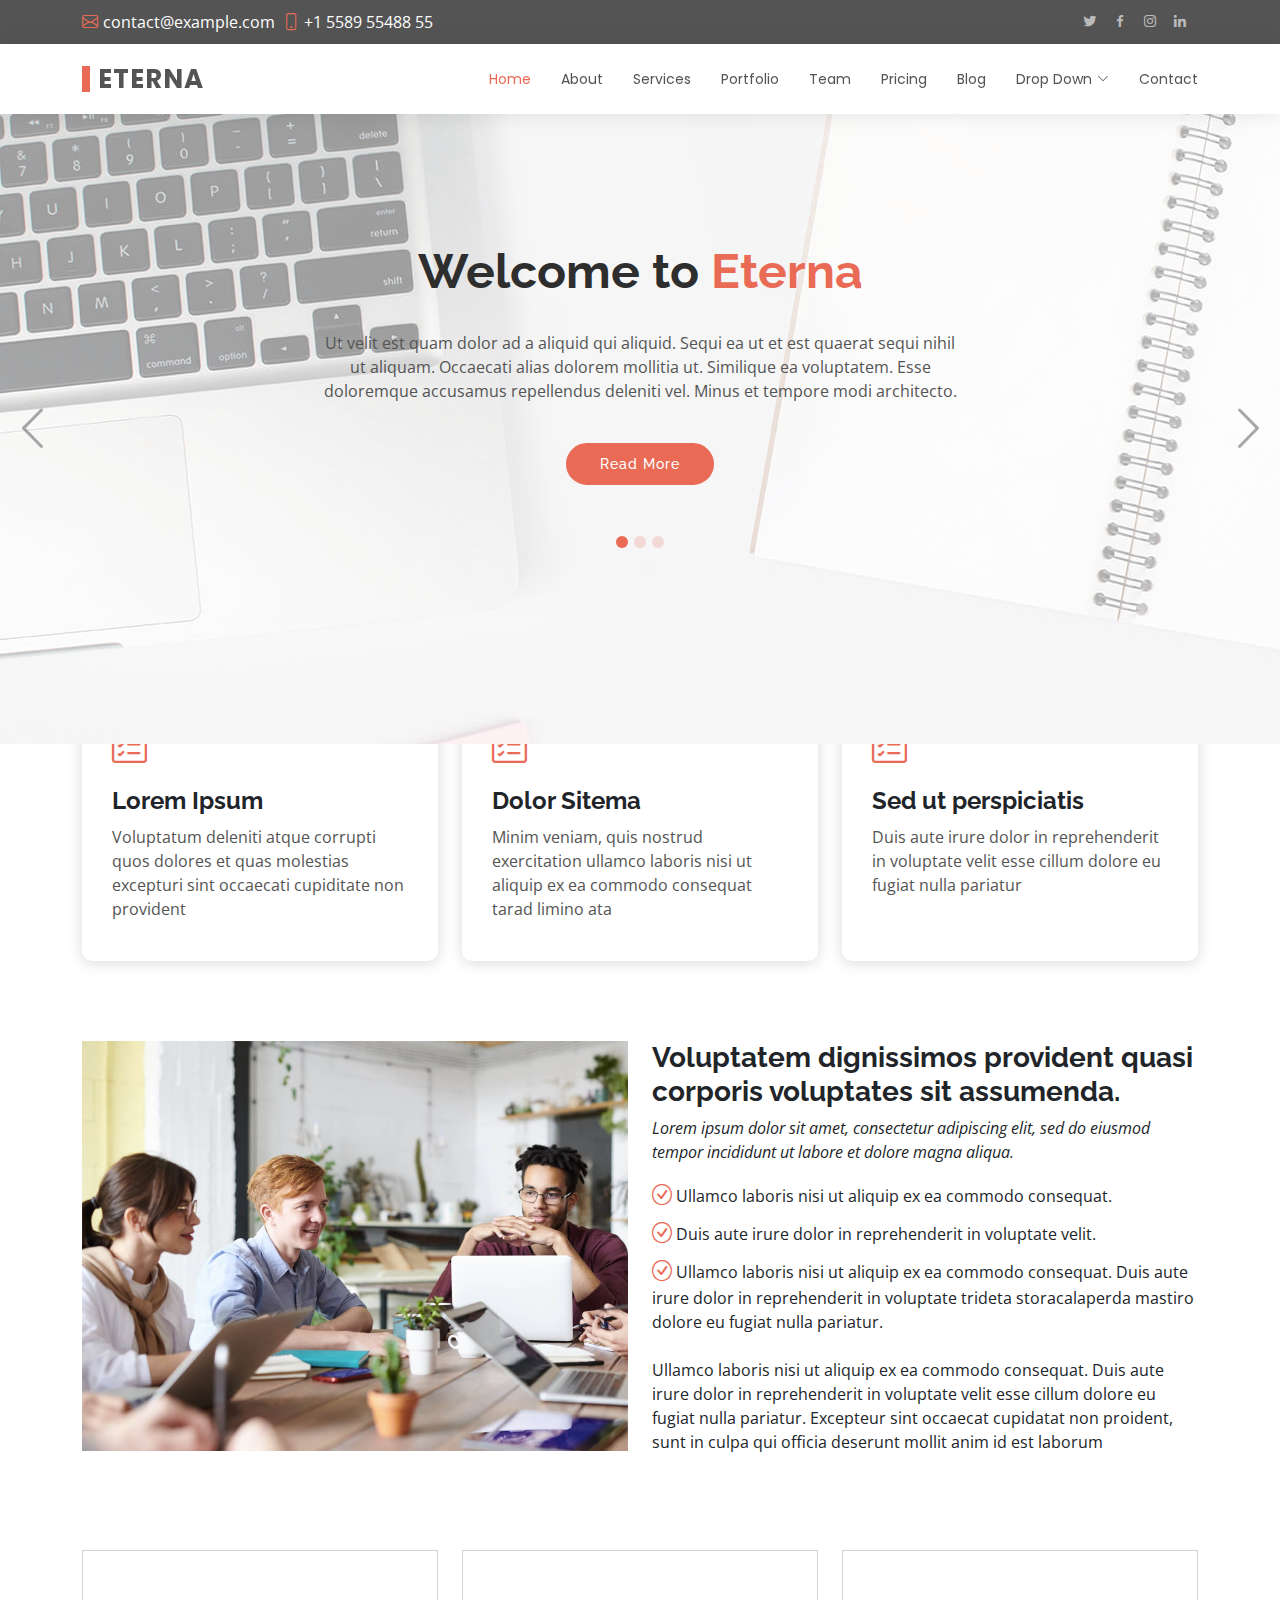
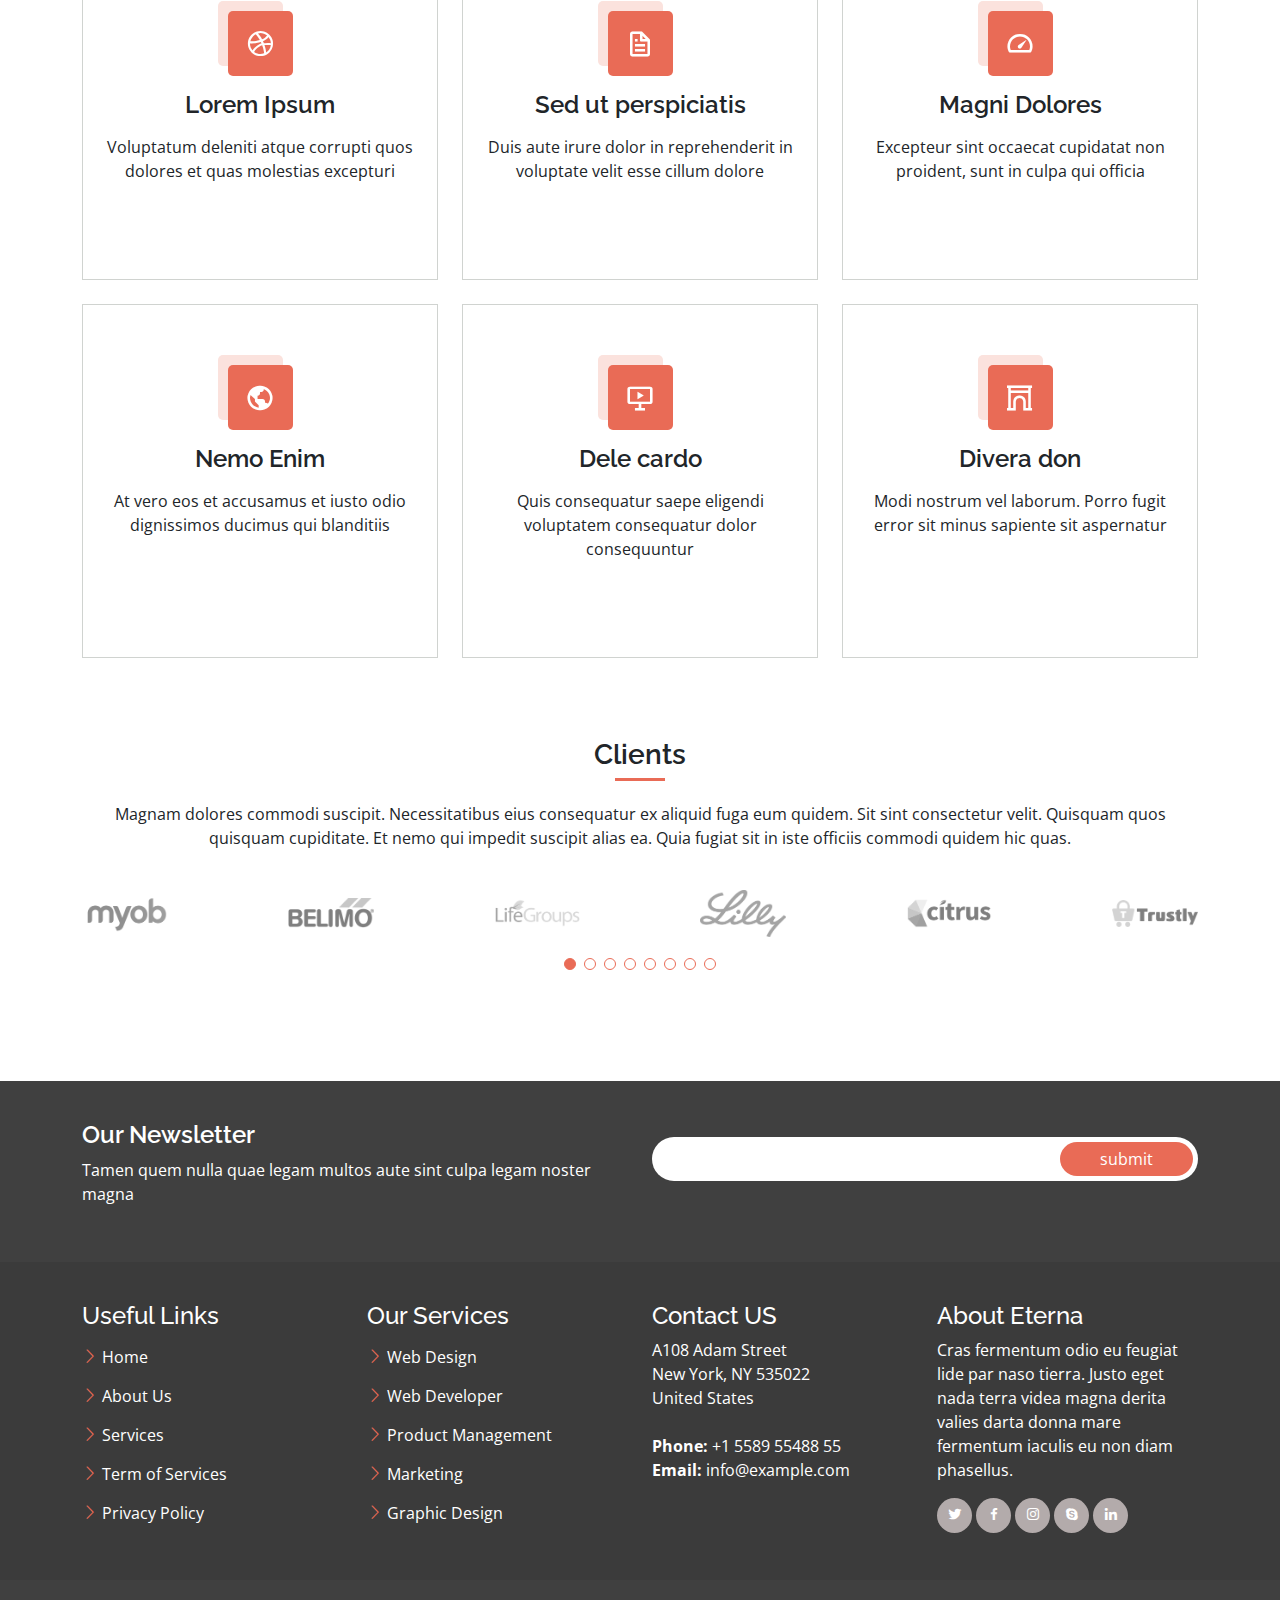
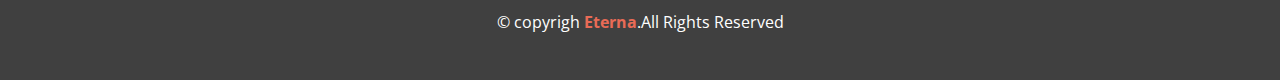
<file: index.html>
<!DOCTYPE html>
<html lang="en">
    <head>
        <meta charset="UTF-8">
        <meta http-equiv="X-UA-Compatible" content="IE=edge">
        <meta name="viewport" content="width=device-width, initial-scale=1.0">
        <meta content="" name="description">
        <meta content="" name="keywords">

        <title>Eterna</title>

        <!-- Favicon -->
        <link rel="icon" href="./assets/img/favicon.png">

        <!-- Google Fonts -->
        <link href="https://fonts.googleapis.com/css?family=Open+Sans:300,300i,400,400i,600,600i,700,700i|Raleway:300,300i,400,400i,500,500i,600,600i,700,700i|Poppins:300,300i,400,400i,500,500i,600,600i,700,700i" rel="stylesheet">

        <!-- Vender CSS Files -->
        <link href="./assets/vendor/animate.css/animate.min.css" rel="stylesheet">
        <link href="./assets/vendor/bootstrap/css/bootstrap.min.css" rel="stylesheet">
        <link href="./assets/vendor/bootstrap-icons/bootstrap-icons.css" rel="stylesheet">
        <link href="./assets/vendor/boxicons/css/boxicons.min.css" rel="stylesheet">
        <link href="./assets/vendor/glightbox/css/glightbox.min.css" rel="stylesheet">
        <link href="./assets/vendor/swiper/swiper-bundle.min.css" rel="stylesheet">

        <!-- Template CSS Files -->
        <link rel="stylesheet" href="./assets/css/style.css">
    </head>
    <body>

        <!-- ======= Top Bar ======= -->
        <section class="topbar">
            <div class="container d-flex justify-content-center justify-content-sm-between">

                <div class="contact-info">
                    <i class="bai bi-envelope"><a href="mailto:contact@example.com">contact@example.com</a></i>
                    <i class="bi bi-phone ms-1"><span>+1 5589 55488 55</span></i>
                </div>

                <div class="social-link mt-2 mt-sm-0">
                    <a href=""><i class="bx bxl-twitter"></i></a>
                    <a href=""><i class="bx bxl-facebook"></i></a>
                    <a href=""><i class="bx bxl-instagram"></i></a>
                    <a href=""><i class="bx bxl-linkedin"></i></a>
                </div>
            </div>
        </section><!-- Top Bar -->

        <!-- ======= Header ======= -->
        <header id="header" class="d-flex align-items-center fixed-top position-sticky">
            <div class="container d-flex justify-content-between align-items-center">

                <div class="logo">
                    <h1><a href="index.html">Eterna</a></h1>
                </div>

                <nav id="navbar" class="navbar">
                    <ul>
                        <li><a class="active" href="./index.html">Home</a></li>
                        <li><a href="./about.html">About</a></li>
                        <li><a href="./service.html">Services</a></li>
                        <li><a href="./portofolio.html">Portfolio</a></li>
                        <li><a href="./team.html">Team</a></li>
                        <li><a href="./pricing.html">Pricing</a></li>
                        <li><a href="./blog.html">Blog</a></li>
                        <li class="dropdown"><a href="#"><span>Drop Down</span> <i class="bi bi-chevron-down"></i></a>
                            <ul>
                                <li><a href="#">Drop Down 1</a></li>
                                <li class="dropdown"><a href="#"><span>Deep Drop Down</span> <i class="bi bi-chevron-right"></i></a>
                                    <ul>
                                        <li><a href="#">Deep Drop Down 1</a></li>
                                        <li><a href="#">Deep Drop Down 2</a></li>
                                        <li><a href="#">Deep Drop Down 3</a></li>
                                        <li><a href="#">Deep Drop Down 4</a></li>
                                        <li><a href="#">Deep Drop Down 5</a></li>
                                    </ul>
                                </li>
                                <li><a href="#">Drop Down 2</a></li>
                                <li><a href="#">Drop Down 3</a></li>
                                <li><a href="#">Drop Down 4</a></li>
                            </ul>
                        </li>
                        <li><a href="./contact.html">Contact</a></li>
                    </ul>
                    <i class="bi bi-list mobile-nav-toggle"></i>
                </nav>
            </div>
        </header><!-- End Header -->

        <!-- ======= Hero Section ======= -->
        <section id="hero">
            <div class="hero-container">
                <div id="heroCarousel" data-bs-interval="5000" class="carousel slide carousel-fade" data-bs-ride="carousel">
                    <ol class="carousel-indicators" id="hero-carousel-indicators"></ol>
                    <div class="carousel-inner" role="listbox">

                        <!-- Slide 1 -->
                        <div class="carousel-item active" style="background: url(assets/img/slide/slide-1.jpg)">
                            <div class="carousel-container">
                                <div class="carousel-content">
                                    <h2 class="animate__animated animate__fadeInDown">Welcome to <span>Eterna</span></h2>
                                    <p class="animate__animated animate__fadeInUp">Ut velit est quam dolor ad a aliquid qui aliquid. Sequi ea ut et est quaerat sequi nihil ut aliquam. Occaecati alias dolorem mollitia ut. Similique ea voluptatem. Esse doloremque accusamus repellendus deleniti vel. Minus et tempore modi architecto.</p>
                                    <a href="" class="btn-get-started animate__animated animate__fadeInUp">Read More</a>
                                </div>
                            </div>
                        </div>

                        <!-- Slide 2 -->
                        <div class="carousel-item" style="background: url(assets/img/slide/slide-2.jpg)">
                            <div class="carousel-container">
                                <div class="carousel-content">
                                    <h2 class="animate__animated fanimate__adeInDown">Lorem <span>Ipsum Dolor</span></h2>
                                    <p class="animate__animated animate__fadeInUp">Ut velit est quam dolor ad a aliquid qui aliquid. Sequi ea ut et est quaerat sequi nihil ut aliquam. Occaecati alias dolorem mollitia ut. Similique ea voluptatem. Esse doloremque accusamus repellendus deleniti vel. Minus et tempore modi architecto.</p>
                                    <a href="" class="btn-get-started animate__animated animate__fadeInUp">Read More</a>
                                </div>
                            </div>
                        </div>

                        <!-- Slide 3 -->
                        <div class="carousel-item" style="background: url(assets/img/slide/slide-3.jpg)">
                            <div class="carousel-container">
                                <div class="carousel-content">
                                    <h2 class="animate__animated animate__fadeInDown">Sequi ea <span>Dime Lara</span></h2>
                                    <p class="animate__animated animate__fadeInUp">Ut velit est quam dolor ad a aliquid qui aliquid. Sequi ea ut et est quaerat sequi nihil ut aliquam. Occaecati alias dolorem mollitia ut. Similique ea voluptatem. Esse doloremque accusamus repellendus deleniti vel. Minus et tempore modi architecto.</p>
                                    <a href="" class="btn-get-started animate__animated animate__fadeInUp">Read More</a>
                                </div>
                            </div>
                        </div>

                    </div>

                    <a class="carousel-control-prev" href="#heroCarousel" role="button" data-bs-slide="prev">
                        <span class="carousel-control-prev-icon bi bi-chevron-left" aria-hidden="true"></span>
                    </a>

                    <a class="carousel-control-next" href="#heroCarousel" role="button" data-bs-slide="next">
                        <span class="carousel-control-next-icon bi bi-chevron-right" aria-hidden="true"></span>
                    </a>

                </div>
            </div>
        </section><!-- End Hero -->

        <main id="main">

            <!-- ======= Featured ======= -->
            <section class="featured" id="featured">
                <div class="container">
                    <div class="row">
                        <div class="col-lg-4 text-center text-center text-sm-start">
                            <div class="box-info">
                                <i class="bi bi-card-checklist"></i>
                                <h4>Lorem Ipsum</h4>
                                <p>Voluptatum deleniti atque corrupti quos dolores et quas molestias excepturi sint occaecati cupiditate non provident</p>
                            </div>
                        </div>

                        <div class="col-lg-4 text-center text-sm-start my-4 my-lg-0">
                            <div class="box-info">
                                <i class="bi bi-card-checklist"></i>
                                <h4>Dolor Sitema</h4>
                                <p>Minim veniam, quis nostrud exercitation ullamco laboris nisi ut aliquip ex ea commodo consequat tarad limino ata</p>
                            </div>
                        </div>

                        <div class="col-lg-4 text-center text-sm-start">
                            <div class="box-info">
                                <i class="bi bi-card-checklist"></i>
                                <h4>Sed ut perspiciatis</h4>
                                <p>Duis aute irure dolor in reprehenderit in voluptate velit esse cillum dolore eu fugiat nulla pariatur</p>
                            </div>
                        </div>
                    </div>
                </div>
            </section><!-- End Featured -->

            <!-- ======= About ======= -->
            <section class="about" id="about">
                <div class="container">
                    <div class="row">

                        <div class="col-lg-6 col-md-12">
                            <img src="./assets/img/about.jpg" class="img-fluid" alt="">
                        </div>

                        <div class="col-lg-6 col-md-12 mt-3 mt-lg-0">
                            <h3 class="fw-bold">Voluptatem dignissimos provident quasi corporis voluptates sit assumenda.</h3>
                            <p class="fst-italic">Lorem ipsum dolor sit amet, consectetur adipiscing elit, sed do eiusmod tempor incididunt ut labore et dolore magna aliqua.</pc>
                            <ul>
                                <li class="mb-2">
                                    <i class="bi bi-check-circle"></i>
                                    Ullamco laboris nisi ut aliquip ex ea commodo consequat.
                                </li>
                                <li class="mb-2">
                                    <i class="bi bi-check-circle"></i>
                                    Duis aute irure dolor in reprehenderit in voluptate velit.
                                </li>
                                <li class="mb-2">
                                    <i class="bi bi-check-circle"></i>
                                    Ullamco laboris nisi ut aliquip ex ea commodo consequat. Duis aute irure dolor in reprehenderit in voluptate trideta storacalaperda mastiro dolore eu fugiat nulla pariatur.
                                </li>
                            </ul>
                            <p class="mt-4">Ullamco laboris nisi ut aliquip ex ea commodo consequat. Duis aute irure dolor in reprehenderit in voluptate velit esse cillum dolore eu fugiat nulla pariatur. Excepteur sint occaecat cupidatat non proident, sunt in culpa qui officia deserunt mollit anim id est laborum</p>
                        </div>

                    </div>

                </div>
            </section><!-- End About -->

            <!-- ======= Services ======= -->
            <section class="service" id="service">
                <div class="container">
                    <div class="row">

                        <div class="col-lg-4 col-md-6 text-center mb-4">
                            <div class="servier-info">
                                <div class="icon"><i class="bx bxl-dribbble"></i></div>
                                <h4>Lorem Ipsum</h4>
                                <p>Voluptatum deleniti atque corrupti quos dolores et quas molestias excepturi</p>
                            </div>
                        </div>

                        <div class="col-lg-4 col-md-6 text-center mb-4">
                            <div class="servier-info">
                                <div class="icon"><i class="bx bx-file"></i></div>
                                <h4>Sed ut perspiciatis</h4>
                                <p>Duis aute irure dolor in reprehenderit in voluptate velit esse cillum dolore</p>
                            </div>
                        </div>

                        <div class="col-lg-4 col-md-6 text-center mb-4">
                            <div class="servier-info">
                                <div class="icon"><i class="bx bx-tachometer"></i></div>
                                <h4>Magni Dolores</h4>
                                <p>Excepteur sint occaecat cupidatat non proident, sunt in culpa qui officia</p>
                            </div>
                        </div>

                        <div class="col-lg-4 col-md-6 text-center mb-4 mb-lg-0">
                            <div class="servier-info">
                                <div class="icon"><i class="bx bx-world"></i></div>
                                <h4>Nemo Enim</h4>
                                <p>At vero eos et accusamus et iusto odio dignissimos ducimus qui blanditiis</p>
                            </div>
                        </div>

                        <div class="col-lg-4 col-md-6 text-center mb-4 mb-lg-0">
                            <div class="servier-info">
                                <div class="icon"><i class="bx bx-slideshow"></i></div>
                                <h4>Dele cardo</h4>
                                <p>Quis consequatur saepe eligendi voluptatem consequatur dolor consequuntur</p>
                            </div>
                        </div>

                        <div class="col-lg-4 col-md-6 text-center mb-4 mb-lg-0">
                            <div class="servier-info">
                                <div class="icon"><i class="bx bx-arch"></i></div>
                                <h4>Divera don</h4>
                                <p>Modi nostrum vel laborum. Porro fugit error sit minus sapiente sit aspernatur</p>
                            </div>
                        </div>
                        
                    </div>
                </div>
            </section><!-- End Services -->

            <!-- ======= Clients ======= -->
            <section id="clients" class="clients">
                <div class="container">
        
                    <div class="section-title text-center">
                        <h3>Clients</h3>
                        <p>Magnam dolores commodi suscipit. Necessitatibus eius consequatur ex aliquid fuga eum quidem. Sit sint consectetur velit. Quisquam quos quisquam cupiditate. Et nemo qui impedit suscipit alias ea. Quia fugiat sit in iste officiis commodi quidem hic quas.</p>
                    </div>
            
                    <div class="clients-slider swiper-container">
                        <div class="swiper-wrapper align-items-center">
                            <div class="swiper-slide"><img src="assets/img/clients/client-1.png" class="img-fluid" alt="client-1"></div>
                            <div class="swiper-slide"><img src="assets/img/clients/client-2.png" class="img-fluid" alt="client-2"></div>
                            <div class="swiper-slide"><img src="assets/img/clients/client-3.png" class="img-fluid" alt="client-3"></div>
                            <div class="swiper-slide"><img src="assets/img/clients/client-4.png" class="img-fluid" alt="client-4"></div>
                            <div class="swiper-slide"><img src="assets/img/clients/client-5.png" class="img-fluid" alt="client-5"></div>
                            <div class="swiper-slide"><img src="assets/img/clients/client-6.png" class="img-fluid" alt="client-6"></div>
                            <div class="swiper-slide"><img src="assets/img/clients/client-7.png" class="img-fluid" alt="client-7"></div>
                            <div class="swiper-slide"><img src="assets/img/clients/client-8.png" class="img-fluid" alt="client-8"></div>
                        </div>
                        <div class="swiper-pagination"></div>
                    </div>
        
                </div>
            </section><!-- End Clients -->

        </main>

        <!-- ======= Footer ======= -->
        <footer id="footer">

            <div class="footer-newsletter">
                <div class="container">
                    <div class="row">
                        <div class="col-lg-6">
                            <h4>Our Newsletter</h4>
                            <p>Tamen quem nulla quae legam multos aute sint culpa legam noster magna</p>
                        </div>

                        <div class="col-lg-6 mt-3">
                            <form action="" method="POST">
                                <input type="email" class="email">
                                <input type="submit" class="submit" value="submit">
                            </form>
                        </div>
                    </div>
                </div>
            </div>

            <div class="footer-top">
                <div class="container">
                    <div class="row">
                        <div class="col-lg-3 col-sm-6 mb-3 mb-lg-0">
                            <div class="footer-links">
                                <h4>Useful Links</h4>
                                <ul>
                                    <li>
                                        <i class="bi bi-chevron-right"></i>
                                        <a href="">Home</a>
                                    </li>
                                    <li>
                                        <i class="bi bi-chevron-right"></i>
                                        <a href="">About Us</a>
                                    </li>
                                    <li>
                                        <i class="bi bi-chevron-right"></i>
                                        <a href="">Services</a>
                                    </li>
                                    <li>
                                        <i class="bi bi-chevron-right"></i>
                                        <a href="">Term of Services</a>
                                    </li>
                                    <li>
                                        <i class="bi bi-chevron-right"></i>
                                        <a href="">Privacy Policy</a>
                                    </li>
                                </ul>
                            </div>
                        </div>

                        <div class="col-lg-3 col-sm-6 mb-3 mb-lg-0">
                            <div class="footer-links">
                                <h4>Our Services</h4>
                                <ul>
                                    <li>
                                        <i class="bi bi-chevron-right"></i>
                                        <a href="">Web Design</a>
                                    </li>
                                    <li>
                                        <i class="bi bi-chevron-right"></i>
                                        <a href="">Web Developer</a>
                                    </li>
                                    <li>
                                        <i class="bi bi-chevron-right"></i>
                                        <a href="">Product Management</a>
                                    </li>
                                    <li>
                                        <i class="bi bi-chevron-right"></i>
                                        <a href="">Marketing</a>
                                    </li>
                                    <li>
                                        <i class="bi bi-chevron-right"></i>
                                        <a href="">
                                            Graphic Design</a>
                                    </li>
                                </ul>
                            </div>
                        </div>

                        <div class="col-lg-3 col-sm-6 mb-3 mb-lg-0">
                            <div class="footer-contact">
                                <h4>Contact US</h4>
                                <p>A108 Adam Street<br>
                                    New York, NY 535022<br>
                                    United States
                                    <br>
                                    <br>
                                    <strong>Phone:</strong> +1 5589 55488 55<br>
                                    <strong>Email:</strong> info@example.com</p>
                            </div>
                        </div>

                        <div class="col-lg-3 col-sm-6">
                            <div class="footer-info">
                                <h4>About Eterna</h4>
                                <p>Cras fermentum odio eu feugiat lide par naso tierra. Justo eget nada terra videa magna derita valies darta donna mare fermentum iaculis eu non diam phasellus.</p>
                                <div class="social-links">
                                    <a href="#"><i class="bx bxl-twitter"></i></a>
                                    <a href="#"><i class="bx bxl-facebook"></i></a>
                                    <a href="#"><i class="bx bxl-instagram"></i></a>
                                    <a href="#"><i class="bx bxl-skype"></i></a>
                                    <a href="#"><i class="bx bxl-linkedin"></i></a>
                                </div>
                            </div>
                        </div>
                    </div>
                </div>
            </div>

            <div class="copyright text-center">
                <p>&copy; copyrigh <strong>Eterna</strong>.All Rights Reserved</p>
            </div>

        </footer><!-- Footer -->

        <!-- ======= Back-To-Top ======= -->
        <a href="#" class="back-to-top" id="back-to-top"><i class="bi bi-arrow-up-short"></i></a>
        <!-- End Back-To-Top -->

        <!-- Vender JS Files -->
        <script src="./assets/vendor/bootstrap/js/bootstrap.bundle.js"></script>
        <script src="./assets/vendor/glightbox/js/glightbox.min.js"></script>
        <script src="./assets/vendor/isotope-layout/isotope.pkgd.min.js"></script>
        <script src="./assets/vendor/purecounter/purecounter.js"></script>
        <script src="./assets/vendor/swiper/swiper-bundle.min.js"></script>
        
        <!-- Template JS Files -->
        <script src="./assets/js/main.js"></script>
    </body>
</html>
</file>
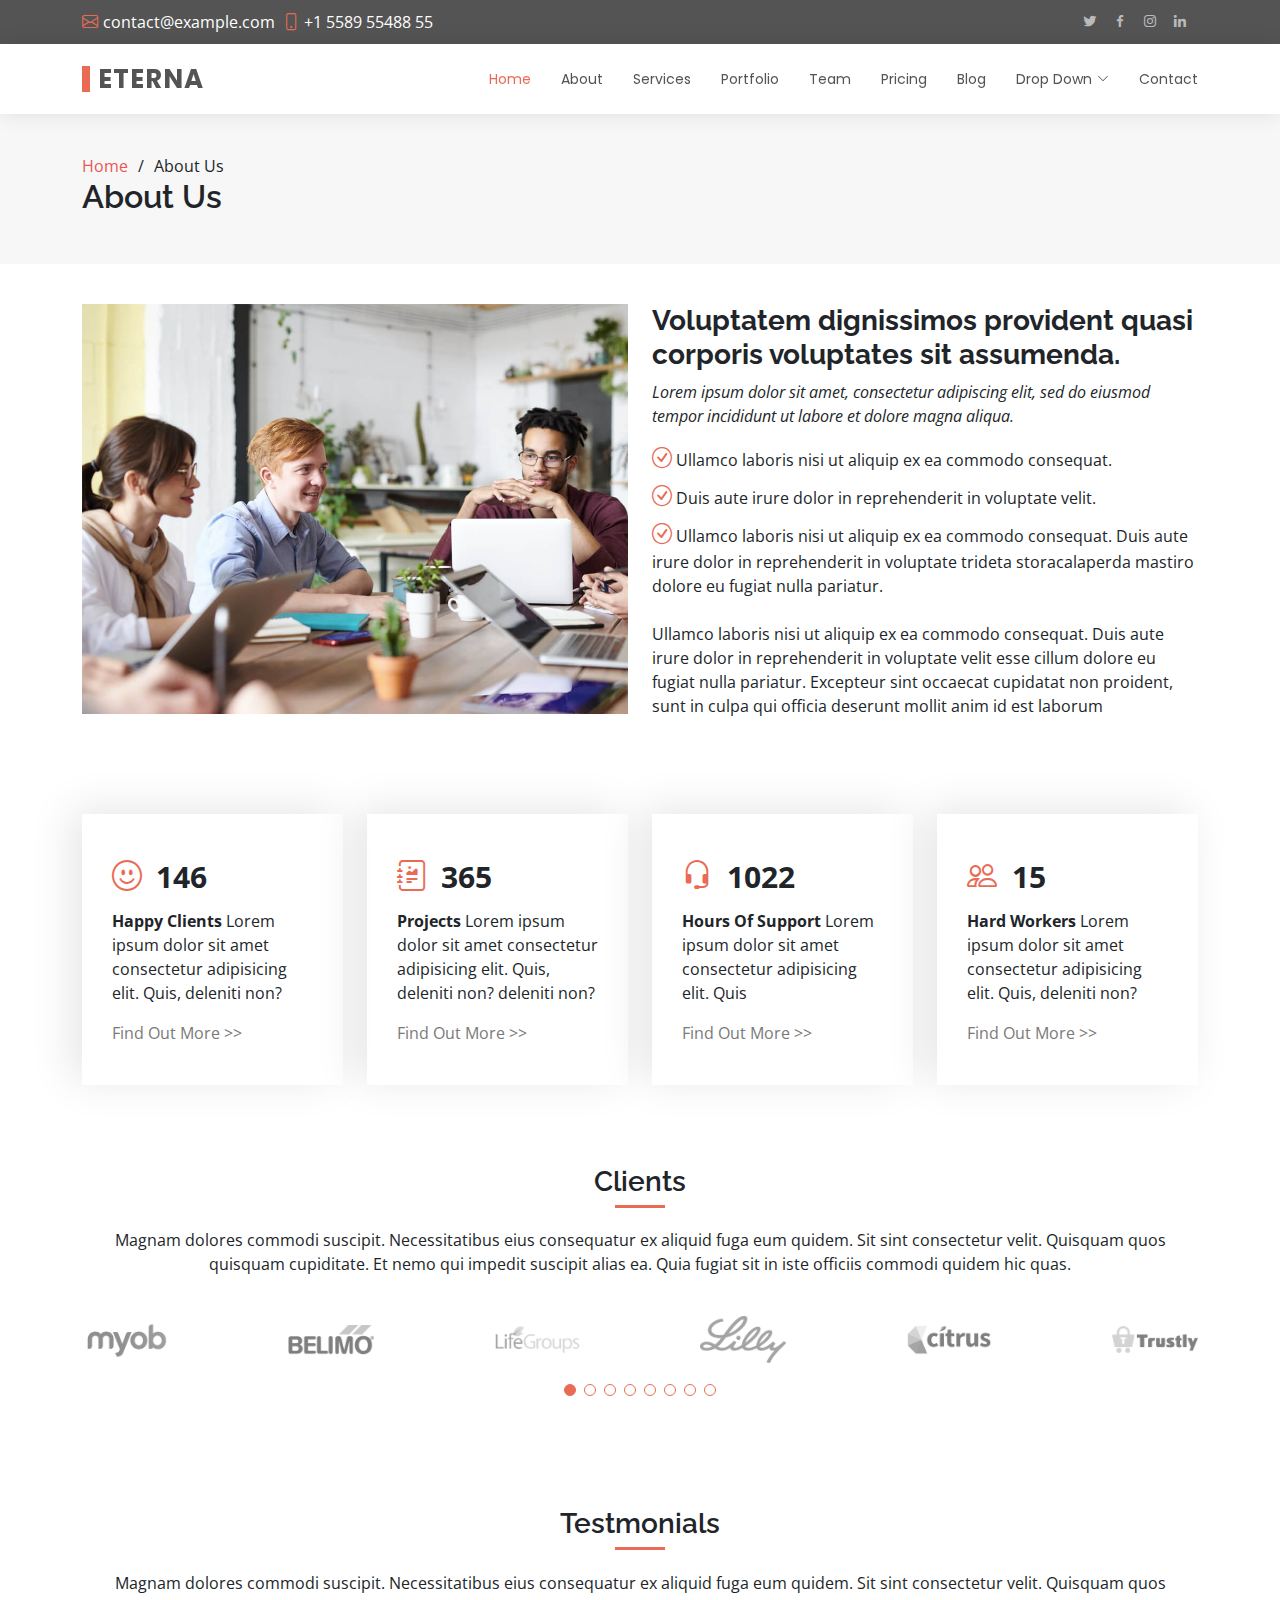
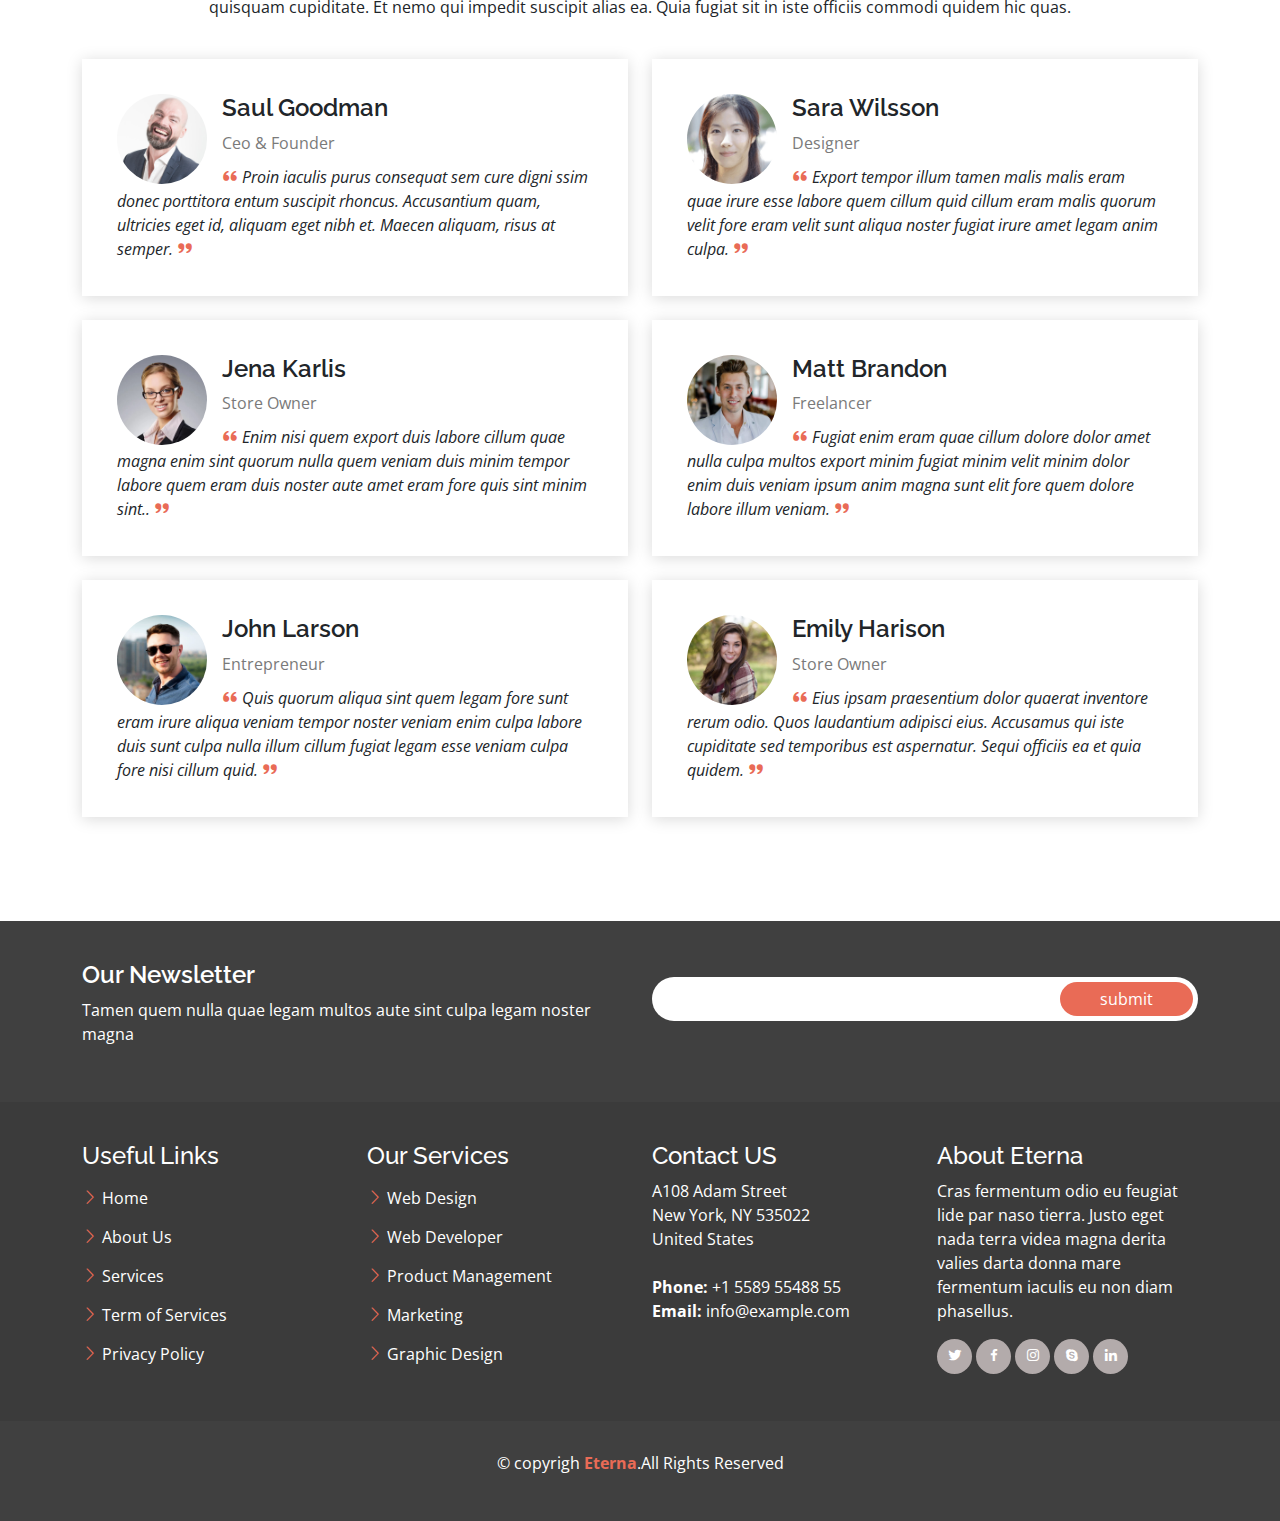
<file: about.html>
<!DOCTYPE html>
<html lang="en">
    <head>
        <meta charset="UTF-8">
        <meta http-equiv="X-UA-Compatible" content="IE=edge">
        <meta name="viewport" content="width=device-width, initial-scale=1.0">
        <meta content="" name="description">
        <meta content="" name="keywords">

        <title>Eterna</title>

        <!-- Google Fonts -->
        <link href="https://fonts.googleapis.com/css?family=Open+Sans:300,300i,400,400i,600,600i,700,700i|Raleway:300,300i,400,400i,500,500i,600,600i,700,700i|Poppins:300,300i,400,400i,500,500i,600,600i,700,700i" rel="stylesheet">

        <!-- Vender CSS Files -->
        <link href="./assets/vendor/animate.css/animate.min.css" rel="stylesheet">
        <link href="./assets/vendor/bootstrap/css/bootstrap.min.css" rel="stylesheet">
        <link href="./assets/vendor/bootstrap-icons/bootstrap-icons.css" rel="stylesheet">
        <link href="./assets/vendor/boxicons/css/boxicons.min.css" rel="stylesheet">
        <link href="./assets/vendor/glightbox/css/glightbox.min.css" rel="stylesheet">
        <link href="./assets/vendor/swiper/swiper-bundle.min.css" rel="stylesheet">

        <!-- Template CSS Files -->
        <link rel="stylesheet" href="./assets/css/style.css">
    </head>
    <body>

        <!-- ======= Top Bar ======= -->
        <section class="topbar">
            <div class="container d-flex justify-content-center justify-content-sm-between">

                <div class="contact-info">
                    <i class="bai bi-envelope"><a href="mailto:contact@example.com">contact@example.com</a></i>
                    <i class="bi bi-phone ms-1"><span>+1 5589 55488 55</span></i>
                </div>

                <div class="social-link mt-2 mt-sm-0">
                    <a href=""><i class="bx bxl-twitter"></i></a>
                    <a href=""><i class="bx bxl-facebook"></i></a>
                    <a href=""><i class="bx bxl-instagram"></i></a>
                    <a href=""><i class="bx bxl-linkedin"></i></a>
                </div>
            </div>
        </section><!-- Top Bar -->

        <!-- ======= Header ======= -->
        <header id="header" class="d-flex align-items-center fixed-top position-sticky">
            <div class="container d-flex justify-content-between align-items-center">

                <div class="logo">
                    <h1><a href="index.html">Eterna</a></h1>
                </div>

                <nav id="navbar" class="navbar">
                    <ul>
                        <li><a class="active" href="./index.html">Home</a></li>
                        <li><a href="./about.html">About</a></li>
                        <li><a href="./service.html">Services</a></li>
                        <li><a href="./portofolio.html">Portfolio</a></li>
                        <li><a href="./team.html">Team</a></li>
                        <li><a href="./pricing.html">Pricing</a></li>
                        <li><a href="./blog.html">Blog</a></li>
                        <li class="dropdown"><a href="#"><span>Drop Down</span> <i class="bi bi-chevron-down"></i></a>
                            <ul>
                                <li><a href="#">Drop Down 1</a></li>
                                <li class="dropdown"><a href="#"><span>Deep Drop Down</span> <i class="bi bi-chevron-right"></i></a>
                                    <ul>
                                        <li><a href="#">Deep Drop Down 1</a></li>
                                        <li><a href="#">Deep Drop Down 2</a></li>
                                        <li><a href="#">Deep Drop Down 3</a></li>
                                        <li><a href="#">Deep Drop Down 4</a></li>
                                        <li><a href="#">Deep Drop Down 5</a></li>
                                    </ul>
                                </li>
                                <li><a href="#">Drop Down 2</a></li>
                                <li><a href="#">Drop Down 3</a></li>
                                <li><a href="#">Drop Down 4</a></li>
                            </ul>
                        </li>
                        <li><a href="./contact.html">Contact</a></li>
                    </ul>
                    <i class="bi bi-list mobile-nav-toggle"></i>
                </nav>
            </div>
        </header><!-- End Header -->

        <main id="main">

            <!-- ======= Breadcrumbs ======= -->
            <section class="breadcrumbs" id="breadcrumbs">
                <div class="container">
                    <ul class="d-flex">
                        <li><a href="./index.html" class="home">Home</a></li>
                        <li>About Us</li>
                    </ul>
                    <h2>About Us</h2>
                </div>
            </section><!-- End Breadcrumbs -->

            <!-- ======= About ======= -->
            <section class="about" id="about">
                <div class="container">
                    <div class="row">

                        <div class="col-lg-6 col-md-12">
                            <img src="./assets/img/about.jpg" class="img-fluid" alt="">
                        </div>

                        <div class="col-lg-6 col-md-12 mt-3 mt-lg-0">
                            <h3 class="fw-bold">Voluptatem dignissimos provident quasi corporis voluptates sit assumenda.</h3>
                            <p class="fst-italic">Lorem ipsum dolor sit amet, consectetur adipiscing elit, sed do eiusmod tempor incididunt ut labore et dolore magna aliqua.</pc>
                            <ul>
                                <li class="mb-2">
                                    <i class="bi bi-check-circle"></i>
                                    Ullamco laboris nisi ut aliquip ex ea commodo consequat.
                                </li>
                                <li class="mb-2">
                                    <i class="bi bi-check-circle"></i>
                                    Duis aute irure dolor in reprehenderit in voluptate velit.
                                </li>
                                <li class="mb-2">
                                    <i class="bi bi-check-circle"></i>
                                    Ullamco laboris nisi ut aliquip ex ea commodo consequat. Duis aute irure dolor in reprehenderit in voluptate trideta storacalaperda mastiro dolore eu fugiat nulla pariatur.
                                </li>
                            </ul>
                            <p class="mt-4">Ullamco laboris nisi ut aliquip ex ea commodo consequat. Duis aute irure dolor in reprehenderit in voluptate velit esse cillum dolore eu fugiat nulla pariatur. Excepteur sint occaecat cupidatat non proident, sunt in culpa qui officia deserunt mollit anim id est laborum</p>
                        </div>
                    </div>
                </div>
            </section><!-- End About -->
            
            <!-- ======= Counts ======= -->
            <section class="count" id="count">
                <div class="container">

                    <div class="row">
                        <div class="col-lg-3 col-sm-6  mb-4 mb-lg-0">
                            <div class="count-box">
                                <div class="count-info">
                                    <i class="bi bi-emoji-smile"></i>
                                    <span data-purecounter-start='0' data-purecounter-end='232' data-purecounter-duration='1' class="purecounter">232</span>
                                </div>
                                <p><strong>Happy Clients</strong> Lorem ipsum dolor sit amet consectetur adipisicing elit. Quis, deleniti non?</p>
                                <a href="#">Find Out More >></a>
                            </div>
                        </div>

                        <div class="col-lg-3 col-sm-6  mb-4 mb-lg-0">
                            <div class="count-box">
                                <div class="count-info">
                                    <i class="bi bi-journal-richtext"></i>
                                    <span data-purecounter-start='0' data-purecounter-end='521' data-purecounter-duration='1' class="purecounter">521</span>
                                </div>
                                <p><strong>Projects</strong> Lorem ipsum dolor sit amet consectetur adipisicing elit. Quis, deleniti non?  deleniti non? </p>
                                <a href="#">Find Out More >></a>
                            </div>
                        </div>

                        <div class="col-lg-3 col-sm-6 mb-4 mb-lg-0">
                            <div class="count-box">
                                <div class="count-info">
                                    <i class="bi bi-headset"></i>
                                    <span data-purecounter-start='0' data-purecounter-end='1463' data-purecounter-duration='1' class="purecounter">1463</span>
                                </div>
                                <p><strong>Hours Of Support</strong> Lorem ipsum dolor sit amet consectetur adipisicing elit. Quis</p>
                                <a href="#">Find Out More >></a>
                            </div>
                        </div>

                        <div class="col-lg-3 col-sm-6">
                            <div class="count-box">
                                <div class="count-info">
                                    <i class="bi bi-people"></i>
                                    <span data-purecounter-start='0' data-purecounter-end='15' data-purecounter-duration='1' class="purecounter">15</span>
                                </div>
                                <p><strong>Hard Workers</strong> Lorem ipsum dolor sit amet consectetur adipisicing elit. Quis, deleniti non?</p>
                                <a href="#">Find Out More >></a>
                            </div>
                        </div>
                    </div>
                </div>
            </section><!-- End Counts -->

            <!-- ======= Clients Section ======= -->
            <section id="clients" class="clients">
                <div class="container">
            
                    <div class="section-title text-center">
                        <h3>Clients</h3>
                        <p>Magnam dolores commodi suscipit. Necessitatibus eius consequatur ex aliquid fuga eum quidem. Sit sint consectetur velit. Quisquam quos quisquam cupiditate. Et nemo qui impedit suscipit alias ea. Quia fugiat sit in iste officiis commodi quidem hic quas.</p>
                    </div>
            
                    <div class="clients-slider swiper-container">
                        <div class="swiper-wrapper align-items-center">
                            <div class="swiper-slide"><img src="assets/img/clients/client-1.png" class="img-fluid" alt=""></div>
                            <div class="swiper-slide"><img src="assets/img/clients/client-2.png" class="img-fluid" alt=""></div>
                            <div class="swiper-slide"><img src="assets/img/clients/client-3.png" class="img-fluid" alt=""></div>
                            <div class="swiper-slide"><img src="assets/img/clients/client-4.png" class="img-fluid" alt=""></div>
                            <div class="swiper-slide"><img src="assets/img/clients/client-5.png" class="img-fluid" alt=""></div>
                            <div class="swiper-slide"><img src="assets/img/clients/client-6.png" class="img-fluid" alt=""></div>
                            <div class="swiper-slide"><img src="assets/img/clients/client-7.png" class="img-fluid" alt=""></div>
                            <div class="swiper-slide"><img src="assets/img/clients/client-8.png" class="img-fluid" alt=""></div>
                        </div>
                        <div class="swiper-pagination"></div>
                    </div>
        
                </div>
            </section><!-- End Clients Section -->

            <!-- ======= Testmonials ======= -->
            <section class="testmonials" id="testmonials">
                <div class="container">

                    <div class="section-title text-center">
                        <h3>Testmonials</h3>
                        <p>Magnam dolores commodi suscipit. Necessitatibus eius consequatur ex aliquid fuga eum quidem. Sit sint consectetur velit. Quisquam quos quisquam cupiditate. Et nemo qui impedit suscipit alias ea. Quia fugiat sit in iste officiis commodi quidem hic quas.</p>
                    </div>

                    <div class="row">

                        <div class="col-lg-6 col-sm-12 mb-4">
                            <div class="testmonials-box">
                                <img src="./assets/img/testimonials/testimonials-1.jpg" alt="testimonials-1">
                                <h4>Saul Goodman</h4>
                                <span>Ceo & Founder</span>
                                <p>
                                    <i class="bx bxs-quote-alt-left"></i>
                                    Proin iaculis purus consequat sem cure digni ssim donec porttitora entum suscipit rhoncus. Accusantium quam, ultricies eget id, aliquam eget nibh et. Maecen aliquam, risus at semper.
                                    <i class="bx bxs-quote-alt-right"></i>
                                </p>
                            </div>
                        </div>

                        <div class="col-lg-6 col-sm-12 mb-4">
                            <div class="testmonials-box">
                                <img src="./assets/img/testimonials/testimonials-2.jpg" alt="testimonials-2">
                                <h4>Sara Wilsson</h4>
                                <span>Designer</span>
                                <p>
                                    <i class="bx bxs-quote-alt-left"></i>
                                    Export tempor illum tamen malis malis eram quae irure esse labore quem cillum quid cillum eram malis quorum velit fore eram velit sunt aliqua noster fugiat irure amet legam anim culpa.
                                    <i class="bx bxs-quote-alt-right"></i>
                                </p>
                            </div>
                        </div>

                        <div class="col-lg-6 col-sm-12 mb-4">
                            <div class="testmonials-box">
                                <img src="./assets/img/testimonials/testimonials-3.jpg" alt="testimonials-3">
                                <h4>Jena Karlis</h4>
                                <span>Store Owner</span>
                                <p>
                                    <i class="bx bxs-quote-alt-left"></i>
                                    Enim nisi quem export duis labore cillum quae magna enim sint quorum nulla quem veniam duis minim tempor labore quem eram duis noster aute amet eram fore quis sint minim sint..
                                    <i class="bx bxs-quote-alt-right"></i>
                                </p>
                            </div>
                        </div>

                        <div class="col-lg-6 col-sm-12 mb-4">
                            <div class="testmonials-box">
                                <img src="./assets/img/testimonials/testimonials-4.jpg" alt="testimonials-4">
                                <h4>Matt Brandon</h4>
                                <span>Freelancer</span>
                                <p>
                                    <i class="bx bxs-quote-alt-left"></i>
                                    Fugiat enim eram quae cillum dolore dolor amet nulla culpa multos export minim fugiat minim velit minim dolor enim duis veniam ipsum anim magna sunt elit fore quem dolore labore illum veniam.
                                    <i class="bx bxs-quote-alt-right"></i>
                                </p>
                            </div>
                        </div>

                        <div class="col-lg-6 col-sm-12 mb-4">
                            <div class="testmonials-box">
                                <img src="./assets/img/testimonials/testimonials-5.jpg" alt="testimonials-5">
                                <h4>John Larson</h4>
                                <span>Entrepreneur</span>
                                <p>
                                    <i class="bx bxs-quote-alt-left"></i>
                                    Quis quorum aliqua sint quem legam fore sunt eram irure aliqua veniam tempor noster veniam enim culpa labore duis sunt culpa nulla illum cillum fugiat legam esse veniam culpa fore nisi cillum quid.
                                    <i class="bx bxs-quote-alt-right"></i>
                                </p>
                            </div>
                        </div>

                        <div class="col-lg-6 col-sm-12 mb-4">
                            <div class="testmonials-box">
                                <img src="./assets/img/testimonials/testimonials-6.jpg" alt="testimonials-6">
                                <h4>Emily Harison</h4>
                                <span>Store Owner</span>
                                <p>
                                    <i class="bx bxs-quote-alt-left"></i>
                                    Eius ipsam praesentium dolor quaerat inventore rerum odio. Quos laudantium adipisci eius. Accusamus qui iste cupiditate sed temporibus est aspernatur. Sequi officiis ea et quia quidem. 
                                    <i class="bx bxs-quote-alt-right"></i>
                                </p>
                            </div>
                        </div>
                    </div>
                </div>
            </section>

        </main>

        <!-- ======= Footer ======= -->
        <footer id="footer">
            <div class="footer-newsletter">
                <div class="container">
                    <div class="row">

                        <div class="col-lg-6">
                            <h4>Our Newsletter</h4>
                            <p>Tamen quem nulla quae legam multos aute sint culpa legam noster magna</p>
                        </div>

                        <div class="col-lg-6 mt-3">
                            <form action="" method="POST">
                                <input type="email" class="email">
                                <input type="submit" class="submit" value="submit">
                            </form>
                        </div>
                    </div>
                </div>
            </div>

            <div class="footer-top">
                <div class="container">
                    <div class="row">

                        <div class="col-lg-3 col-sm-6 mb-3 mb-lg-0">
                            <div class="footer-links">
                                <h4>Useful Links</h4>
                                <ul>
                                    <li>
                                        <i class="bi bi-chevron-right"></i>
                                        <a href="">Home</a>
                                    </li>
                                    <li>
                                        <i class="bi bi-chevron-right"></i>
                                        <a href="">About Us</a>
                                    </li>
                                    <li>
                                        <i class="bi bi-chevron-right"></i>
                                        <a href="">Services</a>
                                    </li>
                                    <li>
                                        <i class="bi bi-chevron-right"></i>
                                        <a href="">Term of Services</a>
                                    </li>
                                    <li>
                                        <i class="bi bi-chevron-right"></i>
                                        <a href="">Privacy Policy</a>
                                    </li>
                                </ul>
                            </div>
                        </div>

                        <div class="col-lg-3 col-sm-6 mb-3 mb-lg-0">
                            <div class="footer-links">
                                <h4>Our Services</h4>
                                <ul>
                                    <li>
                                        <i class="bi bi-chevron-right"></i>
                                        <a href="">Web Design</a>
                                    </li>
                                    <li>
                                        <i class="bi bi-chevron-right"></i>
                                        <a href="">Web Developer</a>
                                    </li>
                                    <li>
                                        <i class="bi bi-chevron-right"></i>
                                        <a href="">Product Management</a>
                                    </li>
                                    <li>
                                        <i class="bi bi-chevron-right"></i>
                                        <a href="">Marketing</a>
                                    </li>
                                    <li>
                                        <i class="bi bi-chevron-right"></i>
                                        <a href="">
                                            Graphic Design</a>
                                    </li>
                                </ul>
                            </div>
                        </div>

                        <div class="col-lg-3 col-sm-6 mb-3 mb-lg-0">
                            <div class="footer-contact">
                                <h4>Contact US</h4>
                                <p>A108 Adam Street<br>
                                    New York, NY 535022<br>
                                    United States
                                    <br>
                                    <br>
                                    <strong>Phone:</strong> +1 5589 55488 55<br>
                                    <strong>Email:</strong> info@example.com</p>
                            </div>
                        </div>

                        <div class="col-lg-3 col-sm-6">
                            <div class="footer-info">
                                <h4>About Eterna</h4>
                                <p>Cras fermentum odio eu feugiat lide par naso tierra. Justo eget nada terra videa magna derita valies darta donna mare fermentum iaculis eu non diam phasellus.</p>
                                <div class="social-links">
                                    <a href="#"><i class="bx bxl-twitter"></i></a>
                                    <a href="#"><i class="bx bxl-facebook"></i></a>
                                    <a href="#"><i class="bx bxl-instagram"></i></a>
                                    <a href="#"><i class="bx bxl-skype"></i></a>
                                    <a href="#"><i class="bx bxl-linkedin"></i></a>
                                </div>
                            </div>
                        </div>

                    </div>
                </div>
            </div>

            <div class="copyright text-center">
                <p>&copy; copyrigh <strong>Eterna</strong>.All Rights Reserved</p>
            </div>

        </footer><!-- Footer -->

        <!-- ======= Back-To-Top ======= -->
        <a href="#" class="back-to-top" id="back-to-top"><i class="bi bi-arrow-up-short"></i></a>
        <!-- End Back-To-Top -->

        <!-- Vender JS Files -->
        <script src="./assets/vendor/bootstrap/js/bootstrap.bundle.js"></script>
        <script src="./assets/vendor/glightbox/js/glightbox.min.js"></script>
        <script src="./assets/vendor/isotope-layout/isotope.pkgd.min.js"></script>
        <script src="./assets/vendor/purecounter/purecounter.js"></script>
        <script src="./assets/vendor/swiper/swiper-bundle.min.js"></script>
        
        <!-- Template JS Files -->
        <script src="./assets/js/main.js"></script>
    </body>
</html>
</file>
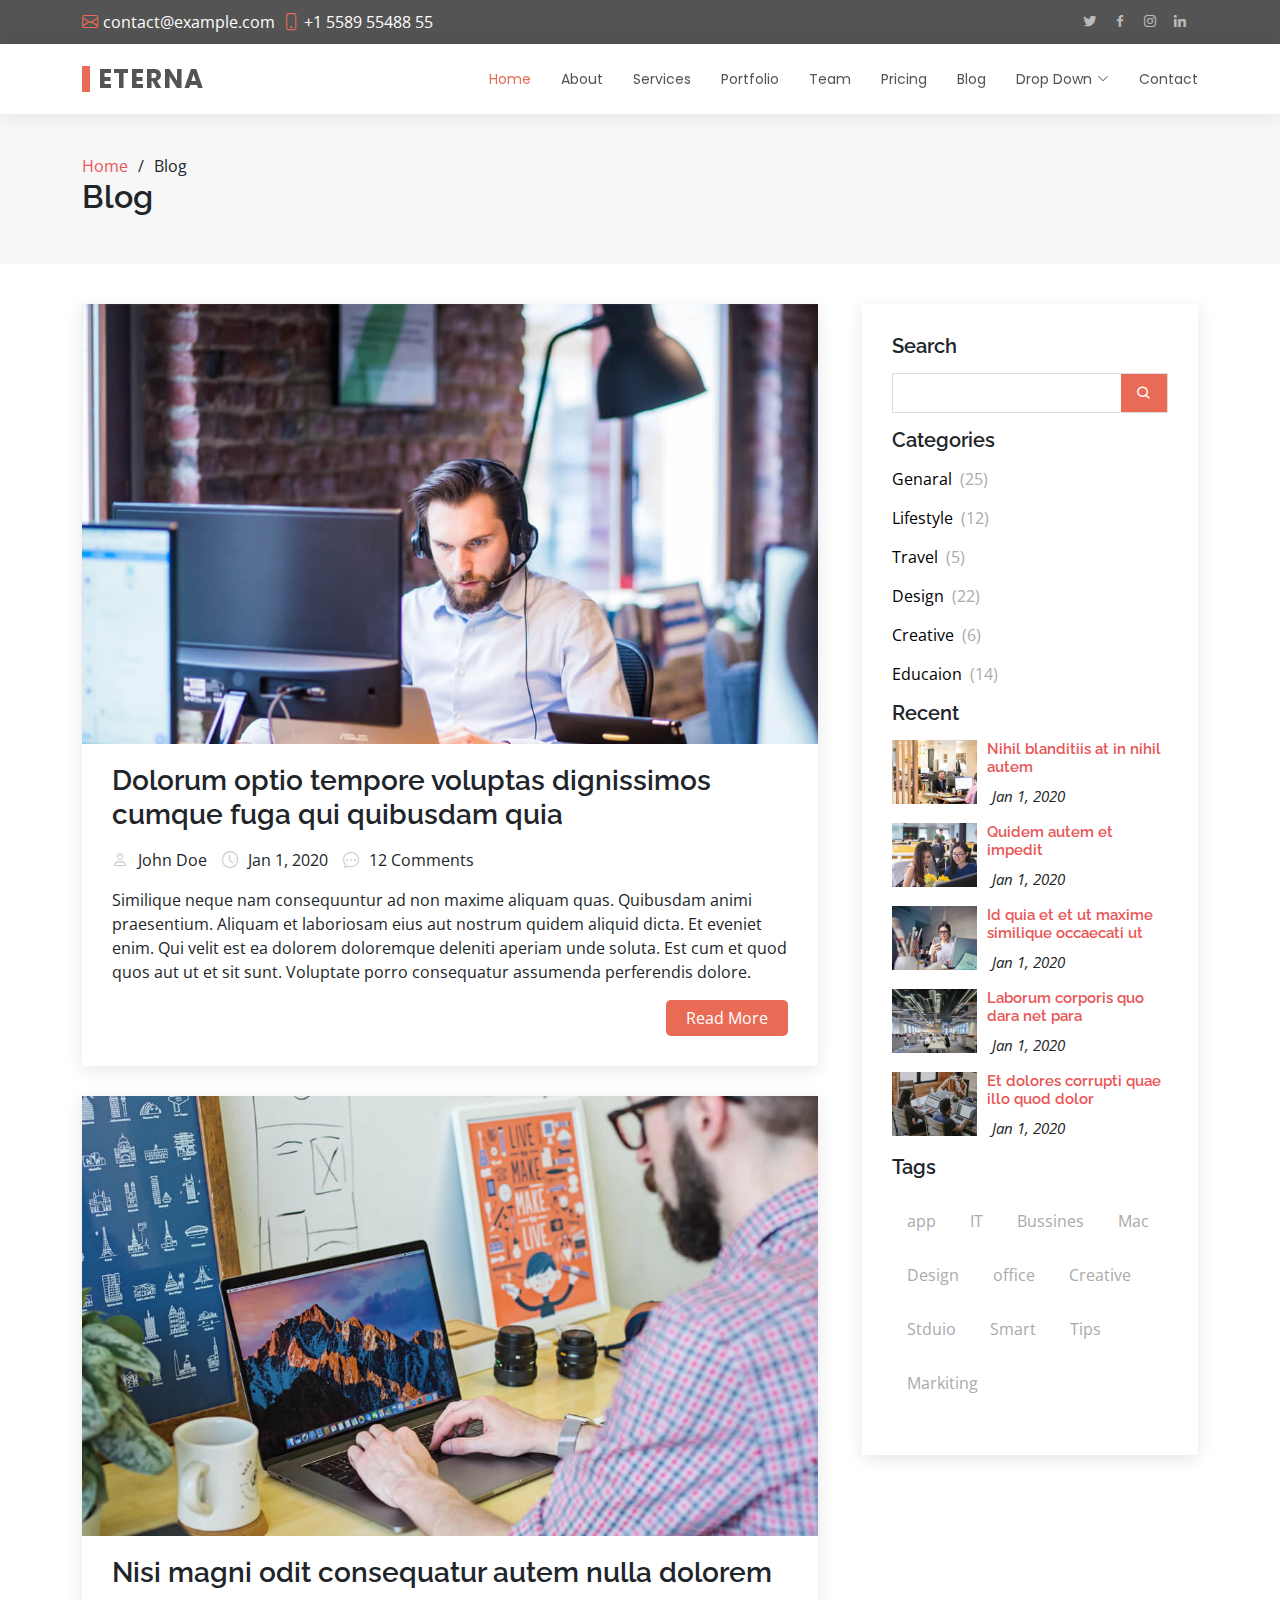
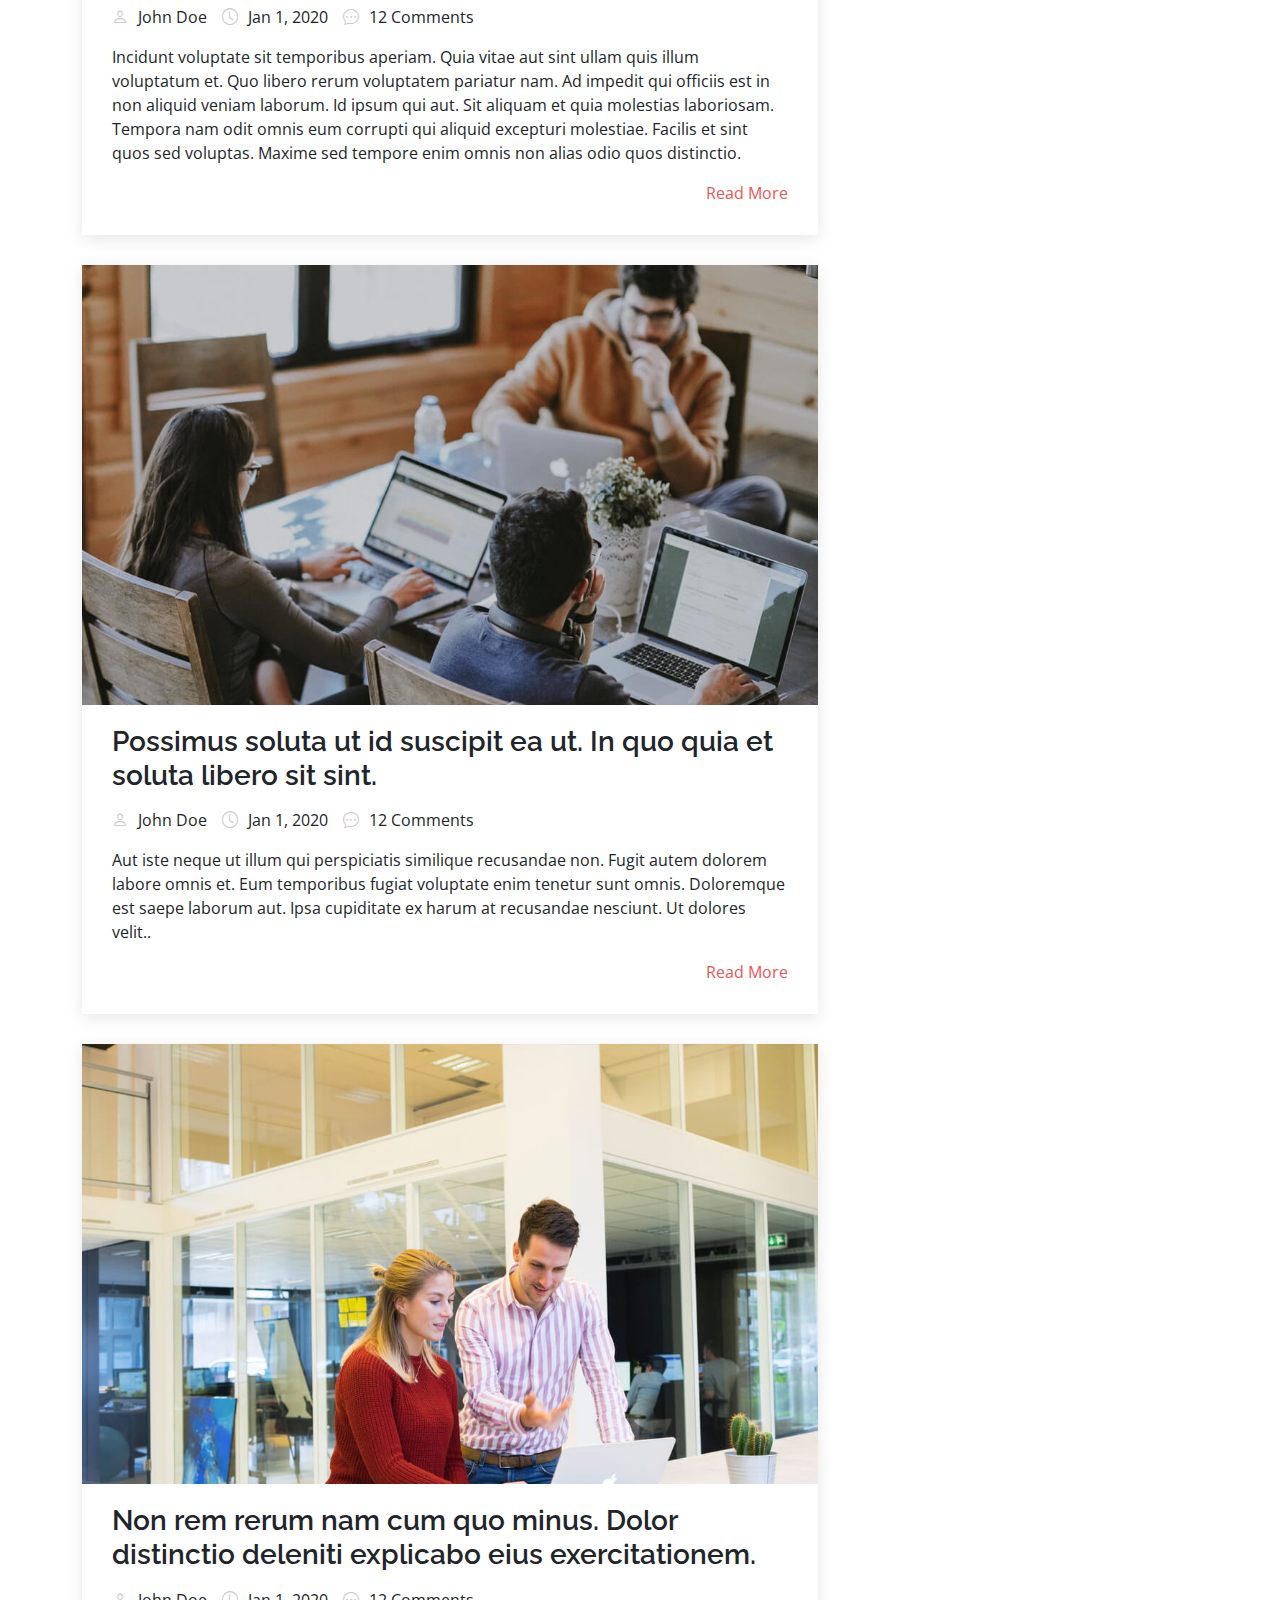
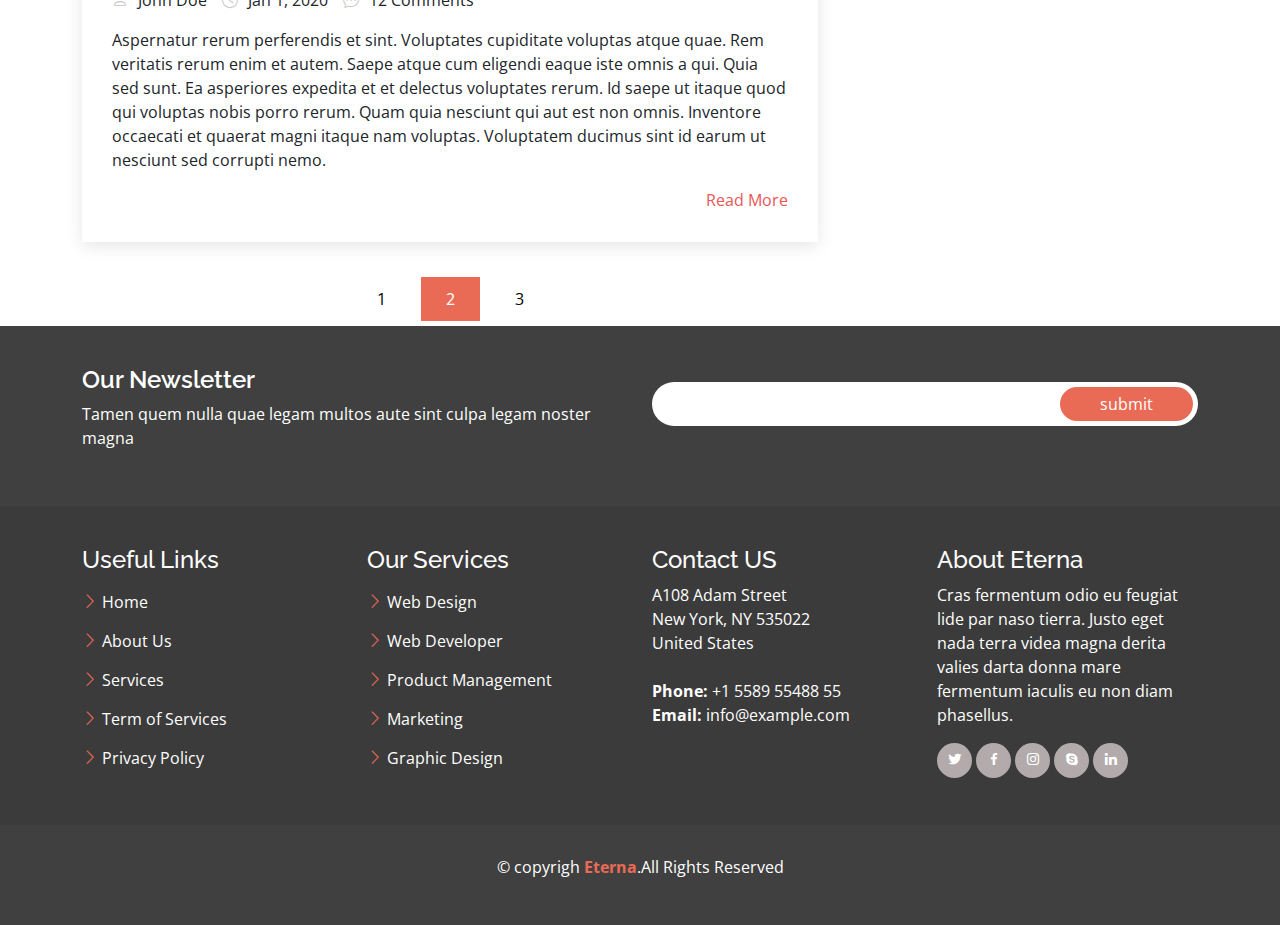
<file: blog.html>
<!DOCTYPE html>
<html lang="en">
    <head>
        <meta charset="UTF-8">
        <meta http-equiv="X-UA-Compatible" content="IE=edge">
        <meta name="viewport" content="width=device-width, initial-scale=1.0">
        <meta content="" name="description">
        <meta content="" name="keywords">

        <title>Eterna</title>

        <!-- Favicon -->
        <link rel="icon" href="./assets/img/favicon.png">

        <!-- Google Fonts -->
        <link href="https://fonts.googleapis.com/css?family=Open+Sans:300,300i,400,400i,600,600i,700,700i|Raleway:300,300i,400,400i,500,500i,600,600i,700,700i|Poppins:300,300i,400,400i,500,500i,600,600i,700,700i" rel="stylesheet">

        <!-- Vender CSS Files -->
        <link href="./assets/vendor/animate.css/animate.min.css" rel="stylesheet">
        <link href="./assets/vendor/bootstrap/css/bootstrap.min.css" rel="stylesheet">
        <link href="./assets/vendor/bootstrap-icons/bootstrap-icons.css" rel="stylesheet">
        <link href="./assets/vendor/boxicons/css/boxicons.min.css" rel="stylesheet">
        <link href="./assets/vendor/glightbox/css/glightbox.min.css" rel="stylesheet">
        <link href="./assets/vendor/swiper/swiper-bundle.min.css" rel="stylesheet">

        <!-- Template CSS Files -->
        <link rel="stylesheet" href="./assets/css/style.css">
    </head>
    <body>

        <!-- ======= Top Bar ======= -->
        <section class="topbar">
            <div class="container d-flex justify-content-center justify-content-sm-between">

                <div class="contact-info">
                    <i class="bai bi-envelope"><a href="mailto:contact@example.com">contact@example.com</a></i>
                    <i class="bi bi-phone ms-1"><span>+1 5589 55488 55</span></i>
                </div>

                <div class="social-link mt-2 mt-sm-0">
                    <a href=""><i class="bx bxl-twitter"></i></a>
                    <a href=""><i class="bx bxl-facebook"></i></a>
                    <a href=""><i class="bx bxl-instagram"></i></a>
                    <a href=""><i class="bx bxl-linkedin"></i></a>
                </div>
            </div>
        </section><!-- End Top Bar -->

        <!-- ======= Header ======= -->
        <header id="header" class="d-flex align-items-center fixed-top position-sticky">
            <div class="container d-flex justify-content-between align-items-center">

                <div class="logo">
                    <h1><a href="index.html">Eterna</a></h1>
                </div>

                <nav id="navbar" class="navbar">
                    <ul>
                        <li><a class="active" href="./index.html">Home</a></li>
                        <li><a href="./about.html">About</a></li>
                        <li><a href="./service.html">Services</a></li>
                        <li><a href="./portofolio.html">Portfolio</a></li>
                        <li><a href="./team.html">Team</a></li>
                        <li><a href="./pricing.html">Pricing</a></li>
                        <li><a href="./blog.html">Blog</a></li>
                        <li class="dropdown"><a href="#"><span>Drop Down</span> <i class="bi bi-chevron-down"></i></a>
                            <ul>
                                <li><a href="#">Drop Down 1</a></li>
                                <li class="dropdown"><a href="#"><span>Deep Drop Down</span> <i class="bi bi-chevron-right"></i></a>
                                    <ul>
                                        <li><a href="#">Deep Drop Down 1</a></li>
                                        <li><a href="#">Deep Drop Down 2</a></li>
                                        <li><a href="#">Deep Drop Down 3</a></li>
                                        <li><a href="#">Deep Drop Down 4</a></li>
                                        <li><a href="#">Deep Drop Down 5</a></li>
                                    </ul>
                                </li>
                                <li><a href="#">Drop Down 2</a></li>
                                <li><a href="#">Drop Down 3</a></li>
                                <li><a href="#">Drop Down 4</a></li>
                            </ul>
                        </li>
                        <li><a href="./contact.html">Contact</a></li>
                    </ul>
                    <i class="bi bi-list mobile-nav-toggle"></i>
                </nav>
            </div>
        </header><!-- End Header -->

        <main id="main">

            <!-- ======= Breadcrumbs ======= -->
            <section class="breadcrumbs" id="breadcrumbs">
                <div class="container">
                    <ul class="d-flex">
                        <li><a href="index.html" class="home">Home</a></li>
                        <li>Blog</li>
                    </ul>
                    <h2>Blog</h2>
                </div>
            </section><!-- End Breadcrumbs -->

            <!-- ======= Blog ======= -->
            <div class="blog" id="blog">
                <div class="container">
                    <div class="row">

                        <div class="col-lg-8 blog-info">
                            
                            <!-- Start Artical-1 -->
                            <article class="entery">
                                <div class="entery-img">
                                    <img src="./assets/img/blog/blog-1.jpg" class="img-fluid" alt="blog-1">
                                </div>
                                <h3>Dolorum optio tempore voluptas dignissimos cumque fuga qui quibusdam quia</h3>
                                <div class="entery-meta">
                                    <ul class="d-flex align-center my-3">
                                        <li><i class="bi bi-person"></i>John Doe</li>
                                        <li><i class="bi bi-clock"></i>Jan 1, 2020</li>
                                        <li><i class="bi bi-chat-dots"></i>12 Comments</li>
                                    </ul>
                                </div>
                                <div class="entery-content">
                                    <p>Similique neque nam consequuntur ad non maxime aliquam quas. Quibusdam animi praesentium. Aliquam et laboriosam eius aut nostrum quidem aliquid dicta. Et eveniet enim. Qui velit est ea dolorem doloremque deleniti aperiam unde soluta. Est cum et quod quos aut ut et sit sunt. Voluptate porro consequatur assumenda perferendis dolore.</p>
                                    <div class="read-more text-end"><a href="" class="read-more">Read More</a></div>
                                </div>
                            </article><!-- End Artical-1 -->

                            <!-- Start Artical-2 -->
                            <article class="entery">
                                <div class="entery-img">
                                    <img src="./assets/img/blog/blog-2.jpg" class="img-fluid" alt="blog-2">
                                </div>
                                <h3>Nisi magni odit consequatur autem nulla dolorem</h3>
                                <div class="entery-meta">
                                    <ul class="d-flex align-center my-3">
                                        <li><i class="bi bi-person"></i>John Doe</li>
                                        <li><i class="bi bi-clock"></i>Jan 1, 2020</li>
                                        <li><i class="bi bi-chat-dots"></i>12 Comments</li>
                                    </ul>
                                </div>
                                <div class="entery-contant">
                                    <p>Incidunt voluptate sit temporibus aperiam. Quia vitae aut sint ullam quis illum voluptatum et. Quo libero rerum voluptatem pariatur nam. Ad impedit qui officiis est in non aliquid veniam laborum. Id ipsum qui aut. Sit aliquam et quia molestias laboriosam. Tempora nam odit omnis eum corrupti qui aliquid excepturi molestiae. Facilis et sint quos sed voluptas. Maxime sed tempore enim omnis non alias odio quos distinctio.</p>
                                    <div class="read-more text-end"><a href="" class="read-more">Read More</a></div>
                                </div>
                            </article><!-- End Artical-2 -->

                            <!-- Start Artical-3 -->
                            <article class="entery">
                                <div class="entery-img">
                                    <img src="./assets/img/blog/blog-3.jpg" class="img-fluid" alt="blog-3">
                                </div>
                                <h3>Possimus soluta ut id suscipit ea ut. In quo quia et soluta libero sit sint.</h3>
                                <div class="entery-meta">
                                    <ul class="d-flex align-center my-3">
                                        <li><i class="bi bi-person"></i>John Doe</li>
                                        <li><i class="bi bi-clock"></i>Jan 1, 2020</li>
                                        <li><i class="bi bi-chat-dots"></i>12 Comments</li>
                                    </ul>
                                </div>
                                <div class="entery-contant">
                                    <p>Aut iste neque ut illum qui perspiciatis similique recusandae non. Fugit autem dolorem labore omnis et. Eum temporibus fugiat voluptate enim tenetur sunt omnis. Doloremque est saepe laborum aut. Ipsa cupiditate ex harum at recusandae nesciunt. Ut dolores velit..</p>
                                    <div class="read-more text-end"><a href="" class="read-more">Read More</a></div>
                                </div>
                            </article><!-- End Artical-3 -->

                            <!-- Start Artical-4 -->
                            <article class="entery">
                                <div class="entery-img">
                                    <img src="./assets/img/blog/blog-4.jpg" class="img-fluid" alt="blog-4">
                                </div>
                                <h3>Non rem rerum nam cum quo minus. Dolor distinctio deleniti explicabo eius exercitationem.</h3>
                                <div class="entery-meta">
                                    <ul class="d-flex align-center my-3">
                                        <li><i class="bi bi-person"></i>John Doe</li>
                                        <li><i class="bi bi-clock"></i>Jan 1, 2020</li>
                                        <li><i class="bi bi-chat-dots"></i>12 Comments</li>
                                    </ul>
                                </div>
                                <div class="entery-contant">
                                    <p>Aspernatur rerum perferendis et sint. Voluptates cupiditate voluptas atque quae. Rem veritatis rerum enim et autem. Saepe atque cum eligendi eaque iste omnis a qui. Quia sed sunt. Ea asperiores expedita et et delectus voluptates rerum. Id saepe ut itaque quod qui voluptas nobis porro rerum. Quam quia nesciunt qui aut est non omnis. Inventore occaecati et quaerat magni itaque nam voluptas. Voluptatem ducimus sint id earum ut nesciunt sed corrupti nemo.</p>
                                    <div class="read-more text-end"><a href="" class="read-more">Read More</a></div>
                                </div>
                            </article><!-- End Artical-4 -->

                            <div class="blog-pagination">
                                <ul class="d-flex justify-content-center">
                                    <li><a href="">1</a></li>
                                    <li class="active"><a href="">2</a></li>
                                    <li><a href="">3</a></li>
                                </ul>
                            </div>

                        </div>

                        <div class="col-lg-4">
                            <div class="sidebar">

                                <!-- Start Sidebar Search -->
                                <h3 class="sidebar-title">Search</h3>
                                <div class="sidebar-item">
                                    <form action="">
                                        <input type="text" name="" id="">
                                        <button class="btn"><i class="bx bx-search"></i></button>
                                    </form>
                                </div><!-- End Sidebar Search -->

                                <!-- Start Sidebar Categories -->
                                <h3 class="sidebar-title">Categories</h3>
                                <div class="sidebar-item">
                                    <ul>
                                        <li><a href="#">Genaral<span>(25)</span></a></li>
                                        <li><a href="#">Lifestyle<span>(12)</span></a></li>
                                        <li><a href="#">Travel<span>(5)</span></a></li>
                                        <li><a href="#">Design<span>(22)</span></a></li>
                                        <li><a href="#">Creative<span>(6)</span></a></li>
                                        <li><a href="#">Educaion<span>(14)</span></a></li>
                                    </ul>
                                </div><!-- End Sidebar Categories -->
                                
                                <!-- Start Recent -->
                                <h3 class="sidebar-title">Recent</h3>
                                <div class="sidebar-item recent-post">

                                    <!-- Start Post-1 -->
                                    <div class="post-item clearfix">
                                        <img src="./assets/img/blog/blog-recent-1.jpg" class="img-fl" alt="">
                                        <h4><a href="">Nihil blanditiis at in nihil autem</a></h4>
                                        <time>Jan 1, 2020</time>
                                    </div><!-- End Post-1 -->

                                    <!-- Start Post-2 -->
                                    <div class="post-item clearfix">
                                        <img src="./assets/img/blog/blog-recent-2.jpg" class="img-fl" alt="">
                                        <h4><a href="">Quidem autem et impedit</a></h4>
                                        <time>Jan 1, 2020</time>
                                    </div><!-- End Post-2 -->

                                    <!-- Start Post-3 -->
                                    <div class="post-item clearfix">
                                        <img src="./assets/img/blog/blog-recent-3.jpg" class="img-fl" alt="">
                                        <h4><a href="">Id quia et et ut maxime similique occaecati ut</a></h4>
                                        <time>Jan 1, 2020</time>
                                    </div><!-- End Post-3 -->

                                    <!-- Start Post-4 -->
                                    <div class="post-item clearfix">
                                        <img src="./assets/img/blog/blog-recent-4.jpg" class="img-fl" alt="">
                                        <h4><a href="">Laborum corporis quo dara net para</a></h4>
                                        <time>Jan 1, 2020</time>
                                    </div><!-- End Post-4 -->

                                    <!-- Start Post-5 -->
                                    <div class="post-item clearfix">
                                        <img src="./assets/img/blog/blog-recent-5.jpg" class="img-fl" alt="">
                                        <h4><a href="">Et dolores corrupti quae illo quod dolor</a></h4>
                                        <time>Jan 1, 2020</time>
                                    </div><!-- End Post-5 -->

                                </div><!-- End Recent -->

                                <!-- Start Tags -->
                                <h3 class="sidebar-title">Tags</h3>
                                <div class="sidebar-item tags">
                                    <ul>
                                        <li><a href="#">app</a></li>
                                        <li><a href="#">IT</a></li>
                                        <li><a href="#">Bussines</a></li>
                                        <li><a href="#">Mac</a></li>
                                        <li><a href="#">Design</a></li>
                                        <li><a href="#">office</a></li>
                                        <li><a href="#">Creative</a></li>
                                        <li><a href="#">Stduio</a></li>
                                        <li><a href="#">Smart</a></li>
                                        <li><a href="#">Tips</a></li>
                                        <li><a href="#">Markiting</a></li>
                                    </ul>
                                </div><!-- End Tags -->
                                
                            </div>
                        </div>
                    </div>
                </div>
            </div><!-- End Blog -->

        </main>

        <!-- ======= Footer ======= -->
        <footer id="footer">

            <div class="footer-newsletter">
                <div class="container">
                    <div class="row">

                        <div class="col-lg-6">
                            <h4>Our Newsletter</h4>
                            <p>Tamen quem nulla quae legam multos aute sint culpa legam noster magna</p>
                        </div>

                        <div class="col-lg-6 mt-3">
                            <form action="" method="">
                                <input type="email" class="email">
                                <input type="submit" class="submit" value="submit">
                            </form>
                        </div>
                    </div>
                </div>
            </div>

            <div class="footer-top">
                <div class="container">
                    <div class="row">

                        <div class="col-lg-3 col-sm-6 mb-3 mb-lg-0">
                            <div class="footer-links">
                                <h4>Useful Links</h4>
                                <ul>
                                    <li>
                                        <i class="bi bi-chevron-right"></i>
                                        <a href="">Home</a>
                                    </li>
                                    <li>
                                        <i class="bi bi-chevron-right"></i>
                                        <a href="">About Us</a>
                                    </li>
                                    <li>
                                        <i class="bi bi-chevron-right"></i>
                                        <a href="">Services</a>
                                    </li>
                                    <li>
                                        <i class="bi bi-chevron-right"></i>
                                        <a href="">Term of Services</a>
                                    </li>
                                    <li>
                                        <i class="bi bi-chevron-right"></i>
                                        <a href="">Privacy Policy</a>
                                    </li>
                                </ul>
                            </div>
                        </div>

                        <div class="col-lg-3 col-sm-6 mb-3 mb-lg-0">
                            <div class="footer-links">
                                <h4>Our Services</h4>
                                <ul>
                                    <li>
                                        <i class="bi bi-chevron-right"></i>
                                        <a href="">Web Design</a>
                                    </li>
                                    <li>
                                        <i class="bi bi-chevron-right"></i>
                                        <a href="">Web Developer</a>
                                    </li>
                                    <li>
                                        <i class="bi bi-chevron-right"></i>
                                        <a href="">Product Management</a>
                                    </li>
                                    <li>
                                        <i class="bi bi-chevron-right"></i>
                                        <a href="">Marketing</a>
                                    </li>
                                    <li>
                                        <i class="bi bi-chevron-right"></i>
                                        <a href="">
                                            Graphic Design</a>
                                    </li>
                                </ul>
                            </div>
                        </div>

                        <div class="col-lg-3 col-sm-6 mb-3 mb-lg-0">
                            <div class="footer-contact">
                                <h4>Contact US</h4>
                                <p>A108 Adam Street<br>
                                    New York, NY 535022<br>
                                    United States
                                    <br>
                                    <br>
                                    <strong>Phone:</strong> +1 5589 55488 55<br>
                                    <strong>Email:</strong> info@example.com</p>
                            </div>
                        </div>

                        <div class="col-lg-3 col-sm-6">
                            <div class="footer-info">
                                <h4>About Eterna</h4>
                                <p>Cras fermentum odio eu feugiat lide par naso tierra. Justo eget nada terra videa magna derita valies darta donna mare fermentum iaculis eu non diam phasellus.</p>
                                <div class="social-links">
                                    <a href="#"><i class="bx bxl-twitter"></i></a>
                                    <a href="#"><i class="bx bxl-facebook"></i></a>
                                    <a href="#"><i class="bx bxl-instagram"></i></a>
                                    <a href="#"><i class="bx bxl-skype"></i></a>
                                    <a href="#"><i class="bx bxl-linkedin"></i></a>
                                </div>
                            </div>
                        </div>
                    </div>
                </div>
            </div>

            <div class="copyright text-center">
                <p>&copy; copyrigh <strong>Eterna</strong>.All Rights Reserved</p>
            </div>

        </footer><!-- End Footer -->

        <!-- ======= Back-To-Top ======= -->
        <a href="#" class="back-to-top" id="back-to-top"><i class="bi bi-arrow-up-short"></i></a>
        <!-- End Back-To-Top -->

        <!-- Vender JS Files -->
        <script src="./assets/vendor/bootstrap/js/bootstrap.bundle.js"></script>
        <script src="./assets/vendor/glightbox/js/glightbox.min.js"></script>
        <script src="./assets/vendor/isotope-layout/isotope.pkgd.min.js"></script>
        <script src="./assets/vendor/purecounter/purecounter.js"></script>
        <script src="./assets/vendor/swiper/swiper-bundle.min.js"></script>

        <!-- Template JS Files -->
        <script src="./assets/js/main.js"></script>
    </body>
</html>
</file>
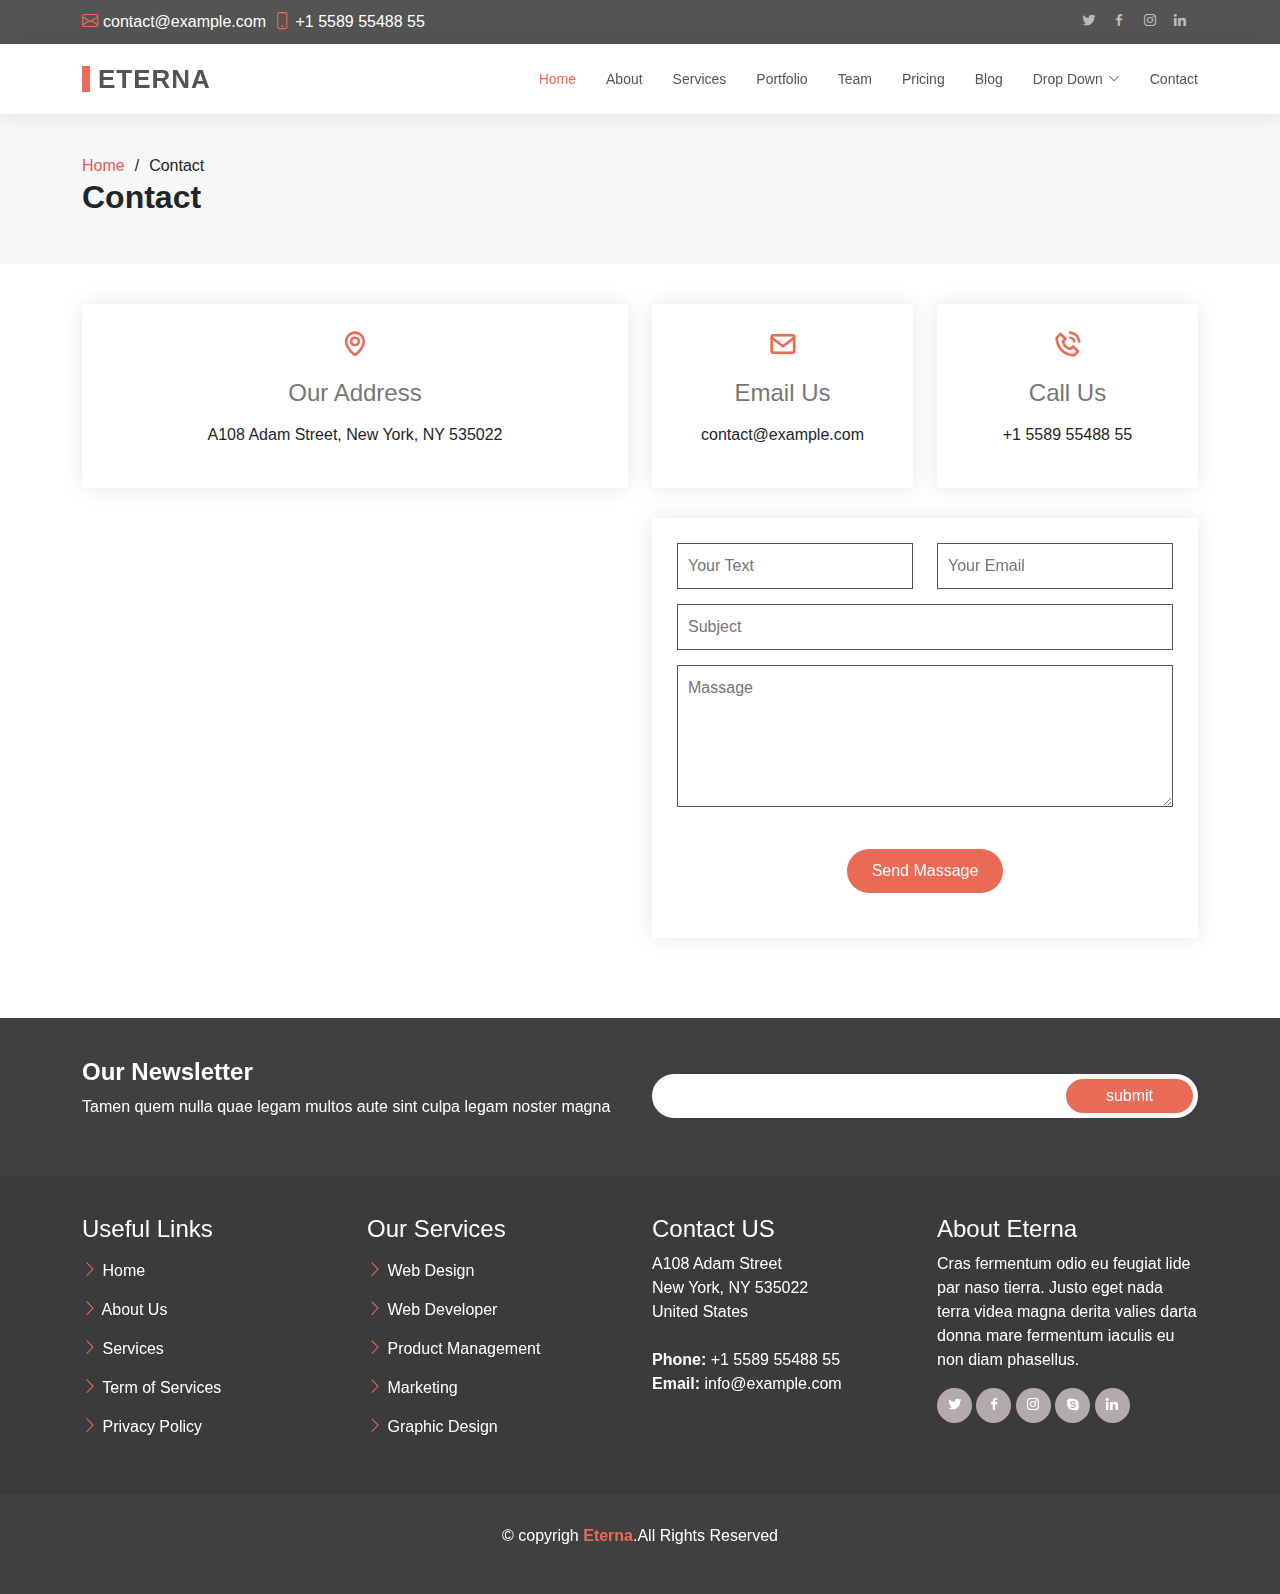
<file: contact.html>
<!DOCTYPE html>
<html lang="en">
    <head>
        <meta charset="UTF-8">
        <meta http-equiv="X-UA-Compatible" content="IE=edge">
        <meta name="viewport" content="width=device-width, initial-scale=1.0">
        <title>Eterna</title>

        <!-- Favicon -->
        <link rel="icon" href="./assets/img/favicon.png">
        
        <!-- Vender CSS Files -->
        <link rel="stylesheet" href="./assets/vendor/bootstrap/css/bootstrap.min.css">
        <link rel="stylesheet" href="./assets/vendor/bootstrap-icons/bootstrap-icons.css">
        <link rel="stylesheet" href="./assets/vendor/boxicons/css/boxicons.min.css">

        <!-- Template CSS Files -->
        <link rel="stylesheet" href="./assets/css/style.css">
    </head>
    <body>

        <!-- ======= Top Bar ======= -->
        <section class="topbar">
            <div class="container d-flex justify-content-center justify-content-sm-between">

                <div class="contact-info">
                    <i class="bai bi-envelope"><a href="mailto:contact@example.com">contact@example.com</a></i>
                    <i class="bi bi-phone ms-1"><span>+1 5589 55488 55</span></i>
                </div>

                <div class="social-link mt-2 mt-sm-0">
                    <a href=""><i class="bx bxl-twitter"></i></a>
                    <a href=""><i class="bx bxl-facebook"></i></a>
                    <a href=""><i class="bx bxl-instagram"></i></a>
                    <a href=""><i class="bx bxl-linkedin"></i></a>
                </div>
            </div>
        </section><!-- End Top Bar -->

        <!-- ======= Header ======= -->
        <header id="header" class="d-flex align-items-center fixed-top position-sticky">
            <div class="container d-flex justify-content-between align-items-center">

                <div class="logo">
                    <h1><a href="index.html">Eterna</a></h1>
                </div>

                <nav id="navbar" class="navbar">
                    <ul>
                        <li><a class="active" href="./index.html">Home</a></li>
                        <li><a href="./about.html">About</a></li>
                        <li><a href="./service.html">Services</a></li>
                        <li><a href="./portofolio.html">Portfolio</a></li>
                        <li><a href="./team.html">Team</a></li>
                        <li><a href="./pricing.html">Pricing</a></li>
                        <li><a href="./blog.html">Blog</a></li>
                        <li class="dropdown"><a href="#"><span>Drop Down</span> <i class="bi bi-chevron-down"></i></a>
                            <ul>
                                <li><a href="#">Drop Down 1</a></li>
                                <li class="dropdown"><a href="#"><span>Deep Drop Down</span> <i class="bi bi-chevron-right"></i></a>
                                    <ul>
                                        <li><a href="#">Deep Drop Down 1</a></li>
                                        <li><a href="#">Deep Drop Down 2</a></li>
                                        <li><a href="#">Deep Drop Down 3</a></li>
                                        <li><a href="#">Deep Drop Down 4</a></li>
                                        <li><a href="#">Deep Drop Down 5</a></li>
                                    </ul>
                                </li>
                                <li><a href="#">Drop Down 2</a></li>
                                <li><a href="#">Drop Down 3</a></li>
                                <li><a href="#">Drop Down 4</a></li>
                            </ul>
                        </li>
                        <li><a href="./contact.html">Contact</a></li>
                    </ul>
                    <i class="bi bi-list mobile-nav-toggle"></i>
                </nav>
            </div>
        </header><!-- End Header -->

        <main id="main">

            <!-- ======= Breadcrumbs ======= -->
            <section class="breadcrumbs" id="breadcrumbs">
                <div class="container">
                    <ul class="d-flex">
                        <li><a href="index.html" class="home">Home</a></li>
                        <li>Contact</li>
                    </ul>
                    <h2>Contact</h2>
                </div>
            </section><!-- End Breadcrumbs -->

            <!-- ======= Contact ======= -->
            <section class="contact" id="contact">
                <div class="container">
                    <div class="row">

                        <div class="col-lg-6 col-sm-12">
                            <div class="box-info text-center">
                                <i class="bx bx-map"></i>
                                <h4>Our Address</h4>
                                <p>A108 Adam Street, New York, NY 535022</p>
                            </div>
                        </div>

                        <div class="col-lg-3 col-sm-6">
                            <div class="box-info text-center">
                                <i class="bx bx-envelope"></i>
                                <h4>Email Us</h4>
                                <p>contact@example.com</p>
                            </div>
                        </div>

                        <div class="col-lg-3 col-sm-6">
                            <div class="box-info text-center">
                                <i class="bx bx-phone-call"></i>
                                <h4>Call Us</h4>
                                <p>+1 5589 55488 55</p>
                            </div>
                        </div>
                    </div>

                    <div class="row">

                        <div class="col-lg-6">
                            <iframe class="mb-4 mb-lg-0" src="https://www.google.com/maps/embed?pb=!1m14!1m8!1m3!1d12097.433213460943!2d-74.0062269!3d40.7101282!3m2!1i1024!2i768!4f13.1!3m3!1m2!1s0x0%3A0xb89d1fe6bc499443!2sDowntown+Conference+Center!5e0!3m2!1smk!2sbg!4v1539943755621" frameborder="0" style="border:0; width: 100%; height: 384px;" allowfullscreen=""></iframe>
                        </div>

                        <div class="col-lg-6 my-4 my-lg-0">
                            <form action="" method="" class="fom-action">
                                <div class="row">
                                    <div class="col-md-6 form-groupe"><input type="text" name="" id="" placeholder="Your Text"></div>
                                    <div class="col-md-6"><input type="email" name="" id="" placeholder="Your Email"></div>
                                </div>

                                <div class="row">
                                    <div class="col-md-12"><input type="text" name="" id="" placeholder="Subject"></div>
                                </div>

                                <div class="row">
                                    <div class="col-md-12"><textarea name="" rows="5" id="" placeholder="Massage" required></textarea></div>
                                </div>

                                <a href="" class="send-massage">Send Massage</a>
                            </form>
                        </div>
                    </div>
                </div>
            </section><!-- End Contact -->

        </main>

        <!-- ======= Footer ======= -->
        <footer id="footer">

            <div class="footer-newsletter">
                <div class="container">
                    <div class="row">

                        <div class="col-lg-6">
                            <h4>Our Newsletter</h4>
                            <p>Tamen quem nulla quae legam multos aute sint culpa legam noster magna</p>
                        </div>

                        <div class="col-lg-6 mt-3">
                            <form action="" method="POST">
                                <input type="email" class="email">
                                <input type="submit" class="submit" value="submit">
                            </form>
                        </div>
                    </div>
                </div>
            </div>

            <div class="footer-top">
                <div class="container">
                    <div class="row">

                        <div class="col-lg-3 col-sm-6 mb-3 mb-lg-0">
                            <div class="footer-links">
                                <h4>Useful Links</h4>
                                <ul>
                                    <li>
                                        <i class="bi bi-chevron-right"></i>
                                        <a href="">Home</a>
                                    </li>
                                    <li>
                                        <i class="bi bi-chevron-right"></i>
                                        <a href="">About Us</a>
                                    </li>
                                    <li>
                                        <i class="bi bi-chevron-right"></i>
                                        <a href="">Services</a>
                                    </li>
                                    <li>
                                        <i class="bi bi-chevron-right"></i>
                                        <a href="">Term of Services</a>
                                    </li>
                                    <li>
                                        <i class="bi bi-chevron-right"></i>
                                        <a href="">Privacy Policy</a>
                                    </li>
                                </ul>
                            </div>
                        </div>

                        <div class="col-lg-3 col-sm-6 mb-3 mb-lg-0">
                            <div class="footer-links">
                                <h4>Our Services</h4>
                                <ul>
                                    <li>
                                        <i class="bi bi-chevron-right"></i>
                                        <a href="">Web Design</a>
                                    </li>
                                    <li>
                                        <i class="bi bi-chevron-right"></i>
                                        <a href="">Web Developer</a>
                                    </li>
                                    <li>
                                        <i class="bi bi-chevron-right"></i>
                                        <a href="">Product Management</a>
                                    </li>
                                    <li>
                                        <i class="bi bi-chevron-right"></i>
                                        <a href="">Marketing</a>
                                    </li>
                                    <li>
                                        <i class="bi bi-chevron-right"></i>
                                        <a href="">
                                            Graphic Design</a>
                                    </li>
                                </ul>
                            </div>
                        </div>

                        <div class="col-lg-3 col-sm-6 mb-3 mb-lg-0">
                            <div class="footer-contact">
                                <h4>Contact US</h4>
                                <p>A108 Adam Street<br>
                                    New York, NY 535022<br>
                                    United States
                                    <br>
                                    <br>
                                    <strong>Phone:</strong> +1 5589 55488 55<br>
                                    <strong>Email:</strong> info@example.com</p>
                            </div>
                        </div>

                        <div class="col-lg-3 col-sm-6">
                            <div class="footer-info">
                                <h4>About Eterna</h4>
                                <p>Cras fermentum odio eu feugiat lide par naso tierra. Justo eget nada terra videa magna derita valies darta donna mare fermentum iaculis eu non diam phasellus.</p>
                                <div class="social-links">
                                    <a href="#"><i class="bx bxl-twitter"></i></a>
                                    <a href="#"><i class="bx bxl-facebook"></i></a>
                                    <a href="#"><i class="bx bxl-instagram"></i></a>
                                    <a href="#"><i class="bx bxl-skype"></i></a>
                                    <a href="#"><i class="bx bxl-linkedin"></i></a>
                                </div>
                            </div>
                        </div>
                    </div>
                </div>
            </div>

            <div class="copyright text-center">
                <p>&copy; copyrigh <strong>Eterna</strong>.All Rights Reserved</p>
            </div>

        </footer><!-- End Footer -->

        <!-- ======= Back-To-Top ======= -->
        <a href="#" class="back-to-top" id="back-to-top"><i class="bi bi-arrow-up-short"></i></a>
        <!-- End Back-To-Top -->

        <!-- Vender JS Files -->
        <script src="./assets/vendor/bootstrap/js/bootstrap.bundle.js"></script>
        <script src="./assets/vendor/glightbox/js/glightbox.min.js"></script>
        <script src="./assets/vendor/isotope-layout/isotope.pkgd.min.js"></script>
        <script src="./assets/vendor/purecounter/purecounter.js"></script>
        <script src="./assets/vendor/swiper/swiper-bundle.min.js"></script>
        
        <!-- Template JS Files -->
        <script src="./assets/js/main.js"></script>
    </body>
</html>
</file>
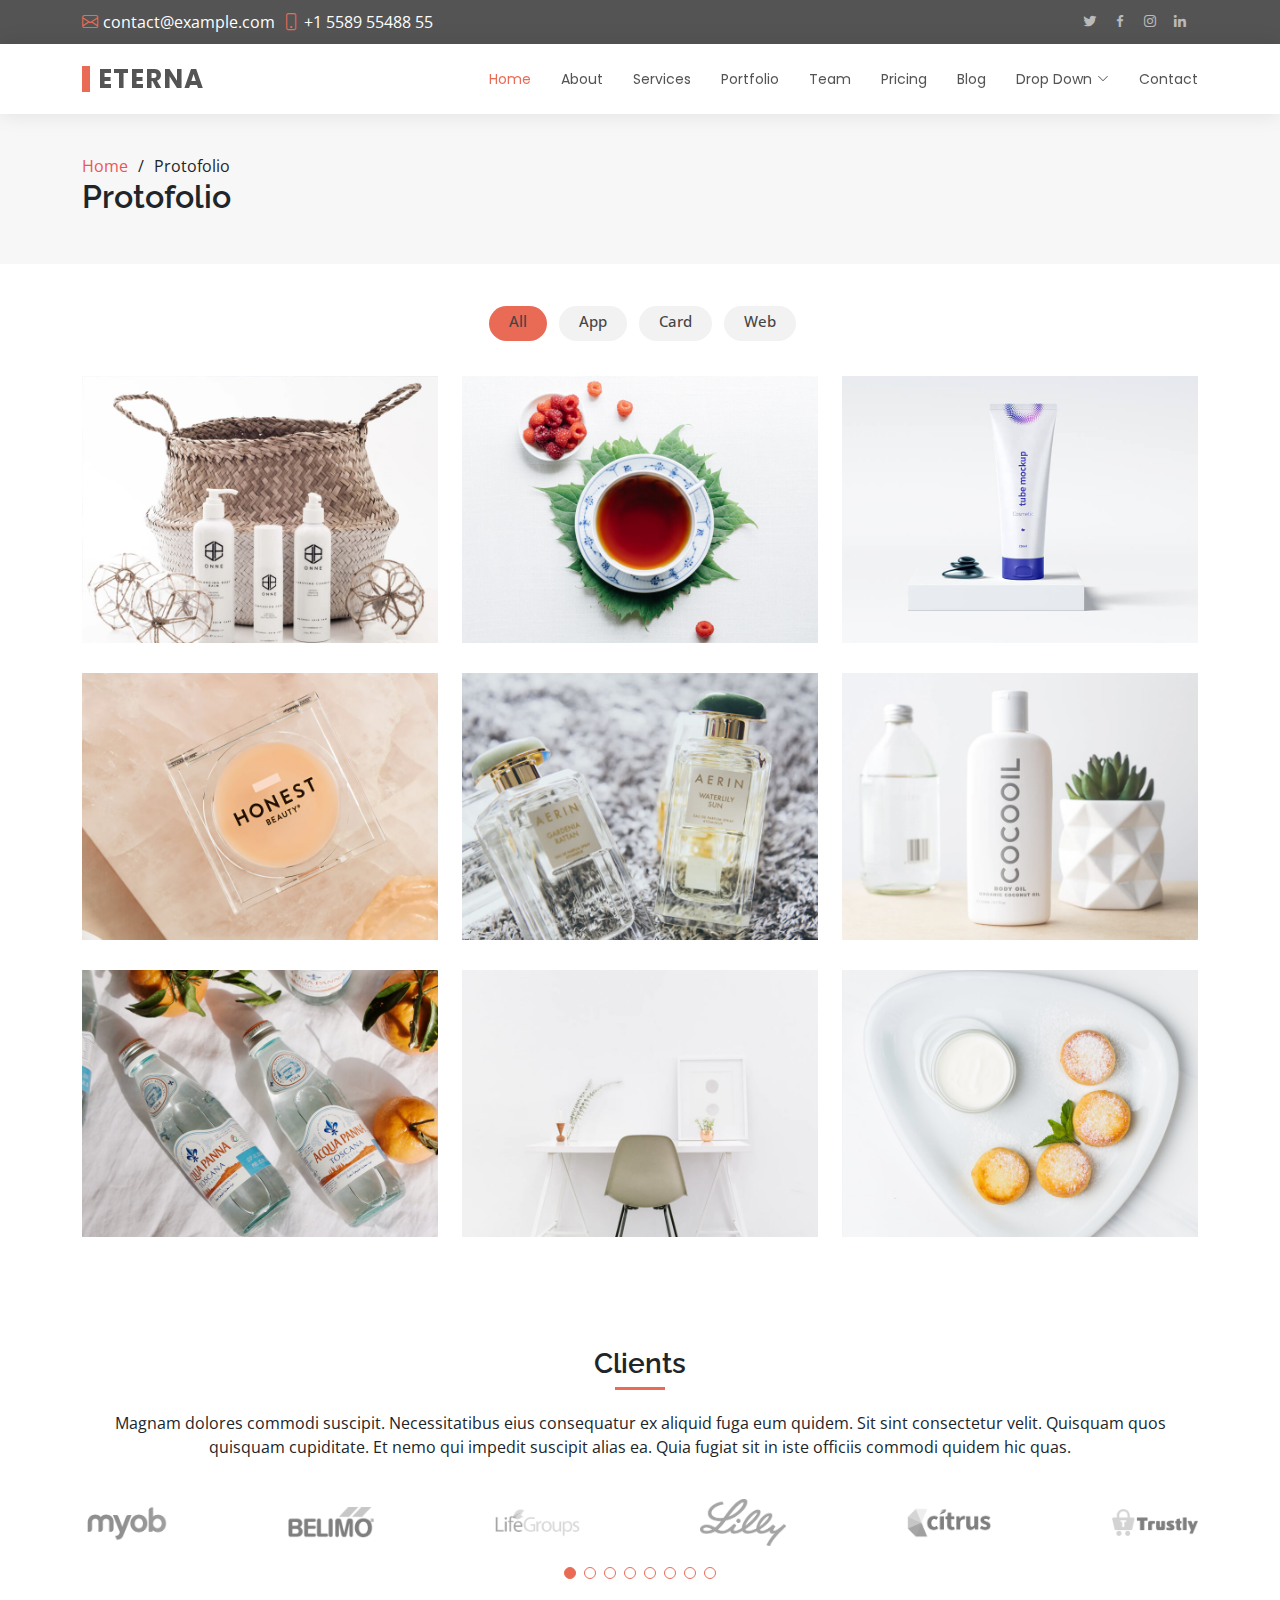
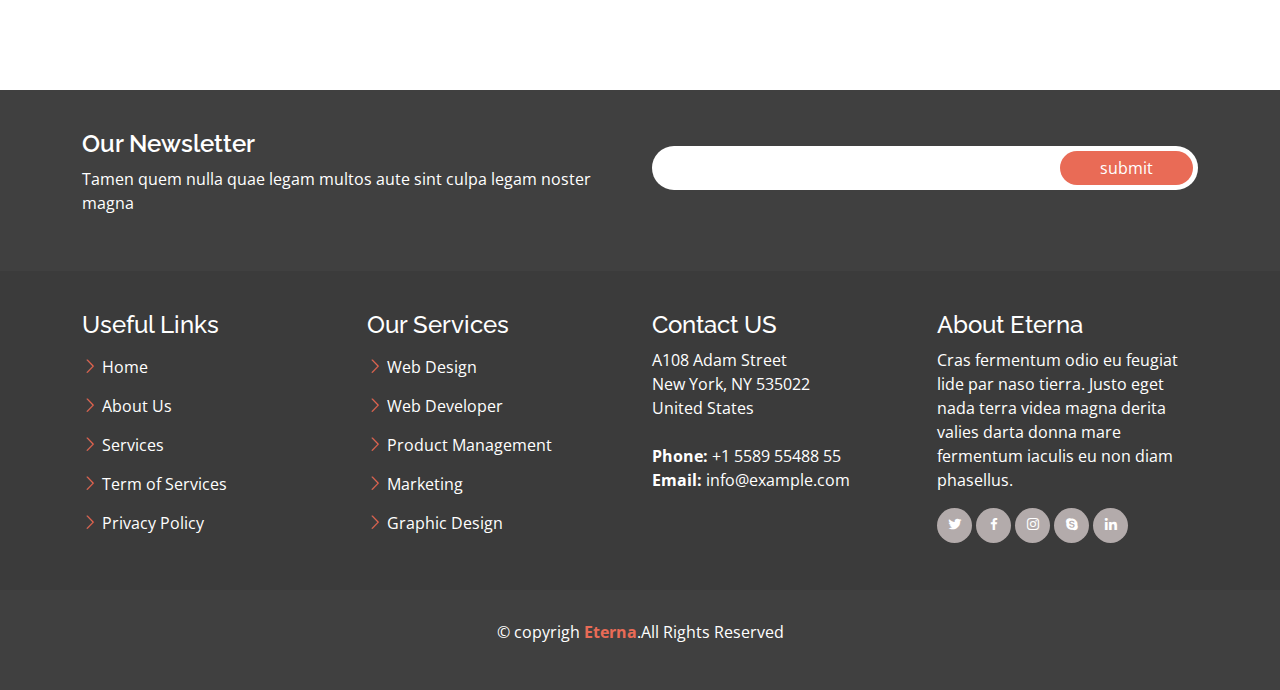
<file: portofolio.html>
<!DOCTYPE html>
<html lang="en">
    <head>
        <meta charset="UTF-8">
        <meta http-equiv="X-UA-Compatible" content="IE=edge">
        <meta name="viewport" content="width=device-width, initial-scale=1.0">
        <meta content="" name="description">
        <meta content="" name="keywords">

        <title>Eterna</title>

        <!-- Favicon -->
        <link rel="icon" href="./assets/img/favicon.png">

        <!-- Google Fonts -->
        <link href="https://fonts.googleapis.com/css?family=Open+Sans:300,300i,400,400i,600,600i,700,700i|Raleway:300,300i,400,400i,500,500i,600,600i,700,700i|Poppins:300,300i,400,400i,500,500i,600,600i,700,700i" rel="stylesheet">

        <!-- Vender CSS Files -->
        <link href="./assets/vendor/animate.css/animate.min.css" rel="stylesheet">
        <link href="./assets/vendor/bootstrap/css/bootstrap.min.css" rel="stylesheet">
        <link href="./assets/vendor/bootstrap-icons/bootstrap-icons.css" rel="stylesheet">
        <link href="./assets/vendor/boxicons/css/boxicons.min.css" rel="stylesheet">
        <link href="./assets/vendor/glightbox/css/glightbox.min.css" rel="stylesheet">
        <link href="./assets/vendor/swiper/swiper-bundle.min.css" rel="stylesheet">

        <!-- Template CSS Files -->
        <link rel="stylesheet" href="./assets/css/style.css">
    </head>
    <body>

        <!-- ======= Top Bar ======= -->
        <section class="topbar">
            <div class="container d-flex justify-content-center justify-content-sm-between">

                <div class="contact-info">
                    <i class="bai bi-envelope"><a href="mailto:contact@example.com">contact@example.com</a></i>
                    <i class="bi bi-phone ms-1"><span>+1 5589 55488 55</span></i>
                </div>

                <div class="social-link mt-2 mt-sm-0">
                    <a href=""><i class="bx bxl-twitter"></i></a>
                    <a href=""><i class="bx bxl-facebook"></i></a>
                    <a href=""><i class="bx bxl-instagram"></i></a>
                    <a href=""><i class="bx bxl-linkedin"></i></a>
                </div>
            </div>
        </section><!-- End Top Bar -->

        <!-- ======= Header ======= -->
        <header id="header" class="d-flex align-items-center fixed-top position-sticky">
            <div class="container d-flex justify-content-between align-items-center">

                <div class="logo">
                    <h1><a href="index.html">Eterna</a></h1>
                </div>

                <nav id="navbar" class="navbar">
                    <ul>
                        <li><a class="active" href="./index.html">Home</a></li>
                        <li><a href="./about.html">About</a></li>
                        <li><a href="./service.html">Services</a></li>
                        <li><a href="./portofolio.html">Portfolio</a></li>
                        <li><a href="./team.html">Team</a></li>
                        <li><a href="./pricing.html">Pricing</a></li>
                        <li><a href="./blog.html">Blog</a></li>
                        <li class="dropdown"><a href="#"><span>Drop Down</span> <i class="bi bi-chevron-down"></i></a>
                            <ul>
                                <li><a href="#">Drop Down 1</a></li>
                                <li class="dropdown"><a href="#"><span>Deep Drop Down</span> <i class="bi bi-chevron-right"></i></a>
                                    <ul>
                                        <li><a href="#">Deep Drop Down 1</a></li>
                                        <li><a href="#">Deep Drop Down 2</a></li>
                                        <li><a href="#">Deep Drop Down 3</a></li>
                                        <li><a href="#">Deep Drop Down 4</a></li>
                                        <li><a href="#">Deep Drop Down 5</a></li>
                                    </ul>
                                </li>
                                <li><a href="#">Drop Down 2</a></li>
                                <li><a href="#">Drop Down 3</a></li>
                                <li><a href="#">Drop Down 4</a></li>
                            </ul>
                        </li>
                        <li><a href="./contact.html">Contact</a></li>
                    </ul>
                    <i class="bi bi-list mobile-nav-toggle"></i>
                </nav>
            </div>
        </header><!-- End Header -->

        <main id="main">

            <!-- ======= Breadcrumbs ======= -->
            <section class="breadcrumbs" id="breadcrumbs">
                <div class="container">
                    <ul class="d-flex">
                        <li><a href="index.html" class="home">Home</a></li>
                        <li>Protofolio</li>
                    </ul>
                    <h2>Protofolio</h2>
                </div>
            </section><!-- End Breadcrumbs -->

            <!-- ======= Portfolio Section ======= -->
            <section id="portfolio" class="portfolio">
                <div class="container">
                    <div class="row">

                        <div class="col-lg-12 d-flex justify-content-center">
                            <ul id="portfolio-flters">
                                <li data-filter="*" class="filter-active">All</li>
                                <li data-filter=".filter-app">App</li>
                                <li data-filter=".filter-card">Card</li>
                                <li data-filter=".filter-web">Web</li>
                            </ul>
                        </div>
                    </div>
        
                    <div class="row portfolio-container">
                        
                        <!-- Start portfolio-item-1 -->
                        <div class="col-lg-4 col-md-6 portfolio-item filter-app">
                            <div class="portfolio-wrap">
                                <img src="assets/img/portfolio/portfolio-1.jpg" class="img-fluid" alt="">
                                <div class="portfolio-info">
                                    <h4>App 1</h4>
                                    <p>App</p>
                                    <div class="portfolio-links">
                                        <a href="assets/img/portfolio/portfolio-1.jpg" data-gallery="portfolioGallery" class="portfolio-lightbox" title="App 1"><i class="bx bx-plus"></i></a>
                                        <a href="portfolio-details.html" title="More Details"><i class="bx bx-link"></i></a>
                                    </div>
                                </div>
                            </div>
                        </div><!-- End portfolio-item-1 -->

                        <!-- Start portfolio-item-2 -->
                        <div class="col-lg-4 col-md-6 portfolio-item filter-web">
                            <div class="portfolio-wrap">
                                <img src="assets/img/portfolio/portfolio-2.jpg" class="img-fluid" alt="">
                                <div class="portfolio-info">
                                    <h4>Web 3</h4>
                                    <p>Web</p>
                                    <div class="portfolio-links">
                                        <a href="assets/img/portfolio/portfolio-2.jpg" data-gallery="portfolioGallery" class="portfolio-lightbox" title="Web 3"><i class="bx bx-plus"></i></a>
                                        <a href="portfolio-details.html" title="More Details"><i class="bx bx-link"></i></a>
                                    </div>
                                </div>
                            </div>
                        </div><!-- End portfolio-item-2 -->

                        <!-- Start portfolio-item-3 -->
                        <div class="col-lg-4 col-md-6 portfolio-item filter-app">
                            <div class="portfolio-wrap">
                                <img src="assets/img/portfolio/portfolio-3.jpg" class="img-fluid" alt="">
                                <div class="portfolio-info">
                                    <h4>App 2</h4>
                                    <p>App</p>
                                    <div class="portfolio-links">
                                        <a href="assets/img/portfolio/portfolio-3.jpg" data-gallery="portfolioGallery" class="portfolio-lightbox" title="App 2"><i class="bx bx-plus"></i></a>
                                        <a href="portfolio-details.html" title="More Details"><i class="bx bx-link"></i></a>
                                    </div>
                                </div>
                            </div>
                        </div><!-- End portfolio-item-3 -->

                        <!-- Start portfolio-item-4 -->
                        <div class="col-lg-4 col-md-6 portfolio-item filter-card">
                            <div class="portfolio-wrap">
                                <img src="assets/img/portfolio/portfolio-4.jpg" class="img-fluid" alt="">
                                <div class="portfolio-info">
                                    <h4>Card 2</h4>
                                    <p>Card</p>
                                    <div class="portfolio-links">
                                        <a href="assets/img/portfolio/portfolio-4.jpg" data-gallery="portfolioGallery" class="portfolio-lightbox" title="Card 2"><i class="bx bx-plus"></i></a>
                                        <a href="portfolio-details.html" title="More Details"><i class="bx bx-link"></i></a>
                                    </div>
                                </div>
                            </div>
                        </div><!-- End portfolio-item-4 -->

                        <!-- Start portfolio-item-5 -->
                        <div class="col-lg-4 col-md-6 portfolio-item filter-web">
                            <div class="portfolio-wrap">
                                <img src="assets/img/portfolio/portfolio-5.jpg" class="img-fluid" alt="">
                                <div class="portfolio-info">
                                    <h4>Web 2</h4>
                                    <p>Web</p>
                                    <div class="portfolio-links">
                                        <a href="assets/img/portfolio/portfolio-5.jpg" data-gallery="portfolioGallery" class="portfolio-lightbox" title="Web 2"><i class="bx bx-plus"></i></a>
                                        <a href="portfolio-details.html" title="More Details"><i class="bx bx-link"></i></a>
                                    </div>
                                </div>
                            </div>
                        </div><!-- End portfolio-item-5 -->
            
                        <!-- Start portfolio-item-6 -->
                        <div class="col-lg-4 col-md-6 portfolio-item filter-app">
                            <div class="portfolio-wrap">
                                <img src="assets/img/portfolio/portfolio-6.jpg" class="img-fluid" alt="">
                                <div class="portfolio-info">
                                    <h4>App 3</h4>
                                    <p>App</p>
                                    <div class="portfolio-links">
                                        <a href="assets/img/portfolio/portfolio-6.jpg" data-gallery="portfolioGallery" class="portfolio-lightbox" title="App 3"><i class="bx bx-plus"></i></a>
                                        <a href="portfolio-details.html" title="More Details"><i class="bx bx-link"></i></a>
                                    </div>
                                </div>
                            </div>
                        </div><!-- End portfolio-item-6 -->
            
                        <!-- Start portfolio-item-7 -->
                        <div class="col-lg-4 col-md-6 portfolio-item filter-card">
                            <div class="portfolio-wrap">
                                <img src="assets/img/portfolio/portfolio-7.jpg" class="img-fluid" alt="">
                                <div class="portfolio-info">
                                    <h4>Card 1</h4>
                                    <p>Card</p>
                                    <div class="portfolio-links">
                                        <a href="assets/img/portfolio/portfolio-7.jpg" data-gallery="portfolioGallery" class="portfolio-lightbox" title="Card 1"><i class="bx bx-plus"></i></a>
                                        <a href="portfolio-details.html" title="More Details"><i class="bx bx-link"></i></a>
                                    </div>
                                </div>
                            </div>
                        </div><!-- End portfolio-item-7 -->
            
                        <!-- Start portfolio-item-8 -->
                        <div class="col-lg-4 col-md-6 portfolio-item filter-card">
                            <div class="portfolio-wrap">
                                <img src="assets/img/portfolio/portfolio-8.jpg" class="img-fluid" alt="">
                                <div class="portfolio-info">
                                    <h4>Card 3</h4>
                                    <p>Card</p>
                                    <div class="portfolio-links">
                                        <a href="assets/img/portfolio/portfolio-8.jpg" data-gallery="portfolioGallery" class="portfolio-lightbox" title="Card 3"><i class="bx bx-plus"></i></a>
                                        <a href="portfolio-details.html" title="More Details"><i class="bx bx-link"></i></a>
                                    </div>
                                </div>
                            </div>
                        </div><!-- End portfolio-item-8 -->
            
                        <!-- Start portfolio-item-9 -->
                        <div class="col-lg-4 col-md-6 portfolio-item filter-web">
                            <div class="portfolio-wrap">
                                <img src="assets/img/portfolio/portfolio-9.jpg" class="img-fluid" alt="">
                                <div class="portfolio-info">
                                    <h4>Web 3</h4>
                                    <p>Web</p>
                                    <div class="portfolio-links">
                                        <a href="assets/img/portfolio/portfolio-9.jpg" data-gallery="portfolioGallery" class="portfolio-lightbox" title="Web 3"><i class="bx bx-plus"></i></a>
                                        <a href="portfolio-details.html" title="More Details"><i class="bx bx-link"></i></a>
                                    </div>
                                </div>
                            </div>
                        </div><!-- Start portfolio-item-9 -->

                    </div>
                </div>
            </section><!-- End Portfolio Section -->

            <!-- ======= Clients ======= -->
            <section id="clients" class="clients">
                <div class="container">
        
                    <div class="section-title text-center">
                        <h3>Clients</h3>
                        <p>Magnam dolores commodi suscipit. Necessitatibus eius consequatur ex aliquid fuga eum quidem. Sit sint consectetur velit. Quisquam quos quisquam cupiditate. Et nemo qui impedit suscipit alias ea. Quia fugiat sit in iste officiis commodi quidem hic quas.</p>
                    </div>
            
                    <div class="clients-slider swiper-container">
                        <div class="swiper-wrapper align-items-center">
                            <div class="swiper-slide"><img src="assets/img/clients/client-1.png" class="img-fluid" alt="client-1"></div>
                            <div class="swiper-slide"><img src="assets/img/clients/client-2.png" class="img-fluid" alt="client-2"></div>
                            <div class="swiper-slide"><img src="assets/img/clients/client-3.png" class="img-fluid" alt="client-3"></div>
                            <div class="swiper-slide"><img src="assets/img/clients/client-4.png" class="img-fluid" alt="client-4"></div>
                            <div class="swiper-slide"><img src="assets/img/clients/client-5.png" class="img-fluid" alt="client-5"></div>
                            <div class="swiper-slide"><img src="assets/img/clients/client-6.png" class="img-fluid" alt="client-6"></div>
                            <div class="swiper-slide"><img src="assets/img/clients/client-7.png" class="img-fluid" alt="client-7"></div>
                            <div class="swiper-slide"><img src="assets/img/clients/client-8.png" class="img-fluid" alt="client-8"></div>
                        </div>
                        <div class="swiper-pagination"></div>
                    </div>
                </div>
            </section><!-- End Clients -->
            
        </main>

        <!-- ======= Footer ======= -->
        <footer id="footer">

            <div class="footer-newsletter">
                <div class="container">
                    <div class="row">

                        <div class="col-lg-6">
                            <h4>Our Newsletter</h4>
                            <p>Tamen quem nulla quae legam multos aute sint culpa legam noster magna</p>
                        </div>

                        <div class="col-lg-6 mt-3">
                            <form action="" method="POST">
                                <input type="email" class="email">
                                <input type="submit" class="submit" value="submit">
                            </form>
                        </div>
                    </div>
                </div>
            </div>

            <div class="footer-top">
                <div class="container">
                    <div class="row">

                        <div class="col-lg-3 col-sm-6 mb-3 mb-lg-0">
                            <div class="footer-links">
                                <h4>Useful Links</h4>
                                <ul>
                                    <li>
                                        <i class="bi bi-chevron-right"></i>
                                        <a href="">Home</a>
                                    </li>
                                    <li>
                                        <i class="bi bi-chevron-right"></i>
                                        <a href="">About Us</a>
                                    </li>
                                    <li>
                                        <i class="bi bi-chevron-right"></i>
                                        <a href="">Services</a>
                                    </li>
                                    <li>
                                        <i class="bi bi-chevron-right"></i>
                                        <a href="">Term of Services</a>
                                    </li>
                                    <li>
                                        <i class="bi bi-chevron-right"></i>
                                        <a href="">Privacy Policy</a>
                                    </li>
                                </ul>
                            </div>
                        </div>

                        <div class="col-lg-3 col-sm-6 mb-3 mb-lg-0">
                            <div class="footer-links">
                                <h4>Our Services</h4>
                                <ul>
                                    <li>
                                        <i class="bi bi-chevron-right"></i>
                                        <a href="">Web Design</a>
                                    </li>
                                    <li>
                                        <i class="bi bi-chevron-right"></i>
                                        <a href="">Web Developer</a>
                                    </li>
                                    <li>
                                        <i class="bi bi-chevron-right"></i>
                                        <a href="">Product Management</a>
                                    </li>
                                    <li>
                                        <i class="bi bi-chevron-right"></i>
                                        <a href="">Marketing</a>
                                    </li>
                                    <li>
                                        <i class="bi bi-chevron-right"></i>
                                        <a href="">
                                            Graphic Design</a>
                                    </li>
                                </ul>
                            </div>
                        </div>

                        <div class="col-lg-3 col-sm-6 mb-3 mb-lg-0">
                            <div class="footer-contact">
                                <h4>Contact US</h4>
                                <p>A108 Adam Street<br>
                                    New York, NY 535022<br>
                                    United States
                                    <br>
                                    <br>
                                    <strong>Phone:</strong> +1 5589 55488 55<br>
                                    <strong>Email:</strong> info@example.com</p>
                            </div>
                        </div>

                        <div class="col-lg-3 col-sm-6">
                            <div class="footer-info">
                                <h4>About Eterna</h4>
                                <p>Cras fermentum odio eu feugiat lide par naso tierra. Justo eget nada terra videa magna derita valies darta donna mare fermentum iaculis eu non diam phasellus.</p>
                                <div class="social-links">
                                    <a href="#"><i class="bx bxl-twitter"></i></a>
                                    <a href="#"><i class="bx bxl-facebook"></i></a>
                                    <a href="#"><i class="bx bxl-instagram"></i></a>
                                    <a href="#"><i class="bx bxl-skype"></i></a>
                                    <a href="#"><i class="bx bxl-linkedin"></i></a>
                                </div>
                            </div>
                        </div>
                    </div>
                </div>
            </div>

            <div class="copyright text-center">
                <p>&copy; copyrigh <strong>Eterna</strong>.All Rights Reserved</p>
            </div>

        </footer><!-- End Footer -->

        <!-- ======= Back-To-Top ======= -->
        <a href="#" class="back-to-top" id="back-to-top"><i class="bi bi-arrow-up-short"></i></a>
        <!-- End Back-To-Top -->

        <!-- Vender JS Files -->
        <script src="./assets/vendor/bootstrap/js/bootstrap.bundle.js"></script>
        <script src="./assets/vendor/glightbox/js/glightbox.min.js"></script>
        <script src="./assets/vendor/isotope-layout/isotope.pkgd.min.js"></script>
        <script src="./assets/vendor/purecounter/purecounter.js"></script>
        <script src="./assets/vendor/swiper/swiper-bundle.min.js"></script>

        <!-- Template JS Files -->
        <script src="./assets/js/main.js"></script>
    </body>
</html>
</file>
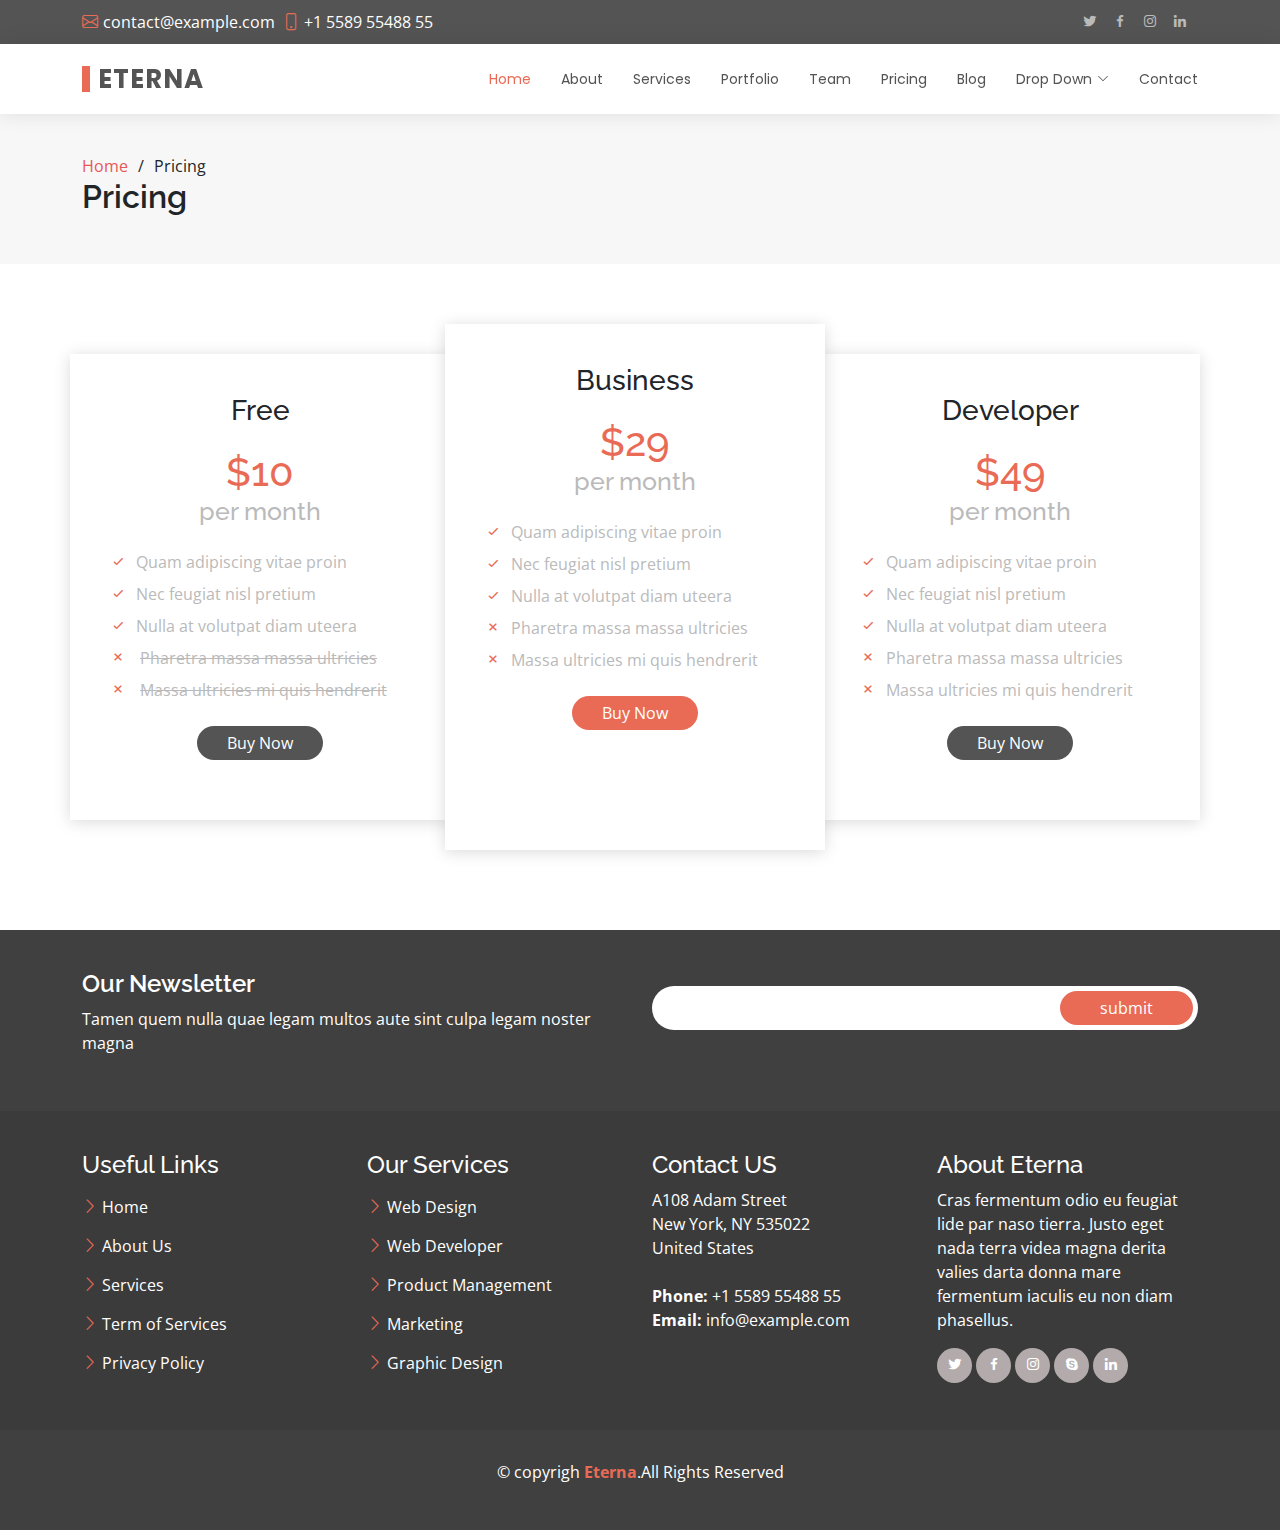
<file: pricing.html>
<!DOCTYPE html>
<html lang="en">
    <head>
        <meta charset="UTF-8">
        <meta http-equiv="X-UA-Compatible" content="IE=edge">
        <meta name="viewport" content="width=device-width, initial-scale=1.0">
        <meta content="" name="description">
        <meta content="" name="keywords">

        <title>Eterna</title>

        <!-- Favicon -->
        <link rel="icon" href="./assets/img/favicon.png">

        <!-- Google Fonts -->
        <link href="https://fonts.googleapis.com/css?family=Open+Sans:300,300i,400,400i,600,600i,700,700i|Raleway:300,300i,400,400i,500,500i,600,600i,700,700i|Poppins:300,300i,400,400i,500,500i,600,600i,700,700i" rel="stylesheet">

        <!-- Vender CSS Files -->
        <link href="./assets/vendor/animate.css/animate.min.css" rel="stylesheet">
        <link href="./assets/vendor/bootstrap/css/bootstrap.min.css" rel="stylesheet">
        <link href="./assets/vendor/bootstrap-icons/bootstrap-icons.css" rel="stylesheet">
        <link href="./assets/vendor/boxicons/css/boxicons.min.css" rel="stylesheet">
        <link href="./assets/vendor/glightbox/css/glightbox.min.css" rel="stylesheet">
        <link href="./assets/vendor/swiper/swiper-bundle.min.css" rel="stylesheet">

        <!-- Template CSS Files -->
        <link rel="stylesheet" href="./assets/css/style.css">
    </head>
    <body>

        <!-- ======= Top Bar ======= -->
        <section class="topbar">
            <div class="container d-flex justify-content-center justify-content-sm-between">

                <div class="contact-info">
                    <i class="bai bi-envelope"><a href="mailto:contact@example.com">contact@example.com</a></i>
                    <i class="bi bi-phone ms-1"><span>+1 5589 55488 55</span></i>
                </div>

                <div class="social-link mt-2 mt-sm-0">
                    <a href=""><i class="bx bxl-twitter"></i></a>
                    <a href=""><i class="bx bxl-facebook"></i></a>
                    <a href=""><i class="bx bxl-instagram"></i></a>
                    <a href=""><i class="bx bxl-linkedin"></i></a>
                </div>
            </div>
        </section><!-- End Top Bar -->

        <!-- ======= Header ======= -->
        <header id="header" class="d-flex align-items-center fixed-top position-sticky">
            <div class="container d-flex justify-content-between align-items-center">

                <div class="logo">
                    <h1><a href="index.html">Eterna</a></h1>
                </div>

                <nav id="navbar" class="navbar">
                    <ul>
                        <li><a class="active" href="./index.html">Home</a></li>
                        <li><a href="./about.html">About</a></li>
                        <li><a href="./service.html">Services</a></li>
                        <li><a href="./portofolio.html">Portfolio</a></li>
                        <li><a href="./team.html">Team</a></li>
                        <li><a href="./pricing.html">Pricing</a></li>
                        <li><a href="./blog.html">Blog</a></li>
                        <li class="dropdown"><a href="#"><span>Drop Down</span> <i class="bi bi-chevron-down"></i></a>
                            <ul>
                                <li><a href="#">Drop Down 1</a></li>
                                <li class="dropdown"><a href="#"><span>Deep Drop Down</span> <i class="bi bi-chevron-right"></i></a>
                                    <ul>
                                        <li><a href="#">Deep Drop Down 1</a></li>
                                        <li><a href="#">Deep Drop Down 2</a></li>
                                        <li><a href="#">Deep Drop Down 3</a></li>
                                        <li><a href="#">Deep Drop Down 4</a></li>
                                        <li><a href="#">Deep Drop Down 5</a></li>
                                    </ul>
                                </li>
                                <li><a href="#">Drop Down 2</a></li>
                                <li><a href="#">Drop Down 3</a></li>
                                <li><a href="#">Drop Down 4</a></li>
                            </ul>
                        </li>
                        <li><a href="./contact.html">Contact</a></li>
                    </ul>
                    <i class="bi bi-list mobile-nav-toggle"></i>
                </nav>
            </div>
        </header><!-- End Header -->

        <main id="main">

            <!-- ======= Breadcrumbs ======= -->
            <section class="breadcrumbs" id="breadcrumbs">
                <div class="container">
                    <ul class="d-flex">
                        <li><a href="index.html" class="home">Home</a></li>
                        <li>Pricing</li>
                    </ul>
                    <h2>Pricing</h2>
                </div>
            </section><!-- End Breadcrumbs -->

            <!-- ======= Pricing ======= -->
            <section class="pricing" id="pricing">
                <div class="container">
                    <div class="row">

                        <div class="col-lg-4 pricing-box">
                            <h3>Free</h3>
                            <h4>$10<span>per month</span></h4>
                            <ul>
                                <li><i class="bx bx-check"></i>Quam adipiscing vitae proin</li>
                                <li><i class="bx bx-check"></i>Nec feugiat nisl pretium</li>
                                <li><i class="bx bx-check"></i>Nulla at volutpat diam uteera</li>
                                <li><i class="bx bx-x"></i> <del>Pharetra massa massa ultricies</del></li>
                                <li><i class="bx bx-x"></i> <del>Massa ultricies mi quis hendrerit</del></li>
                            </ul>
                            <a href="#" class="buy-btn">Buy Now</a>
                        </div>

                        <div class="col-lg-4 pricing-box featured">
                            <h3>Business</h3>
                            <h4>$29<span>per month</span></h4>
                            <ul>
                                <li><i class="bx bx-check"></i>Quam adipiscing vitae proin</li>
                                <li><i class="bx bx-check"></i>Nec feugiat nisl pretium</li>
                                <li><i class="bx bx-check"></i>Nulla at volutpat diam uteera</li>
                                <li><i class="bx bx-x"></i>Pharetra massa massa ultricies</li>
                                <li><i class="bx bx-x"></i>Massa ultricies mi quis hendrerit</li>
                            </ul>
                            <a href="#" class="buy-btn active">Buy Now</a>
                        </div>

                        <div class="col-lg-4 pricing-box">
                            <h3>Developer</h3>
                            <h4>$49<span>per month</span></h4>
                            <ul>
                                <li><i class="bx bx-check"></i>Quam adipiscing vitae proin</li>
                                <li><i class="bx bx-check"></i>Nec feugiat nisl pretium</li>
                                <li><i class="bx bx-check"></i>Nulla at volutpat diam uteera</li>
                                <li><i class="bx bx-x"></i>Pharetra massa massa ultricies</li>
                                <li><i class="bx bx-x"></i>Massa ultricies mi quis hendrerit</li>
                            </ul>
                            <a href="#" class="buy-btn">Buy Now</a>
                        </div>
                    </div>
                </div>
            </section><!-- End Pricing -->

        </main>

        <!-- ======= Footer ======= -->
        <footer id="footer">

            <div class="footer-newsletter">
                <div class="container">
                    <div class="row">

                        <div class="col-lg-6">
                            <h4>Our Newsletter</h4>
                            <p>Tamen quem nulla quae legam multos aute sint culpa legam noster magna</p>
                        </div>

                        <div class="col-lg-6 mt-3">
                            <form action="" method="POST">
                                <input type="email" class="email">
                                <input type="submit" class="submit" value="submit">
                            </form>
                        </div>
                    </div>
                </div>
            </div>

            <div class="footer-top">
                <div class="container">
                    <div class="row">

                        <div class="col-lg-3 col-sm-6 mb-3 mb-lg-0">
                            <div class="footer-links">
                                <h4>Useful Links</h4>
                                <ul>
                                    <li>
                                        <i class="bi bi-chevron-right"></i>
                                        <a href="">Home</a>
                                    </li>
                                    <li>
                                        <i class="bi bi-chevron-right"></i>
                                        <a href="">About Us</a>
                                    </li>
                                    <li>
                                        <i class="bi bi-chevron-right"></i>
                                        <a href="">Services</a>
                                    </li>
                                    <li>
                                        <i class="bi bi-chevron-right"></i>
                                        <a href="">Term of Services</a>
                                    </li>
                                    <li>
                                        <i class="bi bi-chevron-right"></i>
                                        <a href="">Privacy Policy</a>
                                    </li>
                                </ul>
                            </div>
                        </div>

                        <div class="col-lg-3 col-sm-6 mb-3 mb-lg-0">
                            <div class="footer-links">
                                <h4>Our Services</h4>
                                <ul>
                                    <li>
                                        <i class="bi bi-chevron-right"></i>
                                        <a href="">Web Design</a>
                                    </li>
                                    <li>
                                        <i class="bi bi-chevron-right"></i>
                                        <a href="">Web Developer</a>
                                    </li>
                                    <li>
                                        <i class="bi bi-chevron-right"></i>
                                        <a href="">Product Management</a>
                                    </li>
                                    <li>
                                        <i class="bi bi-chevron-right"></i>
                                        <a href="">Marketing</a>
                                    </li>
                                    <li>
                                        <i class="bi bi-chevron-right"></i>
                                        <a href="">
                                            Graphic Design</a>
                                    </li>
                                </ul>
                            </div>
                        </div>

                        <div class="col-lg-3 col-sm-6 mb-3 mb-lg-0">
                            <div class="footer-contact">
                                <h4>Contact US</h4>
                                <p>A108 Adam Street<br>
                                    New York, NY 535022<br>
                                    United States
                                    <br>
                                    <br>
                                    <strong>Phone:</strong> +1 5589 55488 55<br>
                                    <strong>Email:</strong> info@example.com</p>
                            </div>
                        </div>

                        <div class="col-lg-3 col-sm-6">
                            <div class="footer-info">
                                <h4>About Eterna</h4>
                                <p>Cras fermentum odio eu feugiat lide par naso tierra. Justo eget nada terra videa magna derita valies darta donna mare fermentum iaculis eu non diam phasellus.</p>
                                <div class="social-links">
                                    <a href="#"><i class="bx bxl-twitter"></i></a>
                                    <a href="#"><i class="bx bxl-facebook"></i></a>
                                    <a href="#"><i class="bx bxl-instagram"></i></a>
                                    <a href="#"><i class="bx bxl-skype"></i></a>
                                    <a href="#"><i class="bx bxl-linkedin"></i></a>
                                </div>
                            </div>
                        </div>
                    </div>
                </div>
            </div>

            <div class="copyright text-center">
                <p>&copy; copyrigh <strong>Eterna</strong>.All Rights Reserved</p>
            </div>

        </footer><!-- End Footer -->

        <!-- ======= Back-To-Top ======= -->
        <a href="#" class="back-to-top" id="back-to-top"><i class="bi bi-arrow-up-short"></i></a>
        <!-- End Back-To-Top -->

        <!-- Vender JS Files -->
        <script src="./assets/vendor/bootstrap/js/bootstrap.bundle.js"></script>
        <script src="./assets/vendor/glightbox/js/glightbox.min.js"></script>
        <script src="./assets/vendor/isotope-layout/isotope.pkgd.min.js"></script>
        <script src="./assets/vendor/purecounter/purecounter.js"></script>
        <script src="./assets/vendor/swiper/swiper-bundle.min.js"></script>

        <!-- Template JS Files -->
        <script src="./assets/js/main.js"></script>
    </body>
</html>
</file>
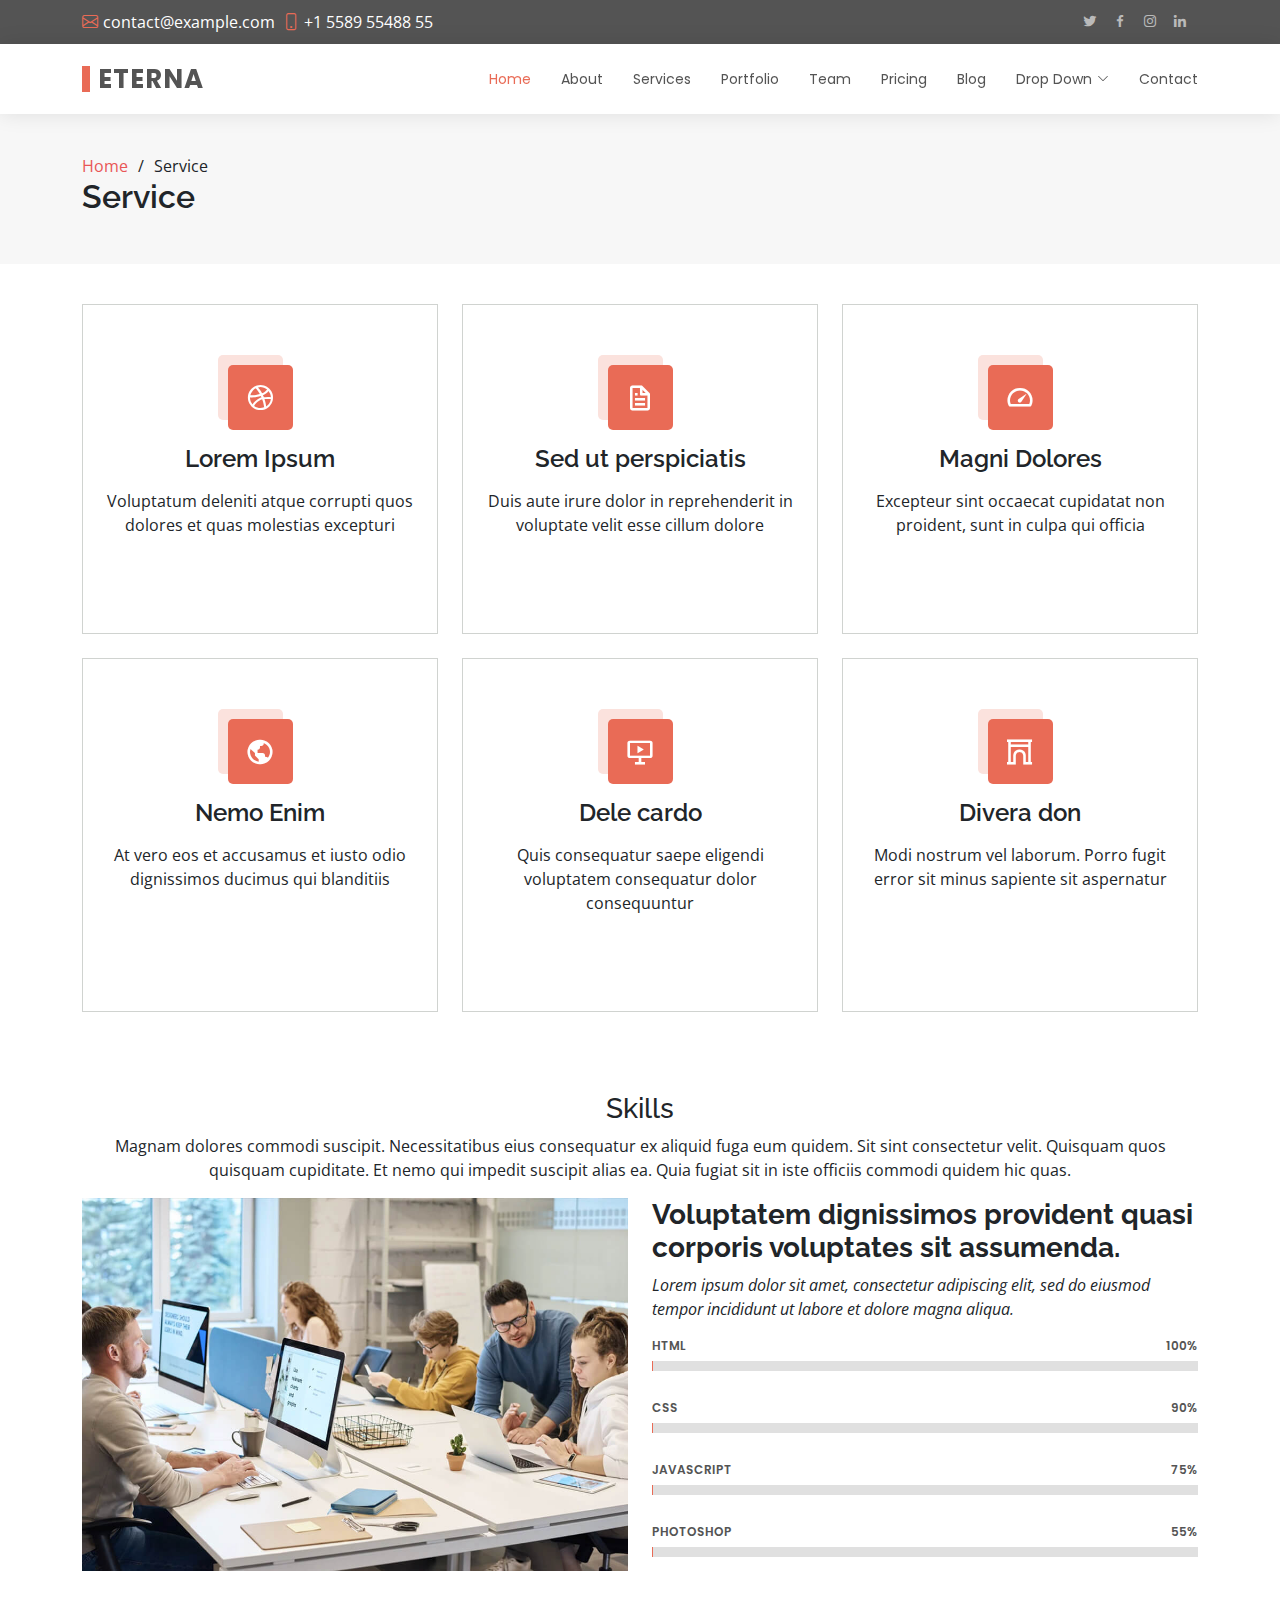
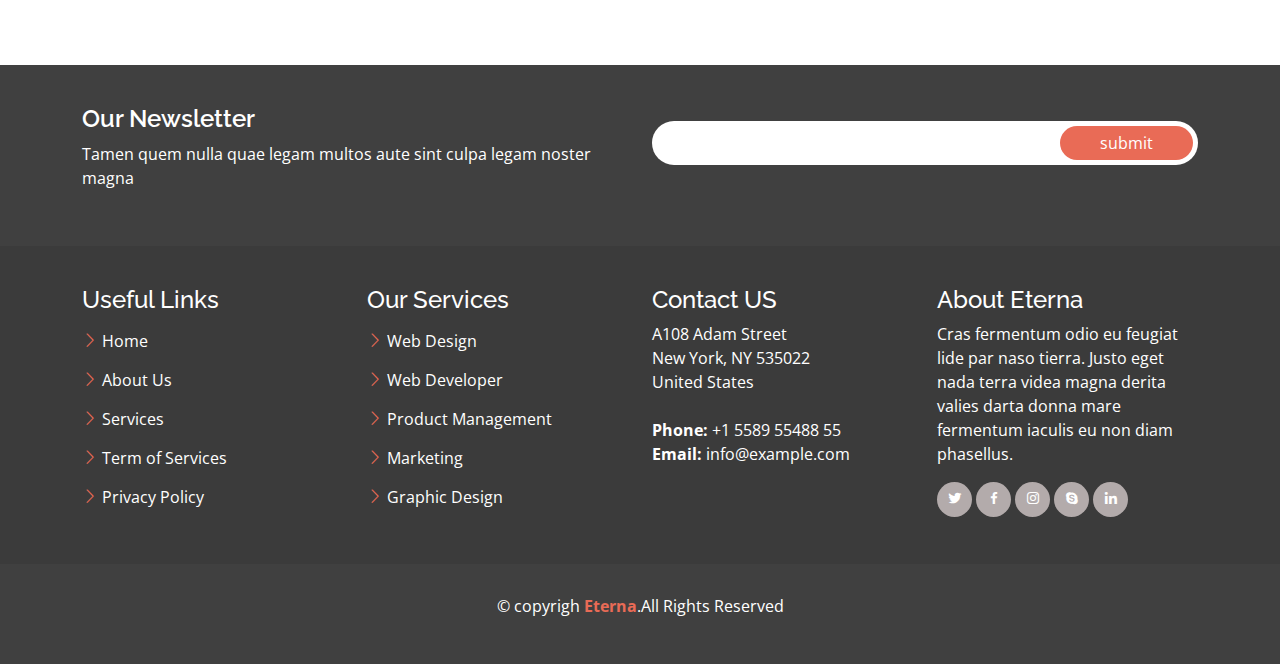
<file: service.html>
<!DOCTYPE html>
<html lang="en">
    <head>
        <meta charset="UTF-8">
        <meta http-equiv="X-UA-Compatible" content="IE=edge">
        <meta name="viewport" content="width=device-width, initial-scale=1.0">
        <meta content="" name="description">
        <meta content="" name="keywords">

        <title>Eterna</title>

        <!-- Favicon -->
        <link rel="icon" href="./assets/img/favicon.png">

        <!-- Google Fonts -->
        <link href="https://fonts.googleapis.com/css?family=Open+Sans:300,300i,400,400i,600,600i,700,700i|Raleway:300,300i,400,400i,500,500i,600,600i,700,700i|Poppins:300,300i,400,400i,500,500i,600,600i,700,700i" rel="stylesheet">

        <!-- Vender CSS Files -->
        <link href="./assets/vendor/animate.css/animate.min.css" rel="stylesheet">
        <link href="./assets/vendor/bootstrap/css/bootstrap.min.css" rel="stylesheet">
        <link href="./assets/vendor/bootstrap-icons/bootstrap-icons.css" rel="stylesheet">
        <link href="./assets/vendor/boxicons/css/boxicons.min.css" rel="stylesheet">
        <link href="./assets/vendor/glightbox/css/glightbox.min.css" rel="stylesheet">
        <link href="./assets/vendor/swiper/swiper-bundle.min.css" rel="stylesheet">

        <!-- Template CSS Files -->
        <link rel="stylesheet" href="./assets/css/style.css">
    </head>
    <body>

        <!-- ======= Top Bar ======= -->
        <section class="topbar">
            <div class="container d-flex justify-content-center justify-content-sm-between">

                <div class="contact-info">
                    <i class="bai bi-envelope"><a href="mailto:contact@example.com">contact@example.com</a></i>
                    <i class="bi bi-phone ms-1"><span>+1 5589 55488 55</span></i>
                </div>

                <div class="social-link mt-2 mt-sm-0">
                    <a href=""><i class="bx bxl-twitter"></i></a>
                    <a href=""><i class="bx bxl-facebook"></i></a>
                    <a href=""><i class="bx bxl-instagram"></i></a>
                    <a href=""><i class="bx bxl-linkedin"></i></a>
                </div>
            </div>
        </section><!-- End Top Bar -->

        <!-- ======= Header ======= -->
        <header id="header" class="d-flex align-items-center fixed-top position-sticky">
            <div class="container d-flex justify-content-between align-items-center">

                <div class="logo">
                    <h1><a href="index.html">Eterna</a></h1>
                </div>

                <nav id="navbar" class="navbar">
                    <ul>
                        <li><a class="active" href="./index.html">Home</a></li>
                        <li><a href="./about.html">About</a></li>
                        <li><a href="./service.html">Services</a></li>
                        <li><a href="./portofolio.html">Portfolio</a></li>
                        <li><a href="./team.html">Team</a></li>
                        <li><a href="./pricing.html">Pricing</a></li>
                        <li><a href="./blog.html">Blog</a></li>
                        <li class="dropdown"><a href="#"><span>Drop Down</span> <i class="bi bi-chevron-down"></i></a>
                            <ul>
                                <li><a href="#">Drop Down 1</a></li>
                                <li class="dropdown"><a href="#"><span>Deep Drop Down</span> <i class="bi bi-chevron-right"></i></a>
                                    <ul>
                                        <li><a href="#">Deep Drop Down 1</a></li>
                                        <li><a href="#">Deep Drop Down 2</a></li>
                                        <li><a href="#">Deep Drop Down 3</a></li>
                                        <li><a href="#">Deep Drop Down 4</a></li>
                                        <li><a href="#">Deep Drop Down 5</a></li>
                                    </ul>
                                </li>
                                <li><a href="#">Drop Down 2</a></li>
                                <li><a href="#">Drop Down 3</a></li>
                                <li><a href="#">Drop Down 4</a></li>
                            </ul>
                        </li>
                        <li><a href="./contact.html">Contact</a></li>
                    </ul>
                    <i class="bi bi-list mobile-nav-toggle"></i>
                </nav>
            </div>
        </header><!-- End Header -->

        <main id="main">

            <!-- ======= Breadcrumbs ======= -->
            <section class="breadcrumbs" id="breadcrumbs">
                <div class="container">
                    <ul class="d-flex">
                        <li><a href="index.html" class="home">Home</a></li>
                        <li>Service</li>
                    </ul>
                    <h2>Service</h2>
                </div>
            </section><!-- End Breadcrumbs -->

            <!-- ======= Services ======= -->
            <section class="service" id="service">
                <div class="container">
                    <div class="row">

                        <div class="col-lg-4 col-md-6 text-center mb-4">
                            <div class="servier-info">
                                <div class="icon"><i class="bx bxl-dribbble"></i></div>
                                <h4>Lorem Ipsum</h4>
                                <p>Voluptatum deleniti atque corrupti quos dolores et quas molestias excepturi</p>
                            </div>
                        </div>

                        <div class="col-lg-4 col-md-6 text-center mb-4">
                            <div class="servier-info">
                                <div class="icon"><i class="bx bx-file"></i></div>
                                <h4>Sed ut perspiciatis</h4>
                                <p>Duis aute irure dolor in reprehenderit in voluptate velit esse cillum dolore</p>
                            </div>
                        </div>
                        
                        <div class="col-lg-4 col-md-6 text-center mb-4">
                            <div class="servier-info">
                                <div class="icon"><i class="bx bx-tachometer"></i></div>
                                <h4>Magni Dolores</h4>
                                <p>Excepteur sint occaecat cupidatat non proident, sunt in culpa qui officia</p>
                            </div>
                        </div>

                        <div class="col-lg-4 col-md-6 text-center mb-4 mb-lg-0">
                            <div class="servier-info">
                                <div class="icon"><i class="bx bx-world"></i></div>
                                <h4>Nemo Enim</h4>
                                <p>At vero eos et accusamus et iusto odio dignissimos ducimus qui blanditiis</p>
                            </div>
                        </div>

                        <div class="col-lg-4 col-md-6 text-center mb-4 mb-lg-0">
                            <div class="servier-info">
                                <div class="icon"><i class="bx bx-slideshow"></i></div>
                                <h4>Dele cardo</h4>
                                <p>Quis consequatur saepe eligendi voluptatem consequatur dolor consequuntur</p>
                            </div>
                        </div>

                        <div class="col-lg-4 col-md-6 text-center mb-4 mb-lg-0">
                            <div class="servier-info">
                                <div class="icon"><i class="bx bx-arch"></i></div>
                                <h4>Divera don</h4>
                                <p>Modi nostrum vel laborum. Porro fugit error sit minus sapiente sit aspernatur</p>
                            </div>
                        </div>
                    </div>
                </div>
            </section><!-- End Services -->

            <!-- ======= Our Skills ======= -->
            <section class="skills" id="skills">
                <div class="container">

                    <div class="skills-title text-center">
                        <h3>Skills</h3>
                        <p>Magnam dolores commodi suscipit. Necessitatibus eius consequatur ex aliquid fuga eum quidem. Sit sint consectetur velit. Quisquam quos quisquam cupiditate. Et nemo qui impedit suscipit alias ea. Quia fugiat sit in iste officiis commodi quidem hic quas.</p>
                    </div>

                    <div class="row">

                        <div class="col-lg-6 col-md-12">
                            <img src="./assets/img/skills-img.jpg" class="img-fluid" alt="skills-img">
                        </div>

                        <div class="col-lg-6 col-md-12 mt-3 mt-lg-0">
                            <h3 class="fw-bold">Voluptatem dignissimos provident quasi corporis voluptates sit assumenda.</h3>
                            <p class="fst-italic">Lorem ipsum dolor sit amet, consectetur adipiscing elit, sed do eiusmod tempor incididunt ut labore et dolore magna aliqua.</p>
                            <div class="skills-content">
                                <div class="progress">
                                    <span class="skill">HTML <i class="val">100%</i></span>
                                    <div class="progress-bar-wrap">
                                        <div class="progress-bar" role="progressbar" aria-valuenow="100" aria-valuemin="0" aria-valuemax="100"></div>
                                    </div>
                                </div>
                    
                                <div class="progress">
                                    <span class="skill">CSS <i class="val">90%</i></span>
                                    <div class="progress-bar-wrap">
                                        <div class="progress-bar" role="progressbar" aria-valuenow="90" aria-valuemin="0" aria-valuemax="100"></div>
                                    </div>
                                </div>
                    
                                <div class="progress">
                                    <span class="skill">JavaScript <i class="val">75%</i></span>
                                    <div class="progress-bar-wrap">
                                        <div class="progress-bar" role="progressbar" aria-valuenow="75" aria-valuemin="0" aria-valuemax="100"></div>
                                    </div>
                                </div>
                    
                                <div class="progress">
                                    <span class="skill">Photoshop <i class="val">55%</i></span>
                                    <div class="progress-bar-wrap">
                                        <div class="progress-bar" role="progressbar" aria-valuenow="55" aria-valuemin="0" aria-valuemax="100"></div>
                                    </div>
                                </div>
                            </div>
                        </div>
                    </div>
                </div>
            </section><!-- End Our Skills -->

        </main>

        <!-- ======= Footer ======= -->
        <footer id="footer">

            <div class="footer-newsletter">
                <div class="container">
                    <div class="row">

                        <div class="col-lg-6">
                            <h4>Our Newsletter</h4>
                            <p>Tamen quem nulla quae legam multos aute sint culpa legam noster magna</p>
                        </div>

                        <div class="col-lg-6 mt-3">
                            <form action="" method="POST">
                                <input type="email" class="email">
                                <input type="submit" class="submit" value="submit">
                            </form>
                        </div>
                    </div>
                </div>
            </div>

            <div class="footer-top">
                <div class="container">
                    <div class="row">

                        <div class="col-lg-3 col-sm-6 mb-3 mb-lg-0">
                            <div class="footer-links">
                                <h4>Useful Links</h4>
                                <ul>
                                    <li>
                                        <i class="bi bi-chevron-right"></i>
                                        <a href="">Home</a>
                                    </li>
                                    <li>
                                        <i class="bi bi-chevron-right"></i>
                                        <a href="">About Us</a>
                                    </li>
                                    <li>
                                        <i class="bi bi-chevron-right"></i>
                                        <a href="">Services</a>
                                    </li>
                                    <li>
                                        <i class="bi bi-chevron-right"></i>
                                        <a href="">Term of Services</a>
                                    </li>
                                    <li>
                                        <i class="bi bi-chevron-right"></i>
                                        <a href="">Privacy Policy</a>
                                    </li>
                                </ul>
                            </div>
                        </div>

                        <div class="col-lg-3 col-sm-6 mb-3 mb-lg-0">
                            <div class="footer-links">
                                <h4>Our Services</h4>
                                <ul>
                                    <li>
                                        <i class="bi bi-chevron-right"></i>
                                        <a href="">Web Design</a>
                                    </li>
                                    <li>
                                        <i class="bi bi-chevron-right"></i>
                                        <a href="">Web Developer</a>
                                    </li>
                                    <li>
                                        <i class="bi bi-chevron-right"></i>
                                        <a href="">Product Management</a>
                                    </li>
                                    <li>
                                        <i class="bi bi-chevron-right"></i>
                                        <a href="">Marketing</a>
                                    </li>
                                    <li>
                                        <i class="bi bi-chevron-right"></i>
                                        <a href="">
                                            Graphic Design</a>
                                    </li>
                                </ul>
                            </div>
                        </div>

                        <div class="col-lg-3 col-sm-6 mb-3 mb-lg-0">
                            <div class="footer-contact">
                                <h4>Contact US</h4>
                                <p>A108 Adam Street<br>
                                    New York, NY 535022<br>
                                    United States
                                    <br>
                                    <br>
                                    <strong>Phone:</strong> +1 5589 55488 55<br>
                                    <strong>Email:</strong> info@example.com</p>
                            </div>
                        </div>

                        <div class="col-lg-3 col-sm-6">
                            <div class="footer-info">
                                <h4>About Eterna</h4>
                                <p>Cras fermentum odio eu feugiat lide par naso tierra. Justo eget nada terra videa magna derita valies darta donna mare fermentum iaculis eu non diam phasellus.</p>
                                <div class="social-links">
                                    <a href="#"><i class="bx bxl-twitter"></i></a>
                                    <a href="#"><i class="bx bxl-facebook"></i></a>
                                    <a href="#"><i class="bx bxl-instagram"></i></a>
                                    <a href="#"><i class="bx bxl-skype"></i></a>
                                    <a href="#"><i class="bx bxl-linkedin"></i></a>
                                </div>
                            </div>
                        </div>
                    </div>
                </div>
            </div>

            <div class="copyright text-center">
                <p>&copy; copyrigh <strong>Eterna</strong>.All Rights Reserved</p>
            </div>

        </footer><!-- End Footer -->

        <!-- ======= Back-To-Top ======= -->
        <a href="#" class="back-to-top" id="back-to-top"><i class="bi bi-arrow-up-short"></i></a>
        <!-- End Back-To-Top -->

        <!-- Vender JS Files -->
        <script src="./assets/vendor/bootstrap/js/bootstrap.bundle.js"></script>
        <script src="./assets/vendor/glightbox/js/glightbox.min.js"></script>
        <script src="./assets/vendor/isotope-layout/isotope.pkgd.min.js"></script>
        <script src="./assets/vendor/purecounter/purecounter.js"></script>
        <script src="./assets/vendor/swiper/swiper-bundle.min.js"></script>
        <script src="./assets/vendor/waypoints/noframework.waypoints.js"></script>
        
        <!-- Template JS Files -->
        <script src="./assets/js/main.js"></script>
    </body>
</html>
</file>
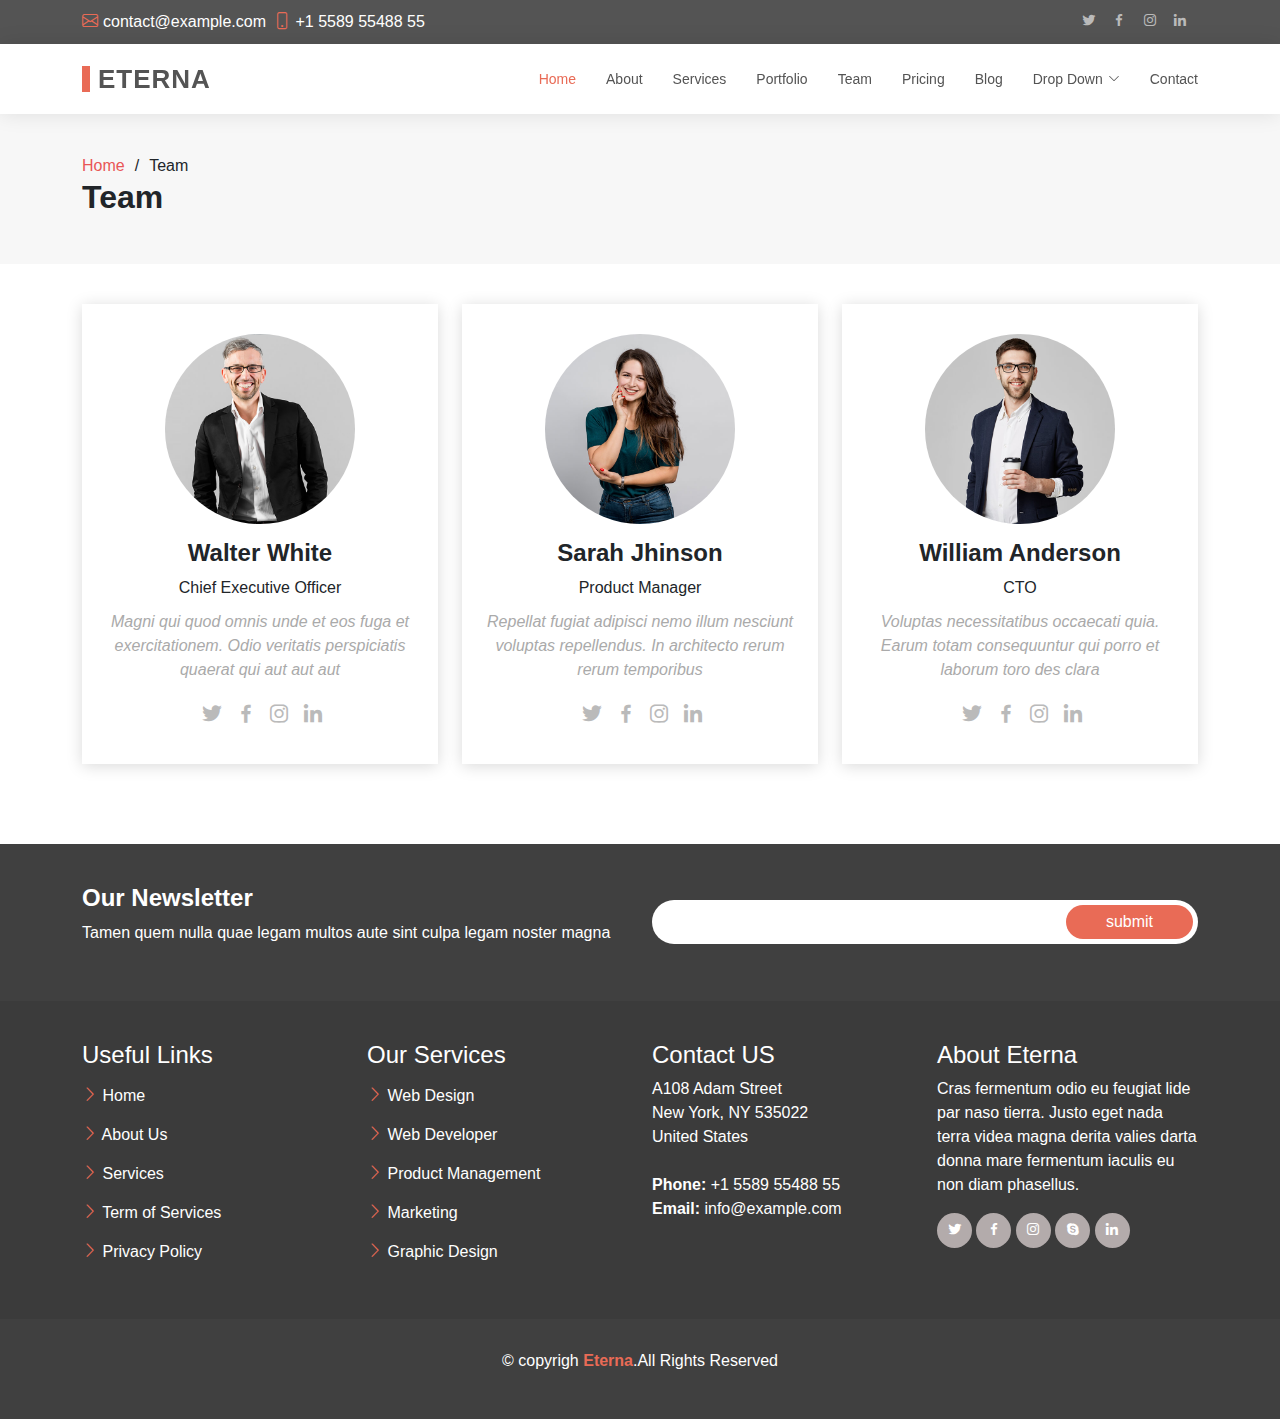
<file: team.html>
<!DOCTYPE html>
<html lang="en">
    <head>
        <meta charset="UTF-8">
        <meta http-equiv="X-UA-Compatible" content="IE=edge">
        <meta name="viewport" content="width=device-width, initial-scale=1.0">
        <title>Eterna</title>

        <!-- Favicon -->
        <link rel="icon" href="./assets/img/favicon.png">
        
        <!-- Vender CSS Files -->
        <link rel="stylesheet" href="./assets/vendor/bootstrap/css/bootstrap.min.css">
        <link rel="stylesheet" href="./assets/vendor/bootstrap-icons/bootstrap-icons.css">
        <link rel="stylesheet" href="./assets/vendor/boxicons/css/boxicons.min.css">

        <!-- Template CSS Files -->
        <link rel="stylesheet" href="./assets/css/style.css">
    </head>
    <body>

        <!-- ======= Top Bar ======= -->
        <section class="topbar">
            <div class="container d-flex justify-content-center justify-content-sm-between">

                <div class="contact-info">
                    <i class="bai bi-envelope"><a href="mailto:contact@example.com">contact@example.com</a></i>
                    <i class="bi bi-phone ms-1"><span>+1 5589 55488 55</span></i>
                </div>

                <div class="social-link mt-2 mt-sm-0">
                    <a href=""><i class="bx bxl-twitter"></i></a>
                    <a href=""><i class="bx bxl-facebook"></i></a>
                    <a href=""><i class="bx bxl-instagram"></i></a>
                    <a href=""><i class="bx bxl-linkedin"></i></a>
                </div>
            </div>
        </section><!-- End Top Bar -->

        <!-- ======= Header ======= -->
        <header id="header" class="d-flex align-items-center fixed-top position-sticky">
            <div class="container d-flex justify-content-between align-items-center">

                <div class="logo">
                    <h1><a href="index.html">Eterna</a></h1>
                </div>

                <nav id="navbar" class="navbar">
                    <ul>
                        <li><a class="active" href="./index.html">Home</a></li>
                        <li><a href="./about.html">About</a></li>
                        <li><a href="./service.html">Services</a></li>
                        <li><a href="./portofolio.html">Portfolio</a></li>
                        <li><a href="./team.html">Team</a></li>
                        <li><a href="./pricing.html">Pricing</a></li>
                        <li><a href="./blog.html">Blog</a></li>
                        <li class="dropdown"><a href="#"><span>Drop Down</span> <i class="bi bi-chevron-down"></i></a>
                            <ul>
                                <li><a href="#">Drop Down 1</a></li>
                                <li class="dropdown"><a href="#"><span>Deep Drop Down</span> <i class="bi bi-chevron-right"></i></a>
                                    <ul>
                                        <li><a href="#">Deep Drop Down 1</a></li>
                                        <li><a href="#">Deep Drop Down 2</a></li>
                                        <li><a href="#">Deep Drop Down 3</a></li>
                                        <li><a href="#">Deep Drop Down 4</a></li>
                                        <li><a href="#">Deep Drop Down 5</a></li>
                                    </ul>
                                </li>
                                <li><a href="#">Drop Down 2</a></li>
                                <li><a href="#">Drop Down 3</a></li>
                                <li><a href="#">Drop Down 4</a></li>
                            </ul>
                        </li>
                        <li><a href="./contact.html">Contact</a></li>
                    </ul>
                    <i class="bi bi-list mobile-nav-toggle"></i>
                </nav>
            </div>
        </header><!-- End Header -->

        <main id="main">

            <!-- ======= Breadcrumbs ======= -->
            <section class="breadcrumbs" id="breadcrumbs">
                <div class="container">
                    <ul class="d-flex">
                        <li><a href="index.html" class="home">Home</a></li>
                        <li>Team</li>
                    </ul>
                    <h2>Team</h2>
                </div>
            </section><!-- End Breadcrumbs -->

            <!-- ======= Team ======= -->
            <section class="team" id="team">
                <div class="container">
                    <div class="row">

                        <div class="col-lg-4 col-sm-12 mb-4 mb-lg-0 text-center">
                            <div class="member">
                                <img src="./assets/img/team/team-1.jpg" class="img-member" alt="team-1">
                                <h4>Walter White</h4>
                                <span>Chief Executive Officer</span>
                                <p>Magni qui quod omnis unde et eos fuga et exercitationem. Odio veritatis perspiciatis quaerat qui aut aut aut</p>
                                <div class="social-link mt-2 mt-sm-0">
                                    <a href=""><i class="bx bxl-twitter"></i></a>
                                    <a href=""><i class="bx bxl-facebook"></i></a>
                                    <a href=""><i class="bx bxl-instagram"></i></a>
                                    <a href=""><i class="bx bxl-linkedin"></i></a>
                                </div>
                            </div>
                        </div>

                        <div class="col-lg-4 col-sm-12 mb-4 mb-lg-0 text-center">
                            <div class="member mb-4 mb-lg-0 text-center">
                                <img src="./assets/img/team/team-2.jpg" class="img-member" alt="team-2">
                                <h4>Sarah Jhinson</h4>
                                <span>Product Manager</span>
                                <p>Repellat fugiat adipisci nemo illum nesciunt voluptas repellendus. In architecto rerum rerum temporibus</p>
                                <div class="social-link mt-2 mt-sm-0">
                                    <a href=""><i class="bx bxl-twitter"></i></a>
                                    <a href=""><i class="bx bxl-facebook"></i></a>
                                    <a href=""><i class="bx bxl-instagram"></i></a>
                                    <a href=""><i class="bx bxl-linkedin"></i></a>
                                </div>
                            </div>
                        </div>

                        <div class="col-lg-4 col-sm-12 mb-4 mb-lg-0 text-center">
                            <div class="member">
                                <img src="./assets/img/team/team-3.jpg" class="img-member" alt="team-3">
                                <h4>William Anderson</h4>
                                <span>CTO</span>
                                <p>Voluptas necessitatibus occaecati quia. Earum totam consequuntur qui porro et laborum toro des clara</p>
                                <div class="social-link mt-2 mt-sm-0">
                                    <a href=""><i class="bx bxl-twitter"></i></a>
                                    <a href=""><i class="bx bxl-facebook"></i></a>
                                    <a href=""><i class="bx bxl-instagram"></i></a>
                                    <a href=""><i class="bx bxl-linkedin"></i></a>
                                </div>
                            </div>
                        </div>
                    </div>
                </div>
            </section><!-- End Team -->

        </main>

        <!-- ======= Footer ======= -->
        <footer id="footer">

            <div class="footer-newsletter">
                <div class="container">
                    <div class="row">

                        <div class="col-lg-6">
                            <h4>Our Newsletter</h4>
                            <p>Tamen quem nulla quae legam multos aute sint culpa legam noster magna</p>
                        </div>

                        <div class="col-lg-6 mt-3">
                            <form action="" method="POST">
                                <input type="email" class="email">
                                <input type="submit" class="submit" value="submit">
                            </form>
                        </div>
                    </div>
                </div>
            </div>

            <div class="footer-top">
                <div class="container">
                    <div class="row">

                        <div class="col-lg-3 col-sm-6 mb-3 mb-lg-0">
                            <div class="footer-links">
                                <h4>Useful Links</h4>
                                <ul>
                                    <li>
                                        <i class="bi bi-chevron-right"></i>
                                        <a href="">Home</a>
                                    </li>
                                    <li>
                                        <i class="bi bi-chevron-right"></i>
                                        <a href="">About Us</a>
                                    </li>
                                    <li>
                                        <i class="bi bi-chevron-right"></i>
                                        <a href="">Services</a>
                                    </li>
                                    <li>
                                        <i class="bi bi-chevron-right"></i>
                                        <a href="">Term of Services</a>
                                    </li>
                                    <li>
                                        <i class="bi bi-chevron-right"></i>
                                        <a href="">Privacy Policy</a>
                                    </li>
                                </ul>
                            </div>
                        </div>

                        <div class="col-lg-3 col-sm-6 mb-3 mb-lg-0">
                            <div class="footer-links">
                                <h4>Our Services</h4>
                                <ul>
                                    <li>
                                        <i class="bi bi-chevron-right"></i>
                                        <a href="">Web Design</a>
                                    </li>
                                    <li>
                                        <i class="bi bi-chevron-right"></i>
                                        <a href="">Web Developer</a>
                                    </li>
                                    <li>
                                        <i class="bi bi-chevron-right"></i>
                                        <a href="">Product Management</a>
                                    </li>
                                    <li>
                                        <i class="bi bi-chevron-right"></i>
                                        <a href="">Marketing</a>
                                    </li>
                                    <li>
                                        <i class="bi bi-chevron-right"></i>
                                        <a href="">
                                            Graphic Design</a>
                                    </li>
                                </ul>
                            </div>
                        </div>

                        <div class="col-lg-3 col-sm-6 mb-3 mb-lg-0">
                            <div class="footer-contact">
                                <h4>Contact US</h4>
                                <p>A108 Adam Street<br>
                                    New York, NY 535022<br>
                                    United States
                                    <br>
                                    <br>
                                    <strong>Phone:</strong> +1 5589 55488 55<br>
                                    <strong>Email:</strong> info@example.com</p>
                            </div>
                        </div>

                        <div class="col-lg-3 col-sm-6">
                            <div class="footer-info">
                                <h4>About Eterna</h4>
                                <p>Cras fermentum odio eu feugiat lide par naso tierra. Justo eget nada terra videa magna derita valies darta donna mare fermentum iaculis eu non diam phasellus.</p>
                                <div class="social-links">
                                    <a href="#"><i class="bx bxl-twitter"></i></a>
                                    <a href="#"><i class="bx bxl-facebook"></i></a>
                                    <a href="#"><i class="bx bxl-instagram"></i></a>
                                    <a href="#"><i class="bx bxl-skype"></i></a>
                                    <a href="#"><i class="bx bxl-linkedin"></i></a>
                                </div>
                            </div>
                        </div>
                    </div>
                </div>
            </div>

            <div class="copyright text-center">
                <p>&copy; copyrigh <strong>Eterna</strong>.All Rights Reserved</p>
            </div>

        </footer><!-- End Footer -->

        <!-- ======= Back-To-Top ======= -->
        <a href="#" class="back-to-top" id="back-to-top"><i class="bi bi-arrow-up-short"></i></a>
        <!-- End Back-To-Top -->

        <!-- Vender JS Files -->
        <script src="./assets/vendor/bootstrap/js/bootstrap.bundle.js"></script>
        <script src="./assets/vendor/glightbox/js/glightbox.min.js"></script>
        <script src="./assets/vendor/isotope-layout/isotope.pkgd.min.js"></script>
        <script src="./assets/vendor/purecounter/purecounter.js"></script>
        <script src="./assets/vendor/swiper/swiper-bundle.min.js"></script>
        
        <!-- Template JS Files -->
        <script src="./assets/js/main.js"></script>
    </body>
</html>
</file>
<file: assets/css/style.css>
/*--------------------------------------------------------------
# Important Roots
--------------------------------------------------------------*/
:root {
  --firstColor: #e96b56;
  --secondColor: #bababa;
  --thirdColor: #545454;
  --whiteColor: #fff;
  --mainPadding: 0 0 80px 0;
  --hoverColor: linear-gradient(to right, rgba(0,0,0,.05), rgba(0,0,0,.05));
  --transitionPro: all .3s ease-in-out;
  --fontWeight: 600;
}

/*--------------------------------------------------------------
# General
--------------------------------------------------------------*/
body {
  font-family: "Open Sans", sans-serif;
}

a {
  color: #e95656;
  text-decoration: none;
}

a:hover {
  color: var(--hoverColor);
  text-decoration: none;
}

ul {
  margin-top: 0;
  margin-bottom: 0;
  list-style: none;
  padding: 0;
}

h1,
h2,
h3,
h4,
h5,
h6 {
  font-family: "Raleway", sans-serif;
}

section {
  padding: var(--mainPadding);
}

.section-title {
  margin-bottom: 40px;
}

.section-title h3 {
  font-weight: var(--fontWeight);
  position: relative;
  margin-bottom: 30px;
}

.section-title h3 {
  font-weight: var(--fontWeight);
  position: relative;
  margin-bottom: 30px;
}

.section-title h3::after {
  position: absolute;
  content: "";
  width: 50px;
  height: 3px;
  background-color: var(--firstColor);
  bottom: 0;
  left: 50%;
  top: 40px;
  transform: translateX(-50%);
  -webkit-transform: translateX(-50%);
  -moz-transform: translateX(-50%);
  -ms-transform: translateX(-50%);
  -o-transform: translateX(-50%);
}

/*--------------------------------------------------------------
# Start Back-To-Top
--------------------------------------------------------------*/
.back-to-top {
  background: var(--firstColor);
  color: var(--whiteColor);
  padding: 3px 11px;
  font-size: 30px;
  border-radius: 10px;
  position: fixed;
  bottom: 15px;
  right: 20px;
  display: none;
  transition: var(--transitionPro);
  -webkit-transition: var(--transitionPro);
  -moz-transition: var(--transitionPro);
  -ms-transition: var(--transitionPro);
  -o-transition: var(--transitionPro);
}

.back-to-top:hover {
  color: var(--whiteColor)
}
/*--------------------------------------------------------------
# End Back-To-Top
--------------------------------------------------------------*/

/*--------------------------------------------------------------
# Start Topbar
--------------------------------------------------------------*/
.topbar {
  background-color: var(--thirdColor);
  color: var(--whiteColor);
  padding: 10px 0;
}

.topbar .container {
  flex-wrap: wrap;
}

.topbar .contact-info i {
  color: var(--firstColor);
  transition: 3s;
}

.topbar .contact-info i a {
  transition: var(--transitionPro);
  -moz-transition: var(--transitionPro);
  -ms-transition: var(--transitionPro);
  -o-transition: var(--transitionPro);
  -webkit-transition: var(--transitionPro);
}

.topbar .contact-info i a:hover {
  color: var(--firstColor);
}

.topbar .contact-info i a,
.topbar .contact-info i span {
  color: var(--whiteColor);
  padding-left: 5px;
  font-style: normal;
}

.topbar .social-link a {
  color: var(--secondColor);
  margin-right: 10px;
  transition: .3s;
  -webkit-transition: .3s;
  -moz-transition: .3s;
  -ms-transition: .3s;
  -o-transition: .3s;
}

.topbar .social-link a:hover {
  color: var(--firstColor);
}
/*--------------------------------------------------------------
# End Topbar
--------------------------------------------------------------*/

/*--------------------------------------------------------------
# Start Header
--------------------------------------------------------------*/
#header {
  height: 70px;
  z-index: 997;
  transition: all 0.5s;
  background: var(--whiteColor);
  box-shadow: 0px 0px 20px 0px rgba(0, 0, 0, 0.1);
  transition: all 0.5s ease-in-out;
  -webkit-transition: all 0.5s ease-in-out;
  -moz-transition: all 0.5s ease-in-out;
  -ms-transition: all 0.5s ease-in-out;
  -o-transition: all 0.5s ease-in-out;
}

#header .logo h1 {
  font-size: 26px;
  padding: 0 0 0 8px;
  margin: 11px 0;
  line-height: 1;
  font-weight: 700;
  letter-spacing: 1px;
  text-transform: uppercase;
  font-family: "Poppins", sans-serif;
  border-left: 8px solid var(--firstColor);
}

#header .logo h1 a, #header .logo h1 a:hover {
  color: var(--thirdColor);
  text-decoration: none;
}

#header .logo img {
  padding: 0;
  margin: 0;
  max-height: 40px;
}

.scrolled-offset {
  margin-top: 70px;
}

/*--------------------------------------------------------------
# Navigation Menu
--------------------------------------------------------------*/
/**
* Desktop Navigation 
*/
.navbar {
  padding: 0;
}

.navbar ul {
  display: flex;
  align-items: center;
}

.navbar li {
  position: relative;
}

.navbar a {
  display: flex;
  align-items: center;
  justify-content: space-between;
  padding: 10px 0 10px 30px;
  font-family: "Poppins", sans-serif;
  font-size: 14px;
  color: var(--thirdColor);
  white-space: nowrap;
  transition: var(--transitionPro);
  -moz-transition: var(--transitionPro);
  -ms-transition: var(--transitionPro);
  -o-transition: var(--transitionPro);
  -webkit-transition: var(--transitionPro);
}

.navbar a i {
  font-size: 12px;
  line-height: 0;
  margin-left: 5px;
}

.navbar a:hover, .navbar .active, .navbar li:hover > a {
  color: var(--firstColor);
}

.navbar .getstarted {
  background: var(--firstColor);
  padding: 8px 20px;
  margin-left: 30px;
  color: var(--whiteColor);
  border-radius: 4px;
  -webkit-border-radius: 4px;
  -moz-border-radius: 4px;
  -ms-border-radius: 4px;
  -o-border-radius: 4px;
}

.navbar .getstarted:hover {
  color: var(--whiteColor);
  background: var(--hoverColor);
}

.navbar .dropdown ul {
  display: block;
  position: absolute;
  left: 24px;
  top: calc(100% + 30px);
  margin: 0;
  padding: 10px 0;
  z-index: 99;
  opacity: 0;
  visibility: hidden;
  background: var(--whiteColor);
  box-shadow: 0px 0px 30px rgba(127, 137, 161, 0.25);
  transition: 0.3s;
}

.navbar .dropdown ul li {
  min-width: 200px;
}

.navbar .dropdown ul a {
  padding: 10px 20px;
  font-size: 14px;
  text-transform: none;
  color: var(--thirdColor);
}

.navbar .dropdown ul a i {
  font-size: 12px;
}

.navbar .dropdown ul a:hover, .navbar .dropdown ul .active:hover, .navbar .dropdown ul li:hover > a {
  color: var(--hoverColor);
}

.navbar .dropdown:hover > ul {
  opacity: 1;
  top: 100%;
  visibility: visible;
}

.navbar .dropdown .dropdown ul {
  top: 0;
  left: calc(100% - 30px);
  visibility: hidden;
}

.navbar .dropdown .dropdown:hover > ul {
  opacity: 1;
  top: 0;
  left: 100%;
  visibility: visible;
}

@media (max-width: 1366px) {
  .navbar .dropdown .dropdown ul {
    left: -90%;
  }
  .navbar .dropdown .dropdown:hover > ul {
    left: -100%;
  }
}

/**
* Mobile Navigation 
*/
.mobile-nav-toggle {
  color: var(--thirdColor);
  font-size: 28px;
  cursor: pointer;
  display: none;
  line-height: 0;
  transition: 0.5s;
}

.mobile-nav-toggle.bi-x {
  color: var(--whiteColor)
}

@media (max-width: 991px) {
  .mobile-nav-toggle {
    display: block;
  }
  .navbar ul {
    display: none;
  }
}

.navbar-mobile {
  position: fixed;
  overflow: hidden;
  top: 0;
  right: 0;
  left: 0;
  bottom: 0;
  background: rgba(59, 59, 59, 0.9);
  transition: var(--transitionPro);
  -webkit-transition: var(--transitionPro);
  -moz-transition: var(--transitionPro);
  -ms-transition: var(--transitionPro);
  -o-transition: var(--transitionPro);
}

.navbar-mobile .mobile-nav-toggle {
  position: absolute;
  top: 15px;
  right: 15px;
}

.navbar-mobile ul {
  display: block;
  position: absolute;
  top: 55px;
  right: 15px;
  bottom: 15px;
  left: 15px;
  padding: 10px 0;
  background-color: var(--whiteColor);
  overflow-y: auto;
  transition: var(--transitionPro);
  -webkit-transition: var(--transitionPro);
  -moz-transition: var(--transitionPro);
  -ms-transition: var(--transitionPro);
  -o-transition: var(--transitionPro);
}

.navbar-mobile a {
  padding: 10px 20px;
  font-size: 15px;
  color: var(--thirdColor);
}

.navbar-mobile a:hover, .navbar-mobile .active, .navbar-mobile li:hover > a {
  color: var(--firstColor);
}

.navbar-mobile .getstarted {
  margin: 15px;
}

.navbar-mobile .dropdown ul {
  position: static;
  display: none;
  margin: 10px 20px;
  padding: 10px 0;
  z-index: 99;
  opacity: 1;
  visibility: visible;
  background: var(--whiteColor);
  box-shadow: 0px 0px 30px rgba(127, 137, 161, 0.25);
}

.navbar-mobile .dropdown ul li {
  min-width: 200px;
}

.navbar-mobile .dropdown ul a {
  padding: 10px 20px;
}

.navbar-mobile .dropdown ul a i {
  font-size: 12px;
}

.navbar-mobile .dropdown ul a:hover, .navbar-mobile .dropdown ul .active:hover, .navbar-mobile .dropdown ul li:hover > a {
  color: var(--firstColor);
}

.navbar-mobile .dropdown > .dropdown-active {
  display: block;
}
/*--------------------------------------------------------------
# End Header
--------------------------------------------------------------*/

/*--------------------------------------------------------------
# Start Hero
--------------------------------------------------------------*/
#hero {
  width: 100%;
  height: 70vh;
  background-color: rgba(59, 59, 59, 0.8);
  overflow: hidden;
  padding: 0;
  margin-bottom: -120px;
  position: relative;
  z-index: 1;
}

#hero .carousel-item {
  width: 100%;
  height: 70vh;
  background-size: cover;
  background-position: center;
  background-repeat: no-repeat;
  background-position: center center;
}

#hero .carousel-item::before {
  content: '';
  background-color: rgba(255, 255, 255, 0.6);
  position: absolute;
  top: 0;
  right: 0;
  left: 0;
  bottom: 0;
}

#hero .carousel-container {
  display: flex;
  justify-content: center;
  align-items: center;
  position: absolute;
  bottom: 0;
  top: 0;
  left: 0;
  right: 0;
  padding-bottom: 120px;
}

#hero .carousel-content {
  text-align: center;
}

#hero h2 {
  color: #2e2e2e;
  margin-bottom: 30px;
  font-size: 48px;
  font-weight: 700;
}

#hero h2 span {
  color: var(--firstColor);
}

#hero p {
  width: 80%;
  -webkit-animation-delay: 0.4s;
  animation-delay: 0.4s;
  margin: 0 auto 30px auto;
  color: var(--thirdColor);
}

#hero .carousel-inner .carousel-item,
#hero .carousel-inner .active.carousel-item-start,
#hero .carousel-inner .active.carousel-item-end {
  opacity: 0;
}

#hero .carousel-inner .active,
#hero .carousel-inner .carousel-item-next.carousel-item-start,
#hero .carousel-inner .carousel-item-prev.carousel-item-end {
  opacity: 1;
  transition: 0.5s;
  -webkit-transition: 0.5s;
  -moz-transition: 0.5s;
  -ms-transition: 0.5s;
  -o-transition: 0.5s;
}

#hero .carousel-inner .carousel-item-next,
#hero .carousel-inner .carousel-item-prev,
#hero .carousel-inner .active.carousel-item-start,
#hero .carousel-inner .active.carousel-item-end {
  left: 0;
  transform: translate3d(0, 0, 0);
  -webkit-transform: translate3d(0, 0, 0);
  -moz-transform: translate3d(0, 0, 0);
  -ms-transform: translate3d(0, 0, 0);
  -o-transform: translate3d(0, 0, 0);
}

#hero .carousel-control-prev, #hero .carousel-control-next {
  width: 10%;
}

#hero .carousel-control-next-icon, #hero .carousel-control-prev-icon {
  background: none;
  font-size: 48px;
  line-height: 1;
  width: auto;
  height: auto;
  color: var(--thirdColor);
}

#hero .carousel-indicators li {
  cursor: pointer;
  background: var(--firstColor);
  overflow: hidden;
  border: 0;
  width: 12px;
  height: 12px;
  border-radius: 50px;
  margin-bottom: 180px;
  opacity: .2;
}

#hero .carousel-indicators li.active {
  opacity: 1;
}

#hero .btn-get-started {
  font-family: "Raleway", sans-serif;
  font-weight: 500;
  font-size: 14px;
  letter-spacing: 1px;
  display: inline-block;
  padding: 12px 32px;
  border-radius: 50px;
  transition: 0.5s;
  line-height: 1;
  margin: 10px;
  color: var(--whiteColor);
  -webkit-animation-delay: 0.8s;
  animation-delay: 0.8s;
  border: 2px solid var(--firstColor);
  background: var(--firstColor);
}

#hero .btn-get-started:hover {
  background: transparent;
  color: var(--firstColor);
  text-decoration: none;
}

@media (max-height: 768px), (max-width: 1200px) {
  #hero {
    margin-bottom: 60px;
  }
  #hero .carousel-container {
    padding-bottom: 0;
  }
  #hero .carousel-indicators li {
    margin-bottom: 0;
  }
}

@media (max-width: 768px) {
  #hero {
    height: 90vh;
  }
  #hero .carousel-item {
    height: 90vh;
  }
}

@media (min-width: 1024px) {
  #hero p {
    width: 50%;
  }
  #hero .carousel-control-prev, #hero .carousel-control-next {
    width: 5%;
  }
}
/*--------------------------------------------------------------
# End Hero
--------------------------------------------------------------*/

/*--------------------------------------------------------------
# Start Breadcrumbs
--------------------------------------------------------------*/
.breadcrumbs {
  background-color: #f7f7f7;
  padding: 40px 0;
  margin-bottom: 40px;
}

.breadcrumbs ul li+li {
  padding-left: 10px;
}

.breadcrumbs ul li+li::before {
  content: "/";
  padding-right: 10px;
}

.breadcrumbs ul+h2 {
  font-weight: var(--fontWeight);
}
/*--------------------------------------------------------------
# End Breadcrumbs
--------------------------------------------------------------*/

/*--------------------------------------------------------------
# Start Featured
--------------------------------------------------------------*/
.featured {
  padding: 60px 0 80px;
}

.featured .box-info {
  box-shadow: 0 2px 15px rgb(0 0 0 / 15%);
  height: 100%;
  padding: 40px 30px;
  border-radius: 10px;
  -webkit-border-radius: 10px;
  -moz-border-radius: 10px;
  -ms-border-radius: 10px;
  -o-border-radius: 10px;
  transition: var(--transitionPro);
  -webkit-transition: var(--transitionPro);
  -moz-transition: var(--transitionPro);
  -ms-transition: var(--transitionPro);
  -o-transition: var(--transitionPro);
}

.featured .box-info:hover {
  background-color: var(--firstColor);
}

.featured .box-info:hover i,
.featured .box-info:hover h4,
.featured .box-info:hover p {
  color: var(--whiteColor);
}

.featured .box-info i {
  color: var(--firstColor);
  font-size: 35px;
}

.featured .box-info h4 {
  margin: 10px 0;
  font-weight: bold;
}

.featured .box-info p {
  color: var(--thirdColor);
  margin: 0;
}
/*--------------------------------------------------------------
# End Featured
--------------------------------------------------------------*/

/*--------------------------------------------------------------
# Start About
--------------------------------------------------------------*/
.about ul li i {
  font-size: 20px;
  color: var(--firstColor);
}
/*--------------------------------------------------------------
# End About
--------------------------------------------------------------*/

/*--------------------------------------------------------------
# Start Services
--------------------------------------------------------------*/
.service .servier-info {
  padding: 60px 20px;
  border: 1px solid rgba(167, 172, 167, 0.533);
  margin-bottom: 20px;
  height: 100%;
  transition: var(--transitionPro);
  -webkit-transition: var(--transitionPro);
  -moz-transition: var(--transitionPro);
  -ms-transition: var(--transitionPro);
  -o-transition: var(--transitionPro);
}

.service .servier-info:hover {
  background-color: var(--firstColor);
  border-color: var(--firstColor);
  color: var(--whiteColor);
}

.service .servier-info .icon {
  background-color: var(--firstColor);
  width: 65px;
  height: 65px;
  margin: 0 auto;
  display: flex;
  align-items: center;
  justify-content: center;
  color: var(--whiteColor);
  border-radius: 5px;
  -webkit-border-radius: 5px;
  -moz-border-radius: 5px;
  -ms-border-radius: 5px;
  -o-border-radius: 5px;
  transform-style: preserve-3d;
  position: relative;
}

.service .servier-info:hover .icon {
  background-color: var(--whiteColor);
  color: var(--firstColor);
}

.service .servier-info .icon::before {
  position: absolute;
  content: "";
  background-color: #fbe2dd;
  width: 100%;
  height: 100%;
  border-radius: 5px;
  top: -10px;
  left: -10px;
  z-index: -1;
  transform: translateZ(-1px);
  -webkit-transform: translateZ(-1px);
  -moz-transform: translateZ(-1px);
  -ms-transform: translateZ(-1px);
  -o-transform: translateZ(-1px);
}

.service .servier-info:hover .icon::before {
  background-color: var(--hoverColor);
}

.service .servier-info .icon i {
  font-size: 30px;
}

.service .servier-info h4 {
  font-weight: var(--fontWeight);
  margin: 15px;
}
/*--------------------------------------------------------------
# End Services
--------------------------------------------------------------*/

/*--------------------------------------------------------------
# Start Clients
--------------------------------------------------------------*/
.clients .swiper-pagination {
  margin: 25px 0 15px;
  position: relative;
}

.clients .swiper-pagination .swiper-pagination-bullet {
  width: 12px;
  height: 12px;
  background-color: var(--whiteColor);
  opacity: 1;
  border: 1px solid var(--firstColor);
}

.clients .swiper-pagination .swiper-pagination-bullet-active {
  background-color: var(--firstColor);
}

.clients .swiper-slide img {
  opacity: 0.5;
  transition: all 0.3s ease-in-out;
  filter: grayscale(100);
  -webkit-filter: grayscale(100);
  -webkit-transition: all 0.3s ease-in-out;
  -moz-transition: all 0.3s ease-in-out;
  -ms-transition: all 0.3s ease-in-out;
  -o-transition: all 0.3s ease-in-out;
}

.clients .swiper-slide img:hover {
  filter: none;
  opacity: 1;
  -webkit-filter: none;
}
/*--------------------------------------------------------------
# End Client
--------------------------------------------------------------*/

/*--------------------------------------------------------------
# Start Count
--------------------------------------------------------------*/
.count .count-box {
  box-shadow: -10px -5px 40px 0 rgb(0 0 0 / 10%);
  padding: 40px 30px;
  height: 100%;
}

.count .count-box .count-info {
  margin-bottom: 10px;
}

.count .count-box .count-info i {
  color: var(--firstColor);
  font-size: 30px;
}

.count .count-box .count-info span {
  font-size: 30px;
  font-weight: bold;
  margin-left: 10px;
}

.count .count-box a {
  color: #7a7a7a;
  transition: var(--transitionPro);
  -webkit-transition: var(--transitionPro);
  -moz-transition: var(--transitionPro);
  -ms-transition: var(--transitionPro);
  -o-transition: var(--transitionPro);
}

.count .count-box a:hover {
  color: var(--firstColor);
}
/*--------------------------------------------------------------
# End Count
--------------------------------------------------------------*/

/*--------------------------------------------------------------
# Start Testmonials
--------------------------------------------------------------*/
.testmonials .testmonials-box {
  box-shadow: 0 2px 15px rgb(0 0 0 / 15%);
  height: 100%;
  padding: 35px;
}

.testmonials .testmonials-box img {
  width: 90px;
  border-radius: 50%;
  float: left;
  margin: 0 15px 0 0;
}

.testmonials .testmonials-box h4 {
  font-weight: var(--fontWeight);
}

.testmonials .testmonials-box span {
  color: #7a7a7a;
}

.testmonials .testmonials-box p {
  font-style: italic;
}

.testmonials .testmonials-box p {
  margin: 10px 0 0 0;
}

.testmonials .testmonials-box p i {
  color: var(--firstColor);
}
/*--------------------------------------------------------------
# End Testmonials
--------------------------------------------------------------*/

/*--------------------------------------------------------------
# Start Skills
--------------------------------------------------------------*/
.skills .content h3 {
  font-weight: 700;
  font-size: 26px;
  color: var(--thirdColor);
  font-family: "Poppins", sans-serif;
  margin-bottom: 20px;
}

.skills .content ul {
  list-style: none;
  padding: 0;
}

.skills .content ul li {
  padding-bottom: 10px;
}

.skills .content ul i {
  font-size: 20px;
  padding-right: 4px;
  color: var(--firstColor);
}

.skills .content p:last-child {
  margin-bottom: 0;
}

.skills .progress {
  height: 62px;
  display: block;
  background: none;
  border-radius: 0;
}

.skills .progress .skill {
  padding: 0;
  margin: 0 0 6px 0;
  text-transform: uppercase;
  display: block;
  font-family: "Poppins", sans-serif;
  font-weight: var(--fontWeight);
  color: var(--thirdColor);
}

.skills .progress .skill .val {
  float: right;
  font-style: normal;
}

.skills .progress-bar-wrap {
  background: #e0e0e0;
}

.skills .progress-bar {
  width: 1px;
  height: 10px;
  transition: .9s;
  background-color: var(--firstColor);
}
/*--------------------------------------------------------------
# End Skills
--------------------------------------------------------------*/

/*--------------------------------------------------------------
# Start Portfolio
--------------------------------------------------------------*/
.portfolio .portfolio-item {
  margin-bottom: 30px;
}

.portfolio #portfolio-flters {
  padding: 0;
  margin: 0 auto 25px auto;
  list-style: none;
  text-align: center;
  background: var(--whiteColor);
  border-radius: 50px;
  padding: 2px 15px;
  -webkit-border-radius: 50px;
  -moz-border-radius: 50px;
  -ms-border-radius: 50px;
  -o-border-radius: 50px;
}

.portfolio #portfolio-flters li {
  cursor: pointer;
  display: inline-block;
  padding: 8px 20px 12px 20px;
  font-size: 15px;
  font-weight: 500;
  line-height: 1;
  color: #444444;
  margin: 0 4px 8px 4px;
  transition: all ease-in-out 0.3s;
  border-radius: 50px;
  background: #f2f2f2;
  -webkit-transition: all ease-in-out 0.3s;
  -moz-transition: all ease-in-out 0.3s;
  -ms-transition: all ease-in-out 0.3s;
  -o-transition: all ease-in-out 0.3s;
}

.portfolio #portfolio-flters li:hover, .portfolio #portfolio-flters li.filter-active {
  background: var(--firstColor);
  color: var(var(--whiteColor));
}

.portfolio #portfolio-flters li:last-child {
  margin-right: 0;
}

.portfolio .portfolio-wrap {
  transition: 0.3s;
  position: relative;
  overflow: hidden;
  z-index: 1;
  background: rgba(84, 84, 84, 0.6);
}

.portfolio .portfolio-wrap::before {
  content: "";
  background: rgba(84, 84, 84, 0.6);
  position: absolute;
  left: 30px;
  right: 30px;
  top: 30px;
  bottom: 30px;
  z-index: 2;
  opacity: 0;
  transition: var(--transitionPro);
  -webkit-transition: var(--transitionPro);
  -moz-transition: var(--transitionPro);
  -ms-transition: var(--transitionPro);
  -o-transition: var(--transitionPro);
}

.portfolio .portfolio-wrap .portfolio-info {
  opacity: 0;
  position: absolute;
  top: 0;
  left: 0;
  right: 0;
  bottom: 0;
  text-align: center;
  z-index: 3;
  display: flex;
  flex-direction: column;
  justify-content: center;
  align-items: center;
  transition: var(--transitionPro);
  -webkit-transition: var(--transitionPro);
  -moz-transition: var(--transitionPro);
  -ms-transition: var(--transitionPro);
  -o-transition: var(--transitionPro);
}

.portfolio .portfolio-wrap .portfolio-info::before {
  display: block;
  content: "";
  width: 48px;
  height: 48px;
  position: absolute;
  top: 35px;
  left: 35px;
  border-top: 3px solid var(--whiteColor);
  border-left: 3px solid var(--whiteColor);
  transition: all 0.5s ease 0s;
  z-index: 9994;
}

.portfolio .portfolio-wrap .portfolio-info::after {
  display: block;
  content: "";
  width: 48px;
  height: 48px;
  position: absolute;
  bottom: 35px;
  right: 35px;
  border-bottom: 3px solid var(--whiteColor);
  border-right: 3px solid var(--whiteColor);
  z-index: 9994;
  transition: all 0.5s ease;
  -webkit-transition: all 0.5s ease;
  -moz-transition: all 0.5s ease;
  -ms-transition: all 0.5s ease;
  -o-transition: all 0.5s ease;
}

.portfolio .portfolio-wrap .portfolio-info h4 {
  font-size: 20px;
  color: var(--whiteColor);
  font-weight: var(--fontWeight);
}

.portfolio .portfolio-wrap .portfolio-info p {
  color: var(--whiteColor);
  font-size: 14px;
  text-transform: uppercase;
  padding: 0;
  margin: 0;
}

.portfolio .portfolio-wrap .portfolio-links {
  text-align: center;
  z-index: 4;
}

.portfolio .portfolio-wrap .portfolio-links a {
  color: var(--whiteColor);
  margin: 0 2px;
  font-size: 28px;
  display: inline-block;
  transition: 0.3s;
}

.portfolio .portfolio-wrap .portfolio-links a:hover {
  color: var(--firstColor);
}

.portfolio .portfolio-wrap:hover::before {
  top: 0;
  left: 0;
  right: 0;
  bottom: 0;
  opacity: 1;
}

.portfolio .portfolio-wrap:hover .portfolio-info {
  opacity: 1;
}

.portfolio .portfolio-wrap:hover .portfolio-info::before {
  top: 15px;
  left: 15px;
}

.portfolio .portfolio-wrap:hover .portfolio-info::after {
  bottom: 15px;
  right: 15px;
}
/*--------------------------------------------------------------
# End Portfolio
--------------------------------------------------------------*/

/*--------------------------------------------------------------
# Start Team
--------------------------------------------------------------*/
.team .member {
  box-shadow: 0 2px 15px rgb(0 0 0 / 15%);
  height: 100%;
  padding: 30px 20px;
}

.team .member img {
  max-width: 60%;
  border-radius: 50%;
  margin-bottom: 15px;
}

.team .member h4 {
  font-weight: var(--fontWeight);
}

.team .member p {
  color: #aaa;
  margin-top: 10px;
  font-style: italic;
}

.team .member .social-link a {
  color: var(--secondColor);
  margin-left: 5px;
  font-size: 24px;
  transition: var(--transitionPro);
  -moz-transition: var(--transitionPro);
  -ms-transition: var(--transitionPro);
  -o-transition: var(--transitionPro);
  -webkit-transition: var(--transitionPro);
}

.team .member .social-link a:hover {
  color: var(--firstColor);
}
/*--------------------------------------------------------------
# End Team
--------------------------------------------------------------*/

/*--------------------------------------------------------------
# Start Pricing
--------------------------------------------------------------*/
.pricing .row {
  padding-top: 50px;
}

.pricing .pricing-box {
  box-shadow: 0 2px 15px rgb(0 0 0 / 15%);
  padding: 40px;
  margin-bottom: 30px;
  background: var(--whiteColor);
}

.pricing .featured {
  margin: -30px -5px 0 -5px;
  z-index: 1;
}

@media (max-width: 991px) {
  .pricing .pricing-box {
    max-width: 60%;
    margin: 0 auto 30px auto;
  }
}

@media (max-width: 767px) {
  .pricing .pricing-box {
    max-width: 80%;
    margin: 0 auto 30px auto;
  }
}

.pricing .pricing-box h3 {
  margin-bottom: 20px;
  text-align: center;
}

.pricing .pricing-box h4 {
  text-align: center;
  color: var(--firstColor);
  margin: 0;
  font-size: 40px;
}

.pricing .pricing-box h4 span {
  color: var(--secondColor);
  display: block;
  font-size: 25px;
}

.pricing .pricing-box ul {
  color: var(--secondColor);
  line-height: 2;
  margin-top: 20px;
}

.pricing .pricing-box ul li i {
  margin-right: 10px;
  color: var(--firstColor);
}

.pricing .pricing-box .buy-btn {
  background-color: var(--thirdColor);
  color: var(--whiteColor);
  padding: 5px 30px;
  margin: 20px auto;
  display: block;
  width: fit-content;
  text-align: center;
  border-radius: 30px;
  -webkit-border-radius: 30px;
  -moz-border-radius: 30px;
  -ms-border-radius: 30px;
  -o-border-radius: 30px;
  transition: var(--transitionPro);
  -webkit-transition: var(--transitionPro);
  -moz-transition: var(--transitionPro);
  -ms-transition: var(--transitionPro);
  -o-transition: var(--transitionPro);
}

.pricing .pricing-box .buy-btn:hover {
  background-color: var(--firstColor);
}

.pricing .pricing-box .buy-btn.active {
  background-color: var(--firstColor);
}
/*--------------------------------------------------------------
# End Pricing
--------------------------------------------------------------*/

/*--------------------------------------------------------------
# Start Blog
--------------------------------------------------------------*/
.blog .entery {
  padding: 30px;
  box-shadow: 0 4px 16px rgb(0 0 0 / 10%);
  margin-bottom: 30px;
}

.blog .entery .entery-img {
  max-height: 440px;
  overflow: hidden;
  margin: -30px -30px 20px -30px;
}

.blog .entery  h3 {
  font-weight: var(--fontWeight);
}

.blog .entery .entery-meta ul li {
  margin-right: 15px;
}

.blog .entery .entery-meta ul li i {
  padding-right: 10px;
  color: #cfc9c9;
}

.blog .entery .entery-content .read-more a {
  background-color: var(--firstColor);
  padding: 6px 20px;
  color: var(--whiteColor);
  border-radius: 5px;
  display: inline-block;
}

.blog .blog-pagination ul {
  cursor: pointer;
}

.blog .blog-pagination ul li {
  padding: 10px 25px;
  margin: 5px;
  transition: var(--transitionPro);
  -webkit-transition: var(--transitionPro);
  -moz-transition: var(--transitionPro);
  -ms-transition: var(--transitionPro);
  -o-transition: var(--transitionPro);
}

.blog .blog-pagination ul li.active,
.blog .blog-pagination ul li:hover {
  background-color: var(--firstColor);
}

.blog .blog-pagination ul li:hover a,
.blog .blog-pagination ul li.active a {
  color: var(--whiteColor);
}

.blog .blog-pagination ul li a {
  color: #000;
}

.blog .sidebar {
  padding: 30px;
  margin: 0 0 60px 20px;
  box-shadow: 0 4px 16px rgb(0 0 0 / 10%);
}

.blog .sidebar h3 {
  font-weight: var(--fontWeight);
  font-size: 20px;
  margin-bottom: 15px;
}

.sidebar .sidebar-item {
  margin-bottom: 15px;
}
.sidebar .sidebar-item form {
  position: relative;
  border: 1px solid #ddd;
  padding: 3px 10px;
  background: var(--whiteColor);
}

.sidebar .sidebar-item form input {
  background: var(--whiteColor);
  outline: none;
  padding: 4px;
  border: 0;
  width: calc(100% - 40px);
}

.sidebar .sidebar-item form .btn {
  position: absolute;
  top: 0;
  right: 0;
  bottom: 0;
  padding: 0 15px;
  border: 0;
  line-height: 0;
  border-radius: 0;
  outline: none;
  color: var(--whiteColor);
  background-color: var(--firstColor);
}

.sidebar .sidebar-item ul li {
  margin-bottom: 15px;
}

.sidebar .sidebar-item ul li a {
  color: #000;
}

.sidebar .sidebar-item ul li a span{
  color: #aaa;
  margin-left: 8px;
}

.sidebar .recent-post {
  margin-bottom: 15px;
}

.sidebar .post-item {
  margin-bottom: 15px;
}

.sidebar .recent-post img {
  width: 85px;
  float: left;
}

.sidebar .recent-post h4 {
  margin-left: 95px;
  font-size: 15px;
  font-weight: var(--fontWeight);
}

.sidebar .recent-post time {
  font-size: 15px;
  font-style: italic;
  margin-left: 15px;
}

.blog .sidebar .tags ul li {
  display: inline-block;
  margin: 5px;
  padding: 10px;
  transition: var(--transitionPro);
  -webkit-transition: var(--transitionPro);
  -moz-transition: var(--transitionPro);
  -ms-transition: var(--transitionPro);
  -o-transition: var(--transitionPro);
}

.blog .sidebar .tags ul li:hover {
  background-color: var(--firstColor);
}

.blog .sidebar .tags ul li a {
  color: #aaa;
}

.blog .sidebar .tags ul li:hover a {
  color: var(--whiteColor);
}
/*--------------------------------------------------------------
# End Blog
--------------------------------------------------------------*/

/*--------------------------------------------------------------
# Start Contact
--------------------------------------------------------------*/
.contact .box-info {
  box-shadow: 0px 0px 20px 0px rgb(0 0 0 / 10%);
  padding: 25px 20px;
  margin-bottom: 30px;
}

.contact .box-info i{
  color: var(--firstColor);
  font-size: 30px;
}

.contact .box-info h4 {
  color: #777;
  margin: 15px 0;
  
}

.contact .fom-action {
  box-shadow: 0px 0px 20px 0px rgb(0 0 0 / 10%);
  padding: 25px;
}

.contact input,
.contact textarea {
  width: 100%;
  padding: 10px;
  margin-bottom: 15px;
  outline: none;
  border: 1px solid var(--thirdColor);
}

.contact .send-massage {
  background-color: var(--firstColor);
  color: var(--whiteColor);
  padding: 10px 25px;
  margin: 20px auto;
  display: block;
  width: fit-content;
  text-align: center;
  border-radius: 30px;
  -webkit-border-radius: 30px;
  -moz-border-radius: 30px;
  -ms-border-radius: 30px;
  -o-border-radius: 30px;
  transition: var(--transitionPro);
  -webkit-transition: var(--transitionPro);
  -moz-transition: var(--transitionPro);
  -ms-transition: var(--transitionPro);
  -o-transition: var(--transitionPro);
}

.contact .send-massage:hover {
  background-color: var(--hoverColor);
}
/*--------------------------------------------------------------
# End Contact
--------------------------------------------------------------*/

/*--------------------------------------------------------------
# Start Footer
--------------------------------------------------------------*/
#footer {
  background-color: #404040;
  color: var(--whiteColor);
}

#footer .footer-newsletter {
  padding: 40px 0;
}

#footer .footer-newsletter h4 {
  font-weight: var(--fontWeight);
}

#footer .footer-newsletter form {
  background-color: var(--whiteColor);
  position: relative;
  padding: 5px 10px;
  border-radius: 50px;
}

#footer .footer-newsletter form .email {
  border: 0;
  padding: 5px 20px;
  outline: none;
  width: calc(100% - 130px);
}

#footer .footer-newsletter form .submit {
  position: absolute;
  right: 5px;
  outline: none;
  border: 0;
  background-color: var(--firstColor);
  padding: 5px 40px;
  border-radius: 31px;
  color: var(--whiteColor);
}

#footer .footer-top {
  background-color: #3b3b3b;
  padding: 40px 0;
}

#footer .footer-top .footer-links ul {
  margin-top: 15px;
}

#footer .footer-top .footer-links ul li {
  margin-bottom: 15px;
}

#footer .footer-top .footer-links ul li i {
  color: var(--firstColor);
}

#footer .footer-top .footer-links ul li a {
  color: var(--whiteColor);
  transition: var(--transitionPro);
  -webkit-transition: var(--transitionPro);
  -moz-transition: var(--transitionPro);
  -ms-transition: var(--transitionPro);
  -o-transition: var(--transitionPro);
}

#footer .footer-top .footer-links ul li a:hover {
  color: var(--firstColor);
}

#footer .footer-info .social-links a {
  color: var(--whiteColor);
  background-color: #b3abab;
  display: inline-block;
  padding: 5px;
  width: 35px;
  height: 35px;
  text-align: center;
  line-height: 25px;
  border-radius: 50%;
  transition: var(--transitionPro);
  -webkit-transition: var(--transitionPro);
  -moz-transition: var(--transitionPro);
  -ms-transition: var(--transitionPro);
  -o-transition: var(--transitionPro);
}

#footer .footer-info .social-links a:hover {
  background-color: var(--firstColor);
}

#footer .copyright {
  padding: 30px 0;
}

#footer .copyright strong {
  color: var(--firstColor);
}
/*--------------------------------------------------------------
# End Footer
--------------------------------------------------------------*/
</file>
